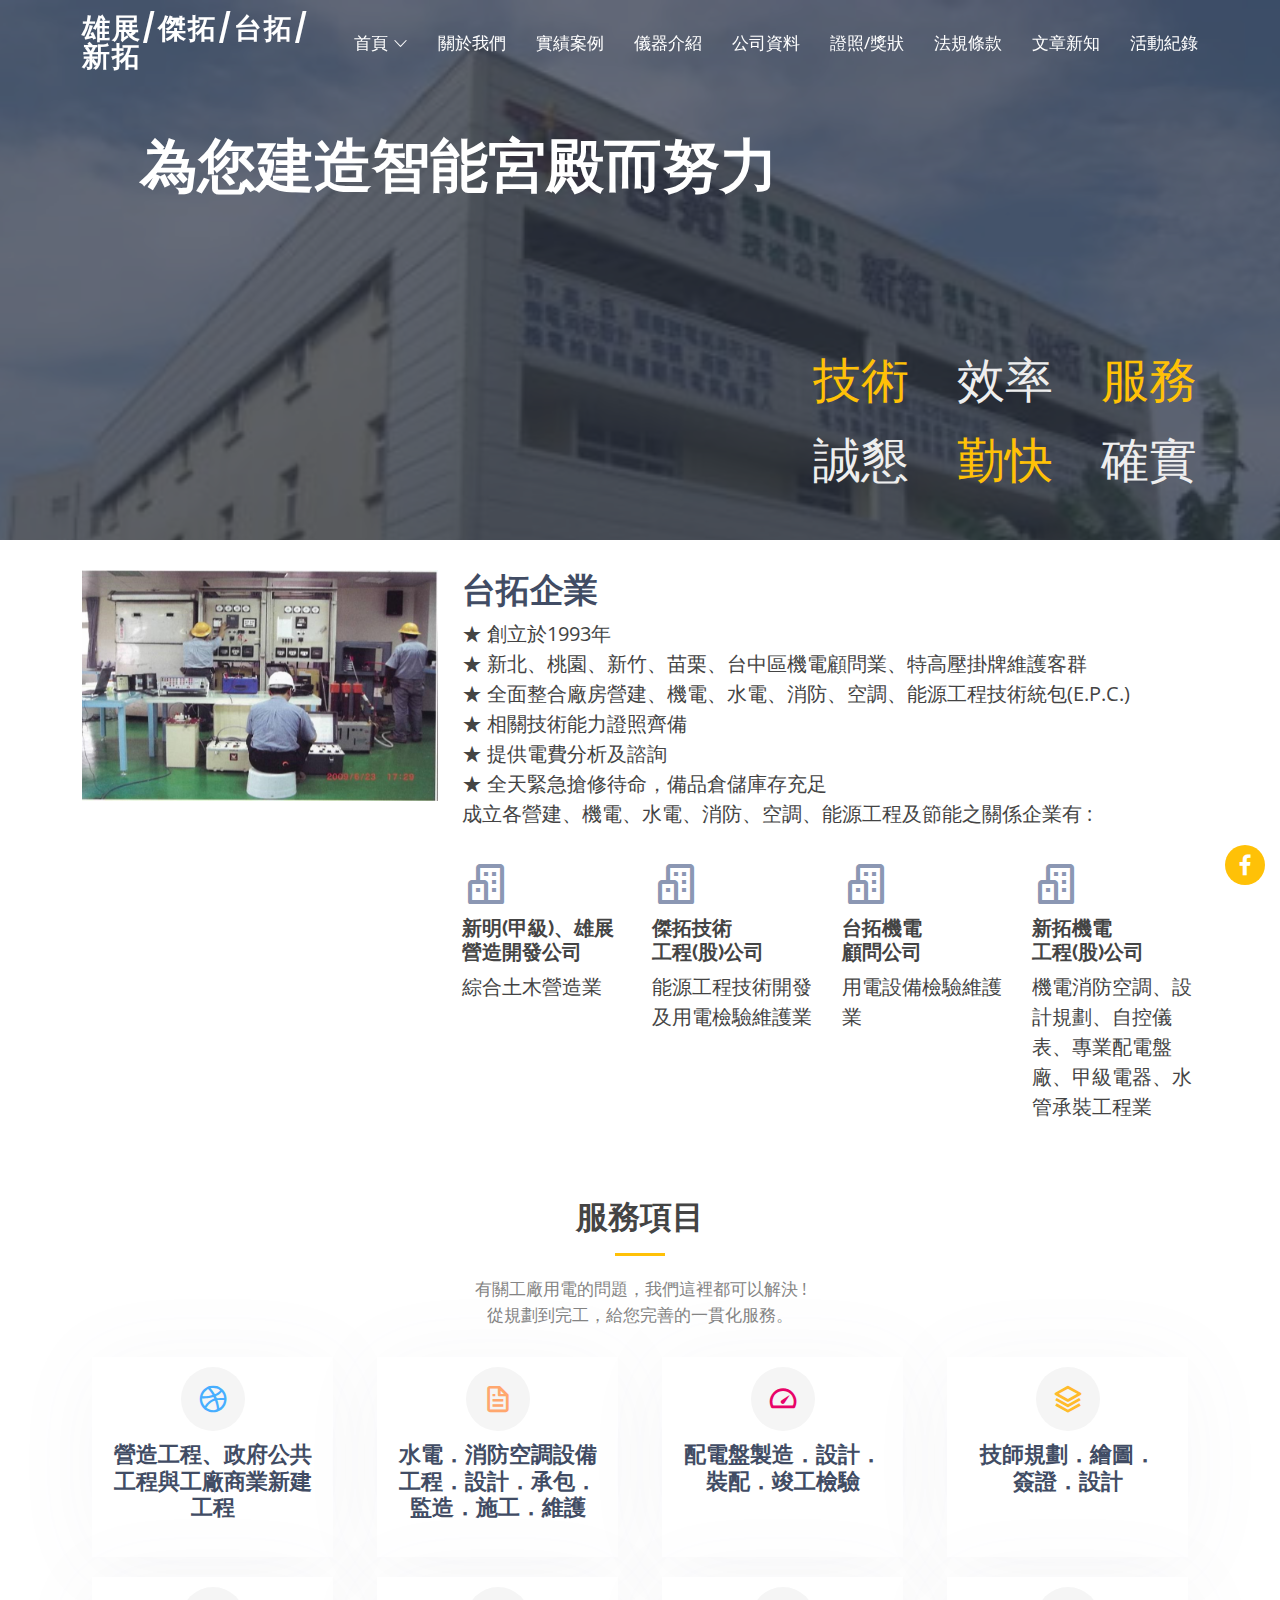
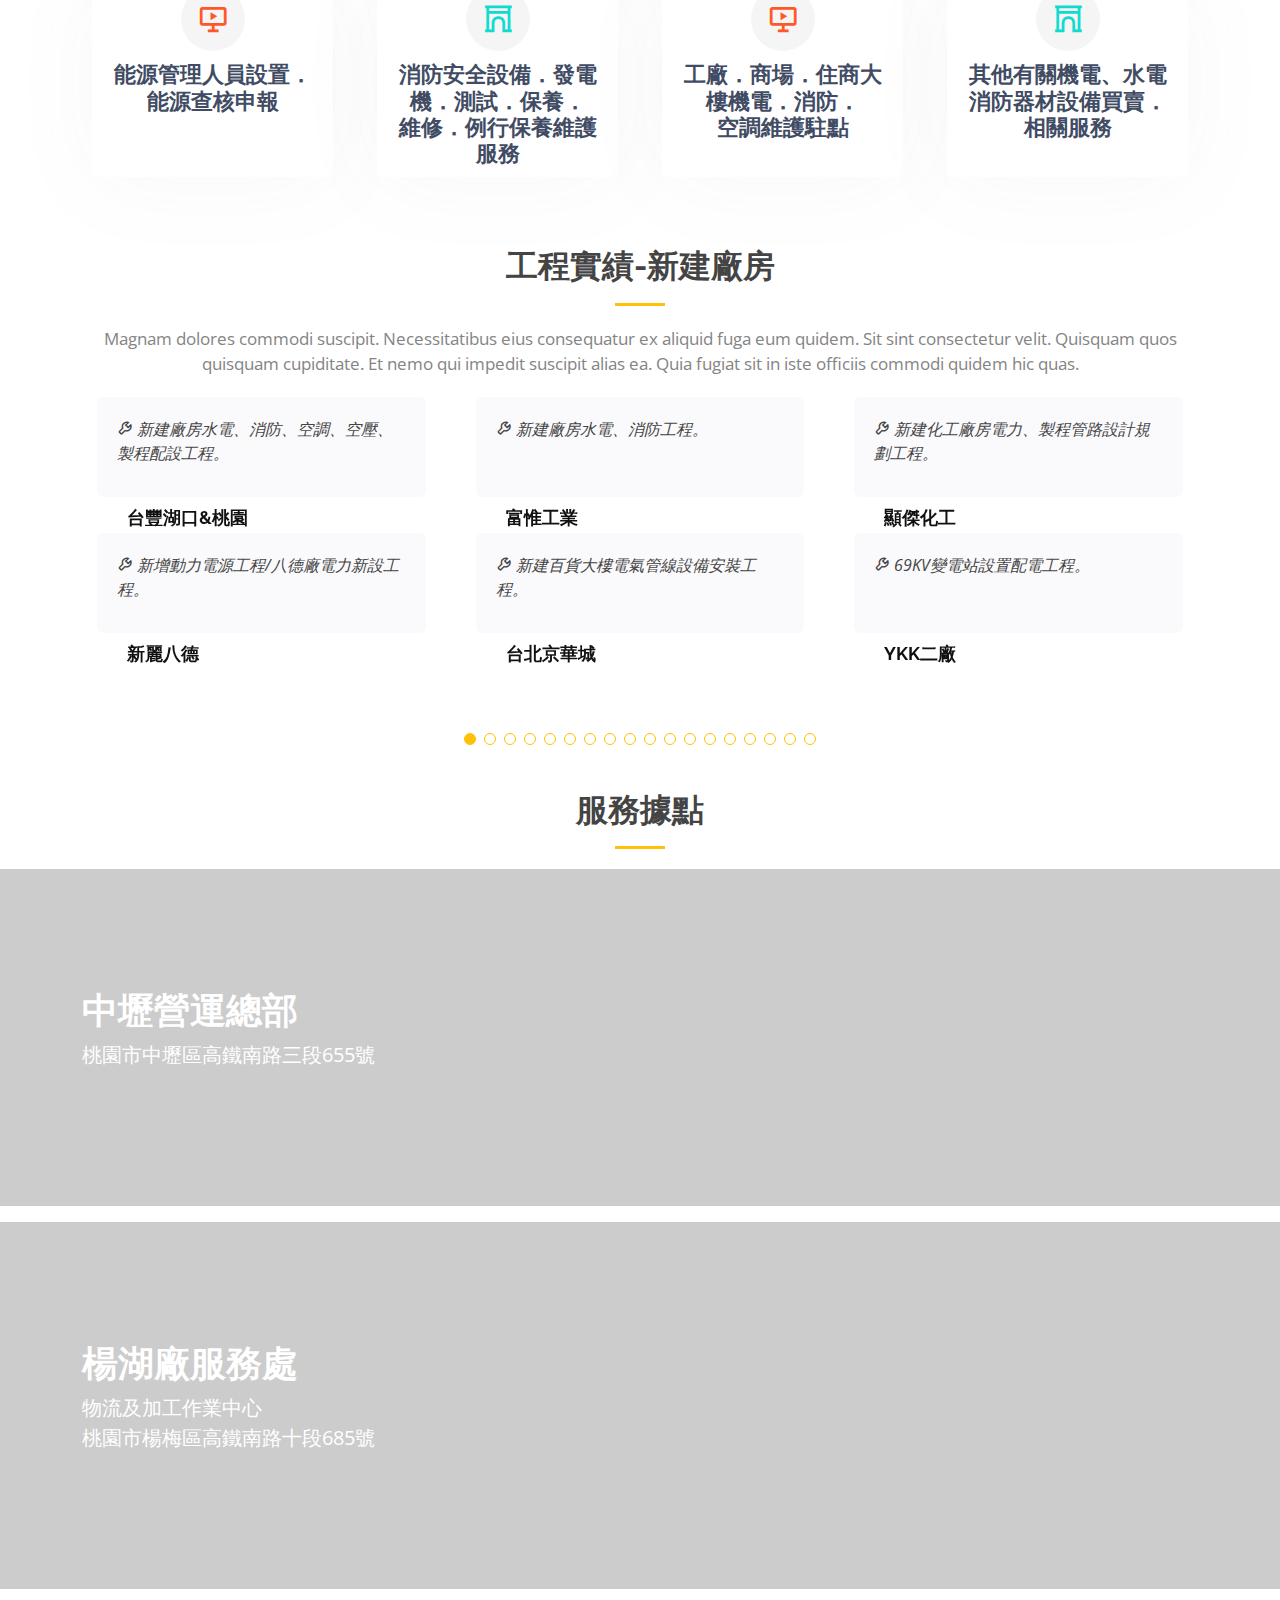
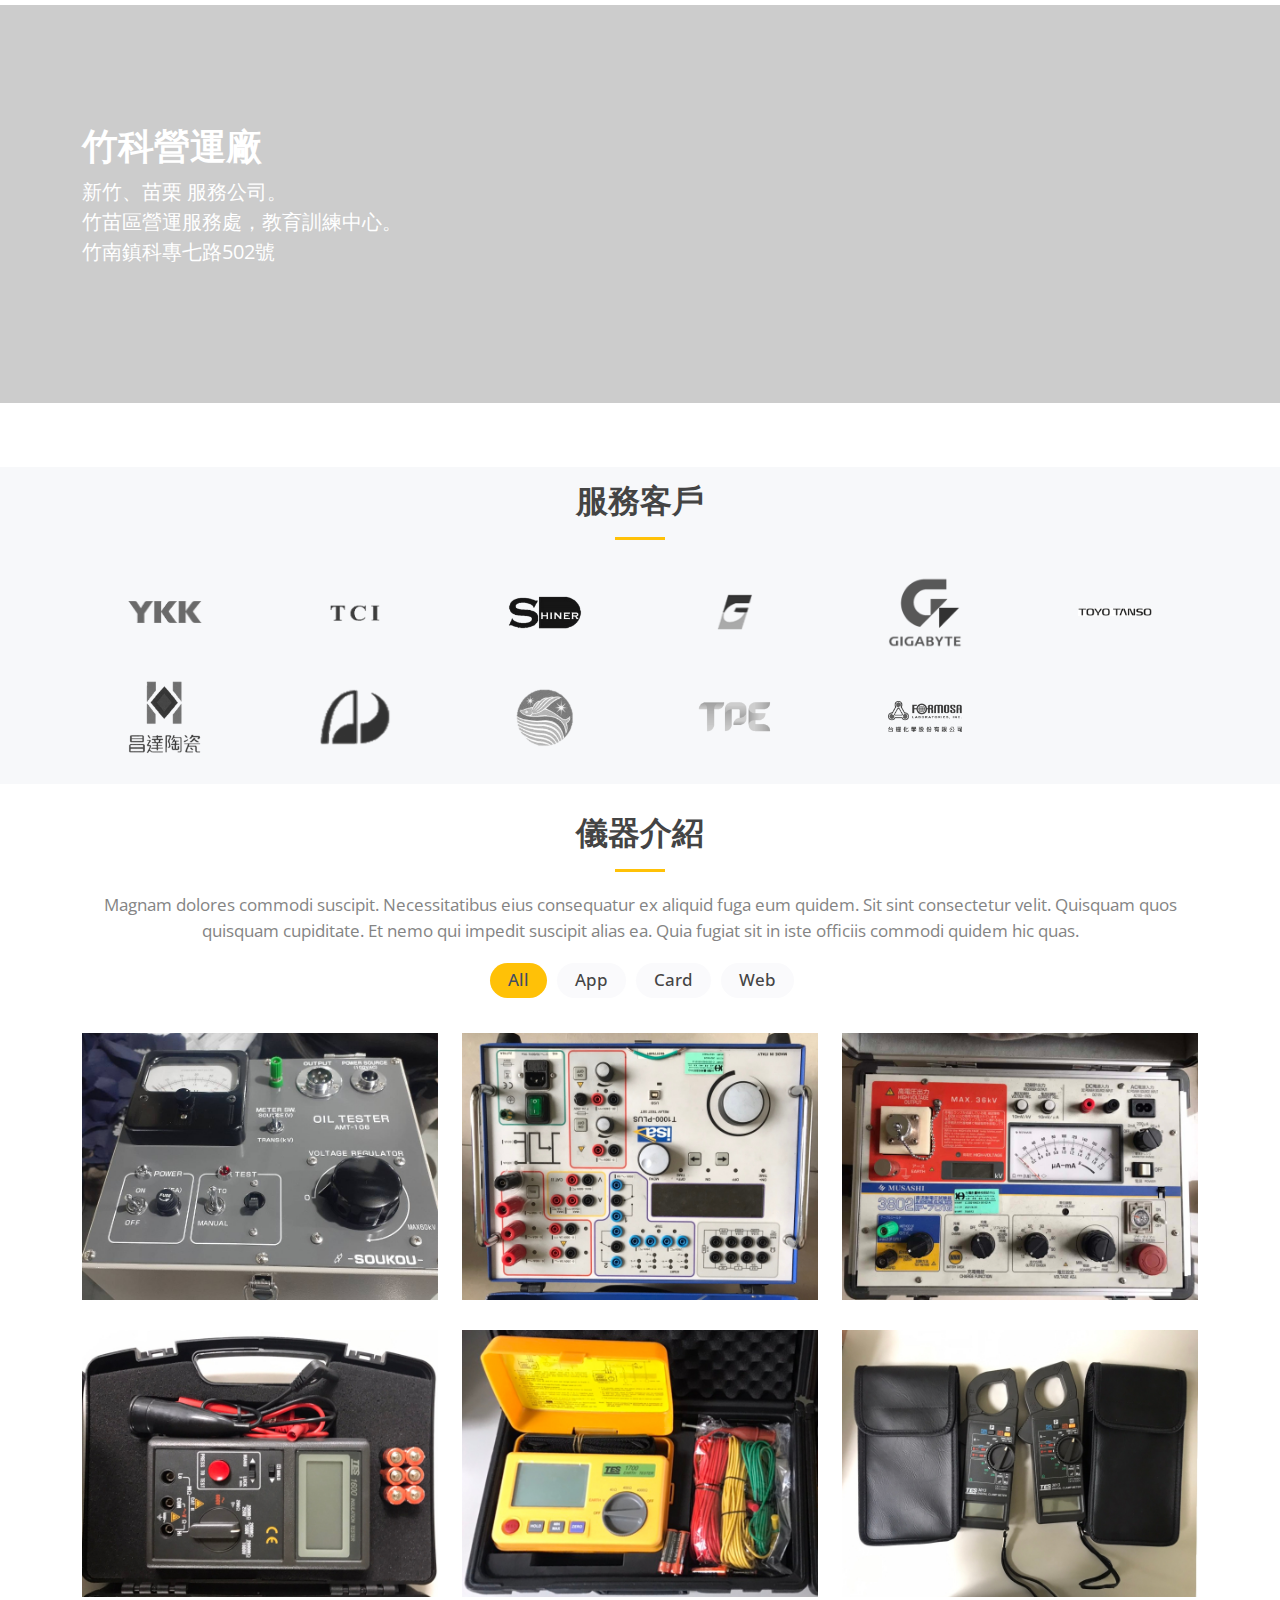
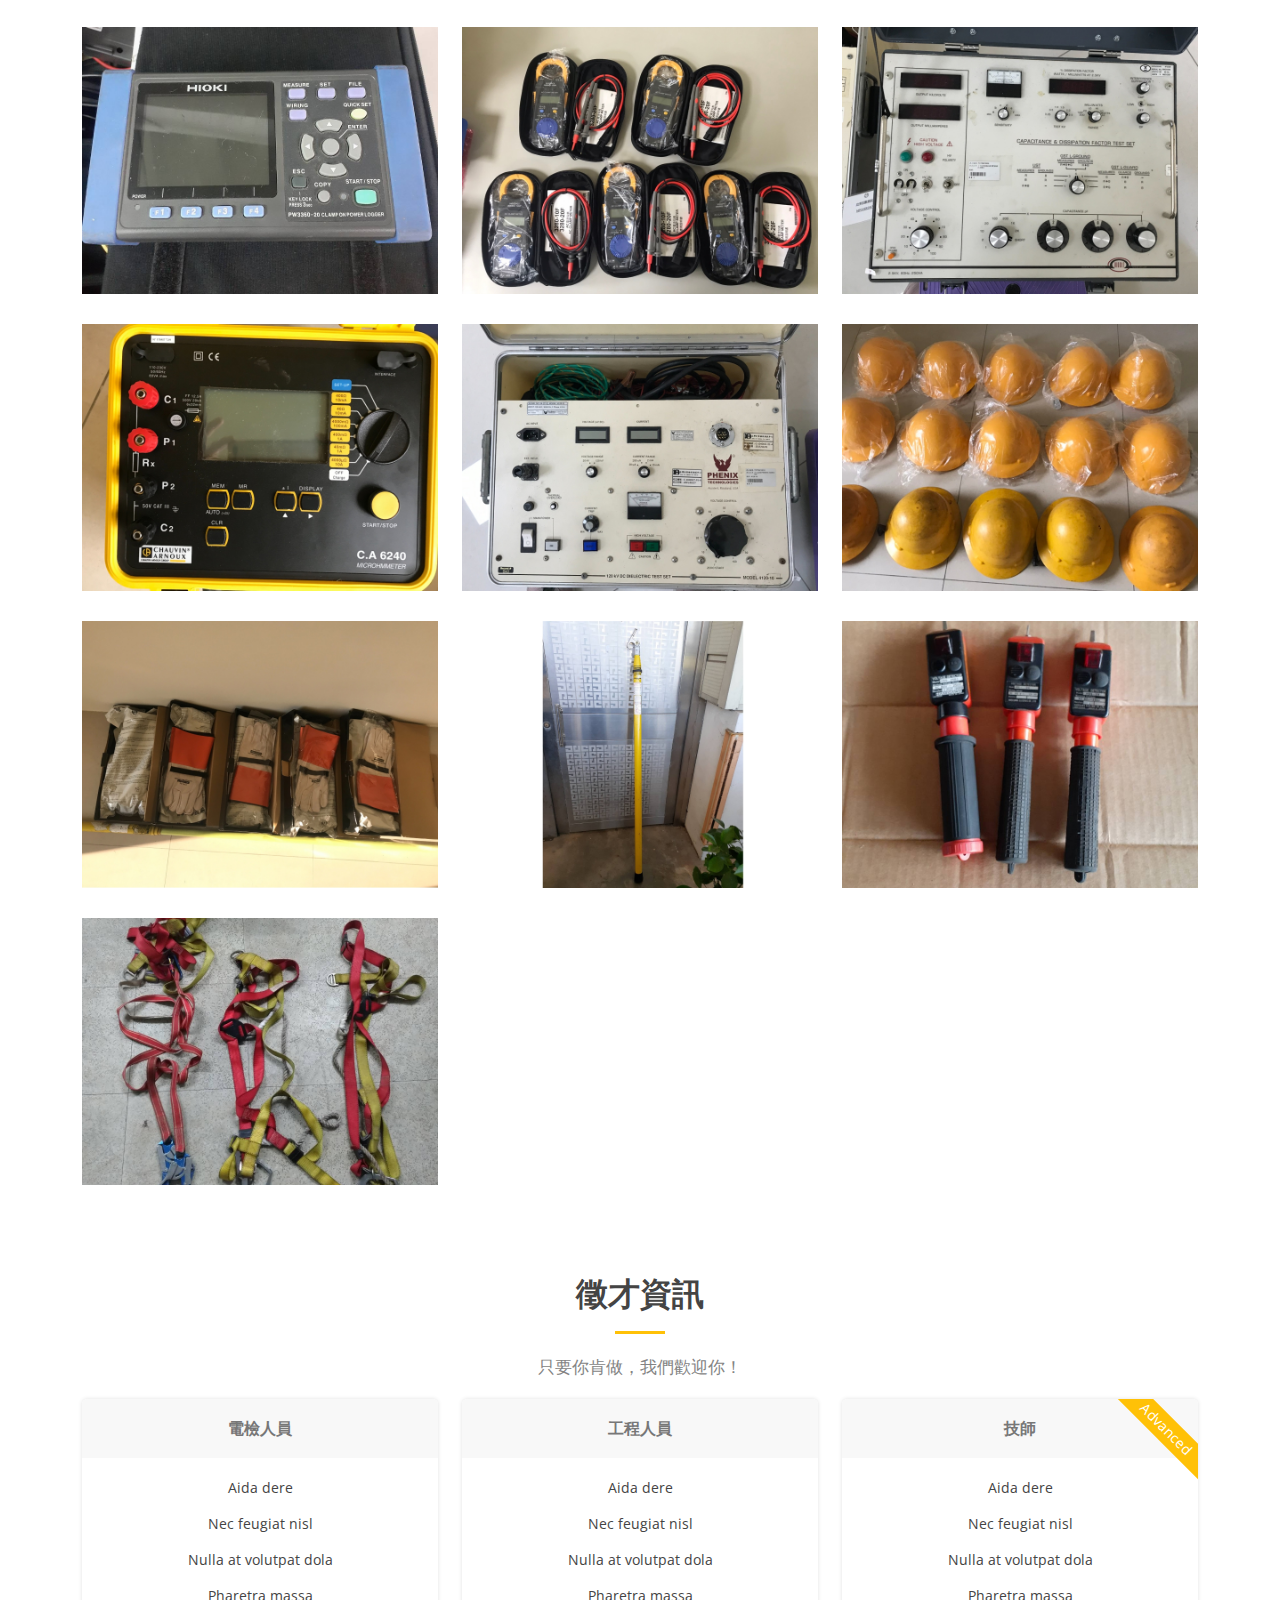
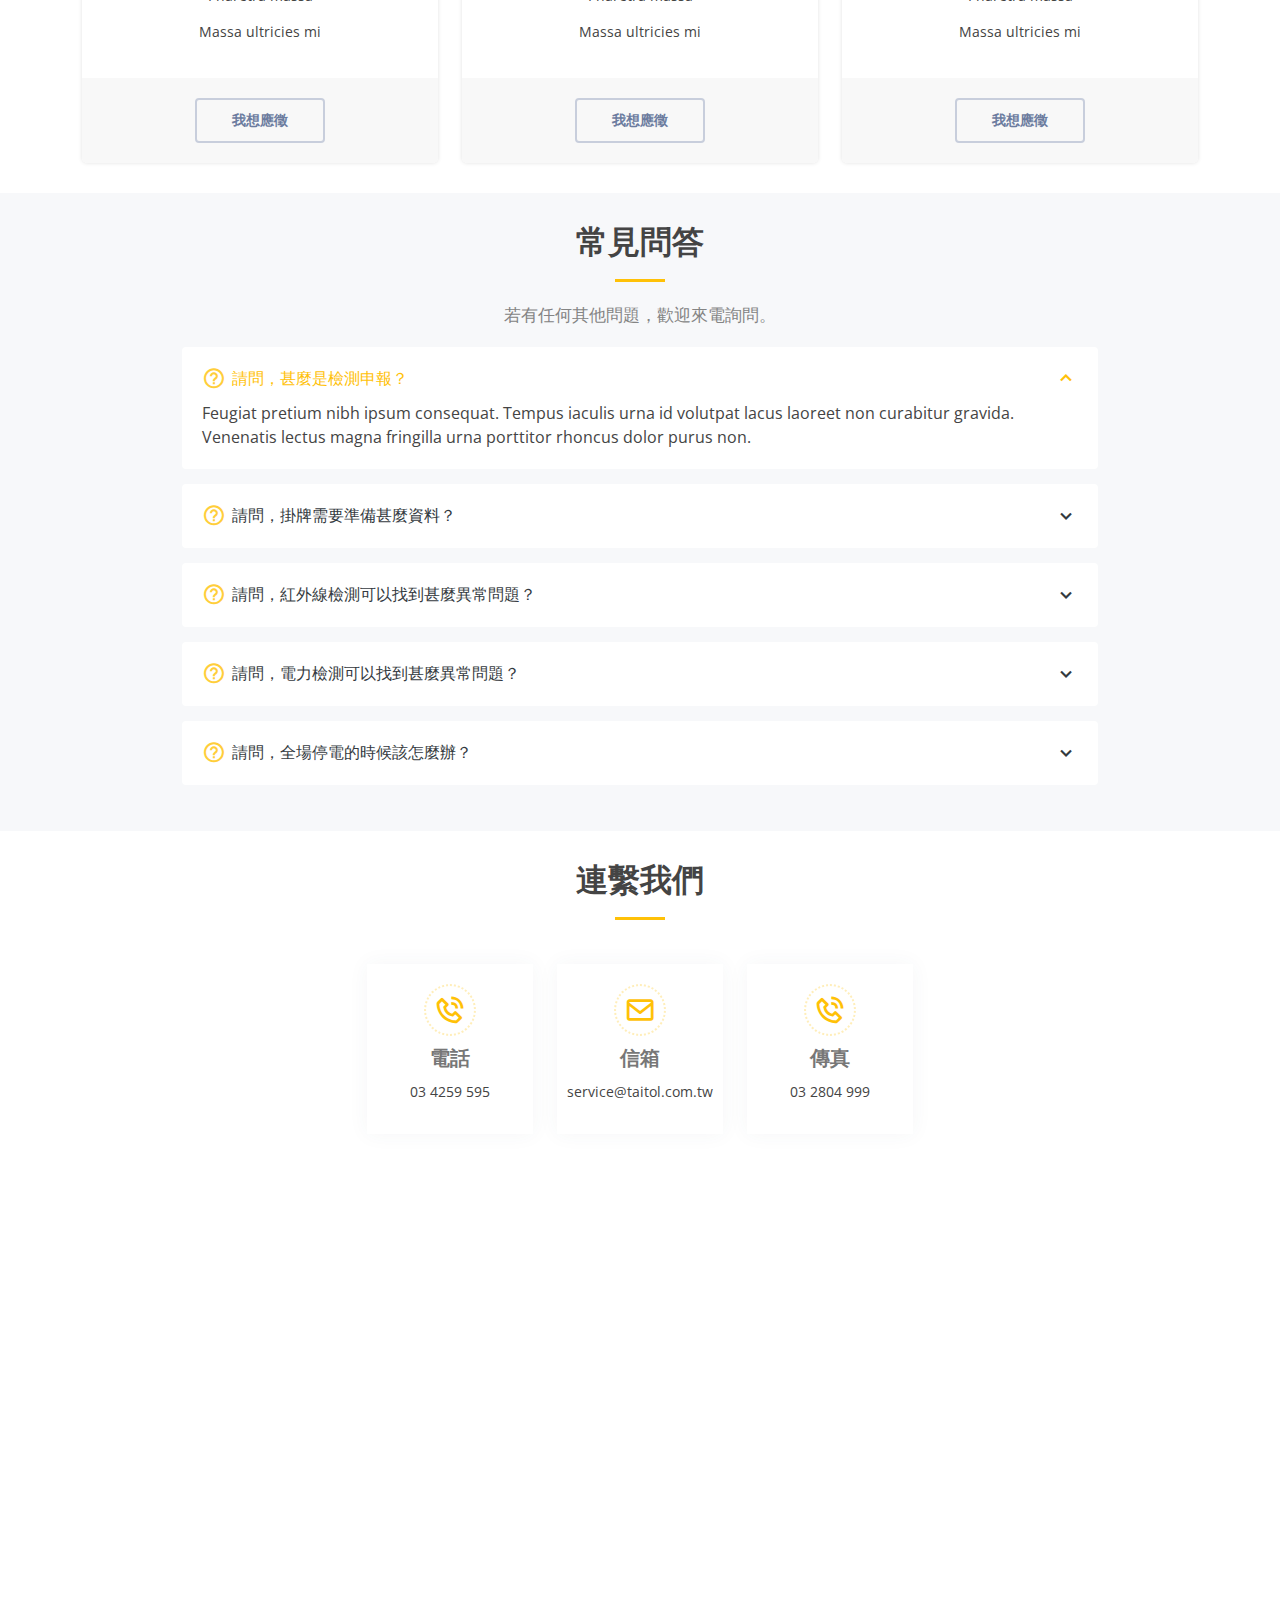
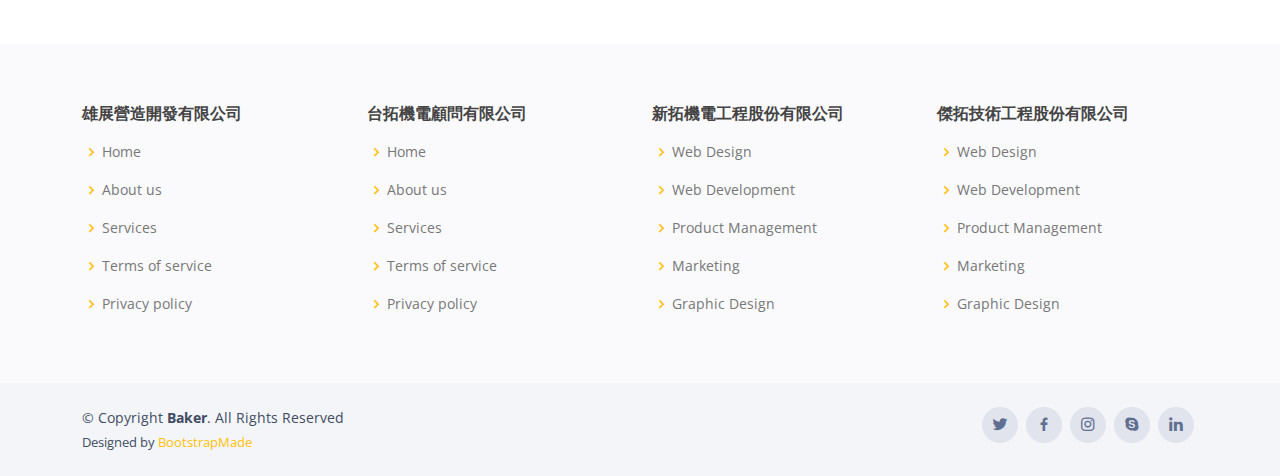
<file: index.html>
<!DOCTYPE html>
<html lang="en">

<head>
  <meta charset="utf-8">
  <meta content="width=device-width, initial-scale=1.0" name="viewport">

  <title>雄展/傑拓/台拓/新拓</title>
  <meta content="" name="description">
  <meta content="" name="keywords">

  <!-- Favicons -->
  <link href="assets/img/icon.png" rel="icon">
  <link href="assets/img/apple-touch-icon.png" rel="apple-touch-icon">

  <!-- Google Fonts -->
  <link
    href="https://fonts.googleapis.com/css?family=Open+Sans:300,300i,400,400i,600,600i,700,700i|Raleway:300,300i,400,400i,500,500i,600,600i,700,700i|Poppins:300,300i,400,400i,500,500i,600,600i,700,700i"
    rel="stylesheet">

  <!-- Vendor CSS Files -->
  <link href="assets/vendor/bootstrap/css/bootstrap.min.css" rel="stylesheet">
  <link href="assets/vendor/bootstrap-icons/bootstrap-icons.css" rel="stylesheet">
  <link href="assets/vendor/boxicons/css/boxicons.min.css" rel="stylesheet">
  <link href="assets/vendor/glightbox/css/glightbox.min.css" rel="stylesheet">
  <link href="assets/vendor/swiper/swiper-bundle.min.css" rel="stylesheet">

  <!-- Template Main CSS File -->
  <link href="assets/css/style.css" rel="stylesheet">

  <!-- =======================================================
  * Template Name: Baker - v4.3.0
  * Template URL: https://bootstrapmade.com/baker-free-onepage-bootstrap-theme/
  * Author: BootstrapMade.com
  * License: https://bootstrapmade.com/license/
  ======================================================== -->
</head>

<body>

  <!-- ======= Header ======= -->
  <header id="header" class="fixed-top header-transparent">
    <div class="container d-flex align-items-center justify-content-between">

      <h1 class="logo"><a href="index.html">雄展/傑拓/台拓/新拓</a></h1>
      <!-- Uncomment below if you prefer to use an image logo -->
      <!-- <a href="index.html" class="logo"><img src="assets/img/logo.png" alt="" class="img-fluid"></a>-->

      <nav id="navbar" class="navbar">
        <ul>
          <li class="dropdown"><a href="index.html"><span>首頁</span> <i class="bi bi-chevron-down"></i></a>
            <ul>
              <li><a href="#services">服務項目</a></li>
              <li><a href="#job">徵才資訊</a></li>
              <li><a href="#spot">服務據點</a></li>
              <li><a href="#QA">常見問答</a></li>
              <li><a href="#contact">連繫我們</a></li>
            </ul>
          </li>
          <li><a class="nav-link scrollto" href="about.html">關於我們</a></li>
          <li><a class="nav-link scrollto" href="#team">實績案例</a></li>
          <li><a class="nav-link scrollto" href="#portfolio">儀器介紹</a></li>
          <li><a class="nav-link scrollto" href="company.html">公司資料</a></li>
          <li><a class="nav-link scrollto" href="#">證照/獎狀</a></li>
          <li><a class="nav-link scrollto" href="#">法規條款</a></li>
          <li><a class="nav-link scrollto" href="#">文章新知</a></li>
          <li><a class="nav-link scrollto" href="event.html">活動紀錄</a></li>
          <!--<li class="dropdown"><a href="#"><span>語言</span> <i class="bi bi-chevron-down"></i></a>
            <ul>
                  <li><a href="#">繁體中文</a></li>
                  <li><a href="#">简体中文</a></li>
                  <li><a href="#">English</a></li>
                  <li><a href="#">日本語</a></li>
            </ul>
          </li>-->
        </ul>
        <i class="bi bi-list mobile-nav-toggle"></i>
      </nav><!-- .navbar -->

    </div>
  </header><!-- End Header -->

  <!-- ======= Hero Section ======= -->
  <section id="hero" class="d-flex  ">

    <!--<div class="container position-relative justify-content-center align-items-center">-->
    <div class="container position-relative">
      <div>
        <h1>為您建造智能宮殿而努力
          <!--<div class="par">
				<div class="show">為您建造智能宮殿而努力
					<div class="hover-show">為您建造智能<c style="color:#ffc107;">供電</c>而努力</div>
				</div>
			</div>-->
        </h1>
      </div>
      <table style="width:100%;height:80%;">
        <tr>
          <td style="text-align: right; vertical-text-align: bottom;">
            <h2>
              <c style="color:#ffc107;">技術</c>　效率　<c style="color:#ffc107;">服務</c><br>
              誠懇　<c style="color:#ffc107;">勤快</c>　確實
            </h2>
          </td>
        </tr>
      </table>
    </div>


  </section><!-- End Hero -->

  <main id="main">


    <!-- ======= About Section ======= -->
    <section id="about" class="about">
      <div class="container">

        <div class="row">
          <div class="col-lg-4">
            <img src="assets/img/about.jpg" class="img-fluid" alt="">
          </div>
          <div class="col-lg-8 pt-4 pt-lg-0">
            <h3>台拓企業</h3>
            <p>
              ★ 創立於1993年<br />
              ★ 新北、桃園、新竹、苗栗、台中區機電顧問業、特高壓掛牌維護客群<br />
              ★ 全面整合廠房營建、機電、水電、消防、空調、能源工程技術統包(E.P.C.)<br />
              ★ 相關技術能力證照齊備<br />
              ★ 提供電費分析及諮詢<br />
              ★ 全天緊急搶修待命，備品倉儲庫存充足<br />
              成立各營建、機電、水電、消防、空調、能源工程及節能之關係企業有 :
            </p>


            <div class="row">
              <div class="col-md-3">
                <i class="bx bx-buildings"></i>
                <h4>新明(甲級)、雄展營造開發公司</h4>
                <p>綜合土木營造業</p>
              </div>
              <div class="col-md-3">
                <i class="bx bx-buildings"></i>
                <h4>傑拓技術<br>工程(股)公司</h4>
                <p>能源工程技術開發及用電檢驗維護業</p>
              </div>
              <div class="col-md-3">
                <i class="bx bx-buildings"></i>
                <h4>台拓機電<br>顧問公司</h4>
                <p>用電設備檢驗維護業</p>
              </div>

              <div class="col-md-3">
                <i class="bx bx-buildings"></i>
                <h4>新拓機電<br>工程(股)公司</h4>
                <p>機電消防空調、設計規劃、自控儀表、專業配電盤廠、甲級電器、水管承裝工程業</p>
              </div>
            </div>
          </div>
        </div>

      </div>
    </section><!-- End About Section -->

    <section id="services" class="services">
      <div class="container">

        <div class="section-title">
          <h2>服務項目</h2>
          <p>有關工廠用電的問題，我們這裡都可以解決 !<br />從規劃到完工，給您完善的一貫化服務。</p>
        </div>

        <div class="row">

          <div class="col-12 col-sm-6 col-md-4 col-lg-3" data-aos="zoom-in" data-aos-delay="100">
            <div class="icon-box iconbox-blue">
              <div class="icon">
                <i class="bx bxl-dribbble"></i>
              </div>
              <h4><a href="">營造工程、政府公共工程與工廠商業新建工程</a></h4>
            </div>
          </div>

          <div class="col-12 col-sm-6 col-md-4 col-lg-3 " data-aos="zoom-in" data-aos-delay="200">
            <div class="icon-box iconbox-orange ">
              <div class="icon">
                <i class="bx bx-file"></i>
              </div>
              <h4><a href="">水電．消防空調設備工程．設計．承包．監造．施工．維護</a></h4>
            </div>
          </div>

          <div class="col-12 col-sm-6 col-md-4 col-lg-3 " data-aos="zoom-in" data-aos-delay="300">
            <div class="icon-box iconbox-pink">
              <div class="icon">
                <i class="bx bx-tachometer"></i>
              </div>
              <h4><a href="">配電盤製造．設計．裝配．竣工檢驗</a></h4>
            </div>
          </div>

          <div class="col-12 col-sm-6 col-md-4 col-lg-3 " data-aos="zoom-in" data-aos-delay="400">
            <div class="icon-box iconbox-yellow">
              <div class="icon">
                <i class="bx bx-layer"></i>
              </div>
              <h4><a href="">技師規劃．繪圖．<br>簽證．設計</a></h4>
            </div>
          </div>

          <div class="col-12 col-sm-6 col-md-4 col-lg-3 " data-aos="zoom-in" data-aos-delay="500">
            <div class="icon-box iconbox-red">
              <div class="icon">
                <i class="bx bx-slideshow"></i>
              </div>
              <h4><a href="">能源管理人員設置．能源查核申報</a></h4>
            </div>
          </div>

          <div class="col-12 col-sm-6 col-md-4 col-lg-3 " data-aos="zoom-in" data-aos-delay="600">
            <div class="icon-box iconbox-teal">
              <div class="icon">
                <i class="bx bx-arch"></i>
              </div>
              <h4><a href="">消防安全設備．發電機．測試．保養．<br>維修．例行保養維護服務</a></h4>
            </div>
          </div>

          <div class="col-12 col-sm-6 col-md-4 col-lg-3 " data-aos="zoom-in" data-aos-delay="700">
            <div class="icon-box iconbox-red">
              <div class="icon">
                <i class="bx bx-slideshow"></i>
              </div>
              <h4><a href="">工廠．商場．住商大樓機電．消防．<br>空調維護駐點</a></h4>
            </div>
          </div>

          <div class="col-12 col-sm-6 col-md-4 col-lg-3 " data-aos="zoom-in" data-aos-delay="800">
            <div class="icon-box iconbox-teal">
              <div class="icon">
                <i class="bx bx-arch"></i>
              </div>
              <h4><a href="">其他有關機電、水電消防器材設備買賣．相關服務</a></h4>
            </div>
          </div>

        </div>

      </div>
    </section><!-- End Services Section -->

    <!-- ======= Testimonials Section ======= -->
    <section id="testimonials" class="testimonials">
      <div class="container">

        <div class="section-title">
          <h2>工程實績-新建廠房</h2>
          <p>Magnam dolores commodi suscipit. Necessitatibus eius consequatur ex aliquid fuga eum quidem. Sit sint
            consectetur velit. Quisquam quos quisquam cupiditate. Et nemo qui impedit suscipit alias ea. Quia fugiat sit
            in iste officiis commodi quidem hic quas.</p>
        </div>

        <div class="testimonials-slider swiper-container" data-aos="fade-up" data-aos-delay="100">
          <div class="swiper-wrapper">
            <div class="swiper-slide">
              <div class="testimonial-item">
                <p>
                  <i class="bx bx-wrench"></i>
                  新建廠房水電、消防、空調、空壓、製程配設工程。
                </p>
                <h3>台豐湖口&桃園</h3>
                <p>
                  <i class="bx bx-wrench"></i>
                  新增動力電源工程/八德廠電力新設工程。
                </p>
                <h3>新麗八德</h3>
              </div>
            </div>
            <div class="swiper-slide">
              <div class="testimonial-item">
                <p>
                  <i class="bx bx-wrench"></i>
                  新建廠房水電、消防工程。
                </p>
                <h3>富惟工業</h3>
                <p>
                  <i class="bx bx-wrench"></i>
                  新建百貨大樓電氣管線設備安裝工程。
                </p>
                <h3>台北京華城</h3>
              </div>
            </div>
            <div class="swiper-slide">
              <div class="testimonial-item">
                <p>
                  <i class="bx bx-wrench"></i>
                  新建化工廠房電力、製程管路設計規劃工程。
                </p>
                <h3>顯傑化工</h3>
                <p>
                  <i class="bx bx-wrench"></i>
                  69KV變電站設置配電工程。
                </p>
                <h3>YKK二廠</h3>
              </div>
            </div>
            <div class="swiper-slide">
              <div class="testimonial-item">
                <p>
                  <i class="bx bx-wrench"></i>
                  第二工廠設備電力增設工程。
                </p>
                <h3>YKK一廠</h3>
                <p>
                  <i class="bx bx-wrench"></i>
                  廠房新建工程/新廠1F無塵室電源配設工程。
                </p>
                <h3>優陽材料</h3>
              </div>
            </div>
            <div class="swiper-slide">
              <div class="testimonial-item">
                <p>
                  <i class="bx bx-wrench"></i>
                  廠房新建(高低壓電力.照明插座.給排水)工程。
                </p>
                <h3>精工碳素 </h3>
                <p>
                  <i class="bx bx-wrench"></i>
                  觀音新廠動力製程機電配設新設工程。
                </p>
                <h3>美琪瑪 </h3>
              </div>
            </div>
            <div class="swiper-slide">
              <div class="testimonial-item">
                <p>
                  製藥廠房新建工程(湖口廠)、新建機電水電消防工程
                </p>
                <h3>濟生化學</h3>
                <p>
                  新廠高壓變電站及生產區設備配電工程
                </p>
                <h3>太業科技</h3>
              </div>
            </div>
            <div class="swiper-slide">
              <div class="testimonial-item">
                <p>
                  中壢新建化工廠房高壓變電站及防爆機電設備新設工程
                </p>
                <h3>亞洲工業</h3>
                <p>
                  老湖口廠-新設用電工程-1期及電力監控系統
                </p>
                <h3>中國石英</h3>
              </div>
            </div>
            <div class="swiper-slide">
              <div class="testimonial-item">
                <p>
                  新增高壓電力設備工程
                </p>
                <h3>功學社</h3>
                <p>
                  車用電子變電站增設工程
                </p>
                <h3>台達-平鎮廠</h3>
              </div>
            </div>
            <div class="swiper-slide">
              <div class="testimonial-item">
                <p>
                  廠房設備電力施工工程、T廠新建工程-配電盤MCC-T3工程
                </p>
                <h3>台耀化學</h3>
                <p>
                  廠房新建工程(機電水電消防工程
                </p>
                <h3>旭能醫藥</h3>
              </div>
            </div>
            <div class="swiper-slide">
              <div class="testimonial-item">
                <p>
                  優美彩藝廢氣處理設備安裝工程
                </p>
                <h3>卓越再生</h3>
                <p>
                  增建廠房管線配設工程
                </p>
                <h3>長鴻電子</h3>
              </div>
            </div>
            <div class="swiper-slide">
              <div class="testimonial-item">
                <p>
                  整廠產線設備改造工程
                </p>
                <h3>昌達製藥</h3>
                <p>
                  廠房新建工程
                </p>
                <h3>易家</h3>
              </div>
            </div>
            <div class="swiper-slide">
              <div class="testimonial-item">
                <p>
                  三廠新建廠房工程
                </p>
                <h3>伍享工業</h3>
                <p>
                  廠房新建工程
                </p>
                <h3>鑫憶工業</h3>
              </div>
            </div>
            <div class="swiper-slide">
              <div class="testimonial-item">
                <p>
                  廠房設備工程
                </p>
                <h3>圓點科技</h3>
                <p>
                  廠房整建工程
                </p>
                <h3>大登鈺工業</h3>
              </div>
            </div>
            <div class="swiper-slide">
              <div class="testimonial-item">
                <p>
                  廠房新建工程
                </p>
                <h3>長益友室內裝修</h3>
                <p>
                  廠房新建工程
                </p>
                <h3>凱健企業</h3>
              </div>
            </div>
            <div class="swiper-slide">
              <div class="testimonial-item">
                <p>
                  二期增建工程
                </p>
                <h3>耿鼎企業-四廠</h3>
                <p>
                  廠房新建工程
                </p>
                <h3>鑫志勝</h3>
              </div>
            </div>
            <div class="swiper-slide">
              <div class="testimonial-item">
                <p>
                  廠房整建工程
                </p>
                <h3>天弘化學</h3>
                <p>
                  竹南科專七路廠辦新建工程
                </p>
                <h3>台新傑企業</h3>
              </div>
            </div>
            <div class="swiper-slide">
              <div class="testimonial-item">
                <p>
                  增建廠房機電工程
                </p>
                <h3>長鴻電子</h3>
                <p>
                  AFC能源儲電新建工程
                </p>
                <h3>台普威能源</h3>
              </div>
            </div>
            <div class="swiper-slide">
              <div class="testimonial-item">
                <p>
                  廠房新建機電工程
                </p>
                <h3>晉倫科技</h3>
              </div>

            </div>
          </div>
          <div class="swiper-pagination"></div>

        </div>
    </section><!-- End Testimonials Section -->



    <!-- ======= Cta2 Section ======= -->
    <div id="spot" class="section-title">
      <h2>服務據點</h2>
    </div>

    <section id="cta2" class="cta2">
      <div class="container">

        <div class="row">
          <div class="col-lg-9 text-center text-lg-start">
            <h2>中壢營運總部</h2>
            <p> 桃園市中壢區高鐵南路三段655號</p>
          </div>
          <!--          <div class="col-lg-3 cta-btn-container text-center">
            <a class="cta2-btn align-middle" href="#contact">連繫專人</a>
          </div>
        </div>-->

        </div>
    </section>
    <!-- ======= Services Section ======= -->
    <P></p>
    <!--<section>  </section>-->
    <section id="cta3" class="cta3">
      <div class="container">

        <div class="row">
          <div class="col-lg-9 text-center text-lg-start">
            <h2>楊湖廠服務處</h2>
            <p>物流及加工作業中心<br>桃園市楊梅區高鐵南路十段685號</p>
          </div>
        </div>

      </div>
    </section>
    <P></p>
    <!--<section>  </section>-->
    <section id="cta4" class="cta4">
      <div class="container">

        <div class="row">
          <div class="col-lg-9 text-center text-lg-start">
            <h2>竹科營運廠</h2>
            <p>新竹、苗栗 服務公司。<br>竹苗區營運服務處，教育訓練中心。<br>竹南鎮科專七路502號</p>
          </div>
        </div>

      </div>
    </section>

    <!-- ======= Clients Section ======= -->
    <div>
      <p><br /><br /></p>
    </div>
    <section id="clients" class="clients section-bg">
      <div class="section-title">
        <h2>服務客戶</h2>
      </div>

      <div class="container">

        <div class="row">
          <div class="col-lg-2 col-md-4 col-6 d-flex align-items-center justify-content-center">
            <span title="台灣華可貴建材股份有限公司">
              <img src="assets/img/clients/client-1.png" class="img-fluid" alt="">
            </span>
          </div>

          <div class="col-lg-2 col-md-4 col-6 d-flex align-items-center justify-content-center">
            <span title="台豐印刷股份有限公司">
              <img src="assets/img/clients/client-2.png" class="img-fluid" alt="">
            </span>
          </div>

          <div class="col-lg-2 col-md-4 col-6 d-flex align-items-center justify-content-center">
            <span title="旭能醫藥生技股份有限公司">
              <img src="assets/img/clients/client-3.png" class="img-fluid" alt="">
            </span>
          </div>

          <div class="col-lg-2 col-md-4 col-6 d-flex align-items-center justify-content-center">
            <span title="Ginar Technology 晉倫科技">
              <img src="assets/img/clients/client-4.png" class="img-fluid" alt="">
            </span>
          </div>

          <div class="col-lg-2 col-md-4 col-6 d-flex align-items-center justify-content-center">
            <span title="GIGABYTE 技嘉科技">
              <img src="assets/img/clients/client-5.png" class="img-fluid" alt="">
            </span>
          </div>

          <div class="col-lg-2 col-md-4 col-6 d-flex align-items-center justify-content-center">
            <span title="精工碳素股份有限公司">
              <img src="assets/img/clients/client-6.png" class="img-fluid" alt="">
            </span>
          </div>

          <div class="col-lg-2 col-md-4 col-6 d-flex align-items-center justify-content-center">
            <span title="昌達陶瓷股份有限公司">
              <img src="assets/img/clients/client-7.png" class="img-fluid" alt="">
            </span>
          </div>

          <div class="col-lg-2 col-md-4 col-6 d-flex align-items-center justify-content-center">
            <span title="安捷企業股份有限公司">
              <img src="assets/img/clients/client-8.png" class="img-fluid" alt="">
            </span>
          </div>

          <div class="col-lg-2 col-md-4 col-6 d-flex align-items-center justify-content-center">
            <span title="大江國際股份有限公司">
              <img src="assets/img/clients/client-9.png" class="img-fluid" alt="">
            </span>
          </div>

          <div class="col-lg-2 col-md-4 col-6 d-flex align-items-center justify-content-center">
            <span title="台普威能源股份有限公司">
              <img src="assets/img/clients/client-10.png" class="img-fluid" alt="">
            </span>
          </div>

          <div class="col-lg-2 col-md-4 col-6 d-flex align-items-center justify-content-center">
            <span title="台耀化學股份有限公司">
              <img src="assets/img/clients/client-11.png" class="img-fluid" alt="">
            </span>
          </div>


        </div>

      </div>
    </section><!-- End Clients Section -->

    <!-- ======= Portfolio Section ======= -->
    <section id="portfolio" class="portfolio">
      <div class="container">

        <div class="section-title">
          <h2>儀器介紹</h2>
          <p>Magnam dolores commodi suscipit. Necessitatibus eius consequatur ex aliquid fuga eum quidem. Sit sint
            consectetur velit. Quisquam quos quisquam cupiditate. Et nemo qui impedit suscipit alias ea. Quia fugiat sit
            in iste officiis commodi quidem hic quas.</p>
        </div>

        <div class="row">
          <div class="col-lg-12 d-flex justify-content-center">
            <ul id="portfolio-flters">
              <li data-filter="*" class="filter-active">All</li>
              <li data-filter=".filter-app">App</li>
              <li data-filter=".filter-card">Card</li>
              <li data-filter=".filter-web">Web</li>
            </ul>
          </div>
        </div>

        <div class="row portfolio-container">

          <div class="col-lg-4 col-md-6 portfolio-item filter-app">
            <img src="assets/img/portfolio/絕緣油耐壓試驗器50KV.jpg" class="img-fluid" alt="">
            <div class="portfolio-info">
              <h4>絕緣油耐壓試驗器(50KV)</h4>
              <p>App</p>
              <a href="assets/img/portfolio/絕緣油耐壓試驗器50KV.jpg" data-gallery="portfolioGallery"
                class="portfolio-lightbox preview-link" title="App 1"><i class="bx bx-plus"></i></a>
              <a href="portfolio-details.html" data-gallery="portfolioDetailsGallery" data-glightbox="type: external"
                class="portfolio-details-lightbox details-link" title="Portfolio Details"><i class="bx bx-link"></i></a>
            </div>
          </div>

          <div class="col-lg-4 col-md-6 portfolio-item filter-web">
            <img src="assets/img/portfolio/電驛試驗器.jpg" class="img-fluid" alt="">
            <div class="portfolio-info">
              <h4>電驛試驗器</h4>
              <p>Web</p>
              <a href="assets/img/portfolio/電驛試驗器.jpg" data-gallery="portfolioGallery"
                class="portfolio-lightbox preview-link" title="Web 3"><i class="bx bx-plus"></i></a>
              <a href="portfolio-details.html" data-gallery="portfolioDetailsGallery" data-glightbox="type: external"
                class="portfolio-details-lightbox details-link" title="Portfolio Details"><i class="bx bx-link"></i></a>
            </div>
          </div>

          <div class="col-lg-4 col-md-6 portfolio-item filter-app">
            <img src="assets/img/portfolio/高阻絕緣試驗器DV2000以上.jpg" class="img-fluid" alt="">
            <div class="portfolio-info">
              <h4>高阻絕緣試驗器(DC2000V 以上)</h4>
              <p>App</p>
              <a href="assets/img/portfolio/高阻絕緣試驗器DV2000以上.jpg" data-gallery="portfolioGallery"
                class="portfolio-lightbox preview-link" title="App 2"><i class="bx bx-plus"></i></a>
              <a href="portfolio-details.html" data-gallery="portfolioDetailsGallery" data-glightbox="type: external"
                class="portfolio-details-lightbox details-link" title="Portfolio Details"><i class="bx bx-link"></i></a>
            </div>
          </div>

          <div class="col-lg-4 col-md-6 portfolio-item filter-card">
            <img src="assets/img/portfolio/高阻絕緣試驗器DC500V-1.jpg" class="img-fluid" alt="">
            <div class="portfolio-info">
              <h4>高阻絕緣試驗器(DC500V 以上)</h4>
              <p>Card</p>
              <a href="assets/img/portfolio/高阻絕緣試驗器DC500V-1.jpg" data-gallery="portfolioGallery"
                class="portfolio-lightbox preview-link" title="Card 2"><i class="bx bx-plus"></i></a>
              <a href="portfolio-details.html" data-gallery="portfolioDetailsGallery" data-glightbox="type: external"
                class="portfolio-details-lightbox details-link" title="Portfolio Details"><i class="bx bx-link"></i></a>
            </div>
          </div>

          <div class="col-lg-4 col-md-6 portfolio-item filter-web">
            <img src="assets/img/portfolio/接地電阻試驗器.jpg" class="img-fluid" alt="">
            <div class="portfolio-info">
              <h4>接地電阻試驗器(0~1000Ω)</h4>
              <p>Web</p>
              <a href="assets/img/portfolio/接地電阻試驗器.jpg" data-gallery="portfolioGallery"
                class="portfolio-lightbox preview-link" title="Web 2"><i class="bx bx-plus"></i></a>
              <a href="portfolio-details.html" data-gallery="portfolioDetailsGallery" data-glightbox="type: external"
                class="portfolio-details-lightbox details-link" title="Portfolio Details"><i class="bx bx-link"></i></a>
            </div>
          </div>

          <div class="col-lg-4 col-md-6 portfolio-item filter-app">
            <img src="assets/img/portfolio/勾式電壓電流計.jpg" class="img-fluid" alt="">
            <div class="portfolio-info">
              <h4>勾式電壓電流計(600V、600A)</h4>
              <p>App</p>
              <a href="assets/img/portfolio/勾式電壓電流計.jpg" data-gallery="portfolioGallery"
                class="portfolio-lightbox preview-link" title="App 3"><i class="bx bx-plus"></i></a>
              <a href="portfolio-details.html" data-gallery="portfolioDetailsGallery" data-glightbox="type: external"
                class="portfolio-details-lightbox details-link" title="Portfolio Details"><i class="bx bx-link"></i></a>
            </div>
          </div>

          <div class="col-lg-4 col-md-6 portfolio-item filter-card">
            <img src="assets/img/portfolio/電壓電流記錄計.jpg" class="img-fluid" alt="">
            <div class="portfolio-info">
              <h4>電壓電流記錄計</h4>
              <p>Card</p>
              <a href="assets/img/portfolio/電壓電流記錄計.jpg" data-gallery="portfolioGallery"
                class="portfolio-lightbox preview-link" title="Card 1"><i class="bx bx-plus"></i></a>
              <a href="portfolio-details.html" data-gallery="portfolioDetailsGallery" data-glightbox="type: external"
                class="portfolio-details-lightbox details-link" title="Portfolio Details"><i class="bx bx-link"></i></a>
            </div>
          </div>

          <div class="col-lg-4 col-md-6 portfolio-item filter-card">
            <img src="assets/img/portfolio/三用電表.jpg" class="img-fluid" alt="">
            <div class="portfolio-info">
              <h4>三用電錶</h4>
              <p>Card</p>
              <a href="assets/img/portfolio/三用電表.jpg" data-gallery="portfolioGallery"
                class="portfolio-lightbox preview-link" title="Card 3"><i class="bx bx-plus"></i></a>
              <a href="portfolio-details.html" data-gallery="portfolioDetailsGallery" data-glightbox="type: external"
                class="portfolio-details-lightbox details-link" title="Portfolio Details"><i class="bx bx-link"></i></a>
            </div>
          </div>

          <div class="col-lg-4 col-md-6 portfolio-item filter-web">
            <img src="assets/img/portfolio/電力因數絕緣試驗器.jpg" class="img-fluid" alt="">
            <div class="portfolio-info">
              <h4>電力因數絕緣試驗器(AC 2.5KV 以上)</h4>
              <p>Web</p>
              <a href="assets/img/portfolio/電力因數絕緣試驗器.jpg" data-gallery="portfolioGallery"
                class="portfolio-lightbox preview-link" title="Web 3"><i class="bx bx-plus"></i></a>
              <a href="portfolio-details.html" data-gallery="portfolioDetailsGallery" data-glightbox="type: external"
                class="portfolio-details-lightbox details-link" title="Portfolio Details"><i class="bx bx-link"></i></a>
            </div>
          </div>
          <div class="col-lg-4 col-md-6 portfolio-item filter-web">
            <img src="assets/img/portfolio/低電阻試驗器.jpg" class="img-fluid" alt="">
            <div class="portfolio-info">
              <h4>低電阻試驗器(0~60MΩ、10A 以上)</h4>
              <p>Web</p>
              <a href="assets/img/portfolio/低電阻試驗器.jpg" data-gallery="portfolioGallery"
                class="portfolio-lightbox preview-link" title="Web 3"><i class="bx bx-plus"></i></a>
              <a href="portfolio-details.html" data-gallery="portfolioDetailsGallery" data-glightbox="type: external"
                class="portfolio-details-lightbox details-link" title="Portfolio Details"><i class="bx bx-link"></i></a>
            </div>
          </div>
          <div class="col-lg-4 col-md-6 portfolio-item filter-web">
            <img src="assets/img/portfolio/直流高壓試驗器.jpg" class="img-fluid" alt="">
            <div class="portfolio-info">
              <h4>直流高壓試驗器(DC:0~80KV 以上)</h4>
              <p>Web</p>
              <a href="assets/img/portfolio/直流高壓試驗器.jpg" data-gallery="portfolioGallery"
                class="portfolio-lightbox preview-link" title="Web 3"><i class="bx bx-plus"></i></a>
              <a href="portfolio-details.html" data-gallery="portfolioDetailsGallery" data-glightbox="type: external"
                class="portfolio-details-lightbox details-link" title="Portfolio Details"><i class="bx bx-link"></i></a>
            </div>
          </div>
          <div class="col-lg-4 col-md-6 portfolio-item filter-web">
            <img src="assets/img/portfolio/工作用絕緣安全帽-1.jpg" class="img-fluid" alt="">
            <div class="portfolio-info">
              <h4>工作用絕緣安全帽(20KV)</h4>
              <p>Web</p>
              <a href="assets/img/portfolio/工作用絕緣安全帽-1.jpg" data-gallery="portfolioGallery"
                class="portfolio-lightbox preview-link" title="Web 3"><i class="bx bx-plus"></i></a>
              <a href="portfolio-details.html" data-gallery="portfolioDetailsGallery" data-glightbox="type: external"
                class="portfolio-details-lightbox details-link" title="Portfolio Details"><i class="bx bx-link"></i></a>
            </div>
          </div>
          <div class="col-lg-4 col-md-6 portfolio-item filter-web">
            <img src="assets/img/portfolio/工作用高壓絕緣手套-30KV.jpg" class="img-fluid" alt="">
            <div class="portfolio-info">
              <h4>工作用高壓絕緣手套(30KV)</h4>
              <p>Web</p>
              <a href="assets/img/portfolio/工作用高壓絕緣手套-30KV.jpg" data-gallery="portfolioGallery"
                class="portfolio-lightbox preview-link" title="Web 3"><i class="bx bx-plus"></i></a>
              <a href="portfolio-details.html" data-gallery="portfolioDetailsGallery" data-glightbox="type: external"
                class="portfolio-details-lightbox details-link" title="Portfolio Details"><i class="bx bx-link"></i></a>
            </div>
          </div>
          <div class="col-lg-4 col-md-6 portfolio-item filter-web">
            <img src="assets/img/portfolio/高壓操作棒(25~70KV).jpg" class="img-fluid" alt="">
            <div class="portfolio-info">
              <h4>高壓操作棒(25~70KV)</h4>
              <p>Web</p>
              <a href="assets/img/portfolio/高壓操作棒(25~70KV).jpg" data-gallery="portfolioGallery"
                class="portfolio-lightbox preview-link" title="Web 3"><i class="bx bx-plus"></i></a>
              <a href="portfolio-details.html" data-gallery="portfolioDetailsGallery" data-glightbox="type: external"
                class="portfolio-details-lightbox details-link" title="Portfolio Details"><i class="bx bx-link"></i></a>
            </div>
          </div>
          <div class="col-lg-4 col-md-6 portfolio-item filter-web">
            <img src="assets/img/portfolio/高壓驗電筆-1.jpg" class="img-fluid" alt="">
            <div class="portfolio-info">
              <h4>高壓驗電筆(AC3KV~25KV)</h4>
              <p>Web</p>
              <a href="assets/img/portfolio/高壓驗電筆-1.jpg" data-gallery="portfolioGallery"
                class="portfolio-lightbox preview-link" title="Web 3"><i class="bx bx-plus"></i></a>
              <a href="portfolio-details.html" data-gallery="portfolioDetailsGallery" data-glightbox="type: external"
                class="portfolio-details-lightbox details-link" title="Portfolio Details"><i class="bx bx-link"></i></a>
            </div>
          </div>
          <div class="col-lg-4 col-md-6 portfolio-item filter-web">
            <img src="assets/img/portfolio/安全腰帶-3.jpg" class="img-fluid" alt="">
            <div class="portfolio-info">
              <h4>安全腰帶</h4>
              <p>Web</p>
              <a href="assets/img/portfolio/安全腰帶-3.jpg" data-gallery="portfolioGallery"
                class="portfolio-lightbox preview-link" title="Web 3"><i class="bx bx-plus"></i></a>
              <a href="portfolio-details.html" data-gallery="portfolioDetailsGallery" data-glightbox="type: external"
                class="portfolio-details-lightbox details-link" title="Portfolio Details"><i class="bx bx-link"></i></a>
            </div>
          </div>

        </div>

      </div>
    </section><!-- End Portfolio Section -->

    <!-- ======= Team Section ======= 
    <section id="team" class="team section-bg">
      <div class="container">

        <div class="section-title">
          <h2>團隊介紹</h2>
          <p>Magnam dolores commodi suscipit. Necessitatibus eius consequatur ex aliquid fuga eum quidem. Sit sint consectetur velit. Quisquam quos quisquam cupiditate. Et nemo qui impedit suscipit alias ea. Quia fugiat sit in iste officiis commodi quidem hic quas.</p>
        </div>

        <div class="row">

          <div class="col-lg-3 col-md-6 d-flex align-items-stretch">
            <div class="member">
              <div class="member-img">
                <img src="assets/img/team/team-1.jpg" class="img-fluid" alt="">
                <div class="social">
                  <a href=""><i class="bi bi-twitter"></i></a>
                  <a href=""><i class="bi bi-facebook"></i></a>
                  <a href=""><i class="bi bi-instagram"></i></a>
                  <a href=""><i class="bi bi-linkedin"></i></a>
                </div>
              </div>
              <div class="member-info">
                <h4>Walter White</h4>
                <span>Chief Executive Officer</span>
              </div>
            </div>
          </div>

          <div class="col-lg-3 col-md-6 d-flex align-items-stretch">
            <div class="member">
              <div class="member-img">
                <img src="assets/img/team/team-2.jpg" class="img-fluid" alt="">
                <div class="social">
                  <a href=""><i class="bi bi-twitter"></i></a>
                  <a href=""><i class="bi bi-facebook"></i></a>
                  <a href=""><i class="bi bi-instagram"></i></a>
                  <a href=""><i class="bi bi-linkedin"></i></a>
                </div>
              </div>
              <div class="member-info">
                <h4>Sarah Jhonson</h4>
                <span>Product Manager</span>
              </div>
            </div>
          </div>

          <div class="col-lg-3 col-md-6 d-flex align-items-stretch">
            <div class="member">
              <div class="member-img">
                <img src="assets/img/team/team-3.jpg" class="img-fluid" alt="">
                <div class="social">
                  <a href=""><i class="bi bi-twitter"></i></a>
                  <a href=""><i class="bi bi-facebook"></i></a>
                  <a href=""><i class="bi bi-instagram"></i></a>
                  <a href=""><i class="bi bi-linkedin"></i></a>
                </div>
              </div>
              <div class="member-info">
                <h4>William Anderson</h4>
                <span>CTO</span>
              </div>
            </div>
          </div>

          <div class="col-lg-3 col-md-6 d-flex align-items-stretch">
            <div class="member">
              <div class="member-img">
                <img src="assets/img/team/team-4.jpg" class="img-fluid" alt="">
                <div class="social">
                  <a href=""><i class="bi bi-twitter"></i></a>
                  <a href=""><i class="bi bi-facebook"></i></a>
                  <a href=""><i class="bi bi-instagram"></i></a>
                  <a href=""><i class="bi bi-linkedin"></i></a>
                </div>
              </div>
              <div class="member-info">
                <h4>Amanda Jepson</h4>
                <span>Accountant</span>
              </div>
            </div>
          </div>

        </div>

      </div>
    </section><!-- End Team Section -->

    <!-- ======= Pricing Section ======= -->
    <section id="job" class="pricing">
      <div class="container">

        <div class="section-title">
          <h2>徵才資訊</h2>
          <p>只要你肯做，我們歡迎你！</p>
        </div>

        <div class="row">

          <div class="col-lg-4 col-md-6">
            <div class="box">
              <h3>電檢人員</h3>
              <ul>
                <li>Aida dere</li>
                <li>Nec feugiat nisl</li>
                <li>Nulla at volutpat dola</li>
                <li>Pharetra massa</li>
                <li>Massa ultricies mi</li>
                <!--<li class="na">Pharetra massa</li>-->
                <!--<li class="na">Massa ultricies mi</li>-->
              </ul>
              <div class="btn-wrap">
                <a href="#" class="btn-buy">我想應徵</a>
              </div>
            </div>
          </div>

          <div class="col-lg-4 col-md-6 mt-4 mt-lg-0">
            <div class="box">
              <h3>工程人員</h3>
              <ul>
                <li>Aida dere</li>
                <li>Nec feugiat nisl</li>
                <li>Nulla at volutpat dola</li>
                <li>Pharetra massa</li>
                <li>Massa ultricies mi</li>
              </ul>
              <div class="btn-wrap">
                <a href="#" class="btn-buy">我想應徵</a>
              </div>
            </div>
          </div>

          <div class="col-lg-4 col-md-6 mt-4 mt-lg-0">
            <div class="box">
              <span class="advanced">Advanced</span>
              <h3>技師</h3>
              <ul>
                <li>Aida dere</li>
                <li>Nec feugiat nisl</li>
                <li>Nulla at volutpat dola</li>
                <li>Pharetra massa</li>
                <li>Massa ultricies mi</li>
              </ul>
              <div class="btn-wrap">
                <a href="#" class="btn-buy">我想應徵</a>
              </div>
            </div>
          </div>

        </div>

      </div>
    </section><!-- End Pricing Section -->

    <!-- ======= Frequently Asked Questions Section ======= -->
    <section id="QA" class="faq section-bg">
      <div class="container">

        <div class="section-title">
          <h2>常見問答</h2>
          <p>若有任何其他問題，歡迎來電詢問。</p>
        </div>

        <div class="faq-list">
          <ul>
            <li data-aos="fade-up">
              <i class="bx bx-help-circle icon-help"></i> <a data-bs-toggle="collapse" class="collapse"
                data-bs-target="#faq-list-1">請問，甚麼是檢測申報？<i class="bx bx-chevron-down icon-show"></i><i
                  class="bx bx-chevron-up icon-close"></i></a>
              <div id="faq-list-1" class="collapse show" data-bs-parent=".faq-list">
                <p>
                  Feugiat pretium nibh ipsum consequat. Tempus iaculis urna id volutpat lacus laoreet non curabitur
                  gravida. Venenatis lectus magna fringilla urna porttitor rhoncus dolor purus non.
                </p>
              </div>
            </li>

            <li data-aos="fade-up" data-aos-delay="100">
              <i class="bx bx-help-circle icon-help"></i> <a data-bs-toggle="collapse" data-bs-target="#faq-list-2"
                class="collapsed">請問，掛牌需要準備甚麼資料？ <i class="bx bx-chevron-down icon-show"></i><i
                  class="bx bx-chevron-up icon-close"></i></a>
              <div id="faq-list-2" class="collapse" data-bs-parent=".faq-list">
                <p>
                  Dolor sit amet consectetur adipiscing elit pellentesque habitant morbi. Id interdum velit laoreet id
                  donec ultrices. Fringilla phasellus faucibus scelerisque eleifend donec pretium. Est pellentesque elit
                  ullamcorper dignissim. Mauris ultrices eros in cursus turpis massa tincidunt dui.
                </p>
              </div>
            </li>

            <li data-aos="fade-up" data-aos-delay="200">
              <i class="bx bx-help-circle icon-help"></i> <a data-bs-toggle="collapse" data-bs-target="#faq-list-3"
                class="collapsed">請問，紅外線檢測可以找到甚麼異常問題？<i class="bx bx-chevron-down icon-show"></i><i
                  class="bx bx-chevron-up icon-close"></i></a>
              <div id="faq-list-3" class="collapse" data-bs-parent=".faq-list">
                <p>
                  Eleifend mi in nulla posuere sollicitudin aliquam ultrices sagittis orci. Faucibus pulvinar elementum
                  integer enim. Sem nulla pharetra diam sit amet nisl suscipit. Rutrum tellus pellentesque eu tincidunt.
                  Lectus urna duis convallis convallis tellus. Urna molestie at elementum eu facilisis sed odio morbi
                  quis
                </p>
              </div>
            </li>

            <li data-aos="fade-up" data-aos-delay="300">
              <i class="bx bx-help-circle icon-help"></i> <a data-bs-toggle="collapse" data-bs-target="#faq-list-4"
                class="collapsed">請問，電力檢測可以找到甚麼異常問題？ <i class="bx bx-chevron-down icon-show"></i><i
                  class="bx bx-chevron-up icon-close"></i></a>
              <div id="faq-list-4" class="collapse" data-bs-parent=".faq-list">
                <p>
                  Molestie a iaculis at erat pellentesque adipiscing commodo. Dignissim suspendisse in est ante in. Nunc
                  vel risus commodo viverra maecenas accumsan. Sit amet nisl suscipit adipiscing bibendum est. Purus
                  gravida quis blandit turpis cursus in.
                </p>
              </div>
            </li>

            <li data-aos="fade-up" data-aos-delay="400">
              <i class="bx bx-help-circle icon-help"></i> <a data-bs-toggle="collapse" data-bs-target="#faq-list-5"
                class="collapsed">請問，全場停電的時候該怎麼辦？ <i class="bx bx-chevron-down icon-show"></i><i
                  class="bx bx-chevron-up icon-close"></i></a>
              <div id="faq-list-5" class="collapse" data-bs-parent=".faq-list">
                <p>
                  Laoreet sit amet cursus sit amet dictum sit amet justo. Mauris vitae ultricies leo integer malesuada
                  nunc vel. Tincidunt eget nullam non nisi est sit amet. Turpis nunc eget lorem dolor sed. Ut venenatis
                  tellus in metus vulputate eu scelerisque.
                </p>
              </div>
            </li>

          </ul>
        </div>

      </div>
    </section><!-- End Frequently Asked Questions Section -->

    <!-- ======= Contact Section ======= -->
    <section id="contact" class="contact">
      <div class="container">
        <div class="section-title">
          <h2>連繫我們</h2>
        </div>
        <div class="row justify-content-center ">
          <div class="col-md-2">
            <div class="info-box mt-4">
              <i class="bx bx-phone-call"></i>
              <h3>電話</h3>
              <p>03 4259 595</p>
            </div>
          </div>
          <div class="col-md-2">
            <div class="info-box mt-4">
              <i class="bx bx-envelope"></i>
              <h3>信箱</h3>
              <p>service@taitol.com.tw</p>
            </div>
          </div>
          <div class="col-md-2">
            <div class="info-box mt-4">
              <i class="bx bx-phone-call"></i>
              <h3>傳真</h3>
              <p>03 2804 999</p>
            </div>
          </div>
        </div><br>
        <div class="row">
          <div class="col-md-4">
            <iframe
              src="https://www.google.com/maps/embed?pb=!1m14!1m8!1m3!1d3616.312608723568!2d121.18825!3d24.9894915!3m2!1i1024!2i768!4f13.1!3m3!1m2!1s0x346823e2290aea1f%3A0x6f9c650706cb76d8!2z5Y-w5ouT5qmf6Zu76aGn5ZWP5pyJ6ZmQ5YWs5Y-4!5e0!3m2!1szh-TW!2stw!4v1629785830798!5m2!1szh-TW!2stw"
              width="100%" height="450" style="border:0;" allowfullscreen="" loading="lazy"></iframe>
          </div>
          <div class="col-md-4">
            <iframe
              src="https://www.google.com/maps/embed?pb=!1m18!1m12!1m3!1d3624.593680255864!2d120.89218411204727!3d24.70649065130755!2m3!1f0!2f0!3f0!3m2!1i1024!2i768!4f13.1!3m3!1m2!1s0x3469b36d3aef7edd%3A0x47150c5c79949ce2!2z6ZuE5bGV54ef6YCg6ZaL55m85pyJ6ZmQ5YWs5Y-4!5e0!3m2!1szh-TW!2stw!4v1675232004862!5m2!1szh-TW!2stw"
              width="100%" height="450" style="border:0;" allowfullscreen="" loading="lazy"
              referrerpolicy="no-referrer-when-downgrade"></iframe>
          </div>
          <div class="col-md-4">
            <iframe
              src="https://www.google.com/maps/embed?pb=!1m18!1m12!1m3!1d3618.9753716065943!2d121.07833711205093!3d24.89882169362726!2m3!1f0!2f0!3f0!3m2!1i1024!2i768!4f13.1!3m3!1m2!1s0x34683bbc1593ff63%3A0x70c87d5ffb8ab67e!2z5paw5ouT5qmf6Zu75bel56iL6IKh5Lu95pyJ6ZmQ5YWs5Y-4!5e0!3m2!1szh-TW!2stw!4v1675232709190!5m2!1szh-TW!2stw"
              width="100%" height="450" style="border:0;" allowfullscreen="" loading="lazy"></iframe>
          </div>
        </div>
      </div>
    </section><!-- End Contact Section -->




  </main><!-- End #main -->

  <!-- ======= Footer ======= -->
  <footer id="footer">

    <div class="footer-top">
      <div class="container">
        <div class="row">
          <div class="col-lg-3 col-md-6 footer-links">
            <h4>雄展營造開發有限公司</h4>
            <ul>
              <li><i class="bx bx-chevron-right"></i> <a href="#">Home</a></li>
              <li><i class="bx bx-chevron-right"></i> <a href="#">About us</a></li>
              <li><i class="bx bx-chevron-right"></i> <a href="#">Services</a></li>
              <li><i class="bx bx-chevron-right"></i> <a href="#">Terms of service</a></li>
              <li><i class="bx bx-chevron-right"></i> <a href="#">Privacy policy</a></li>
            </ul>
          </div>

          <div class="col-lg-3 col-md-6 footer-links">
            <h4>台拓機電顧問有限公司</h4>
            <ul>
              <li><i class="bx bx-chevron-right"></i> <a href="#">Home</a></li>
              <li><i class="bx bx-chevron-right"></i> <a href="#">About us</a></li>
              <li><i class="bx bx-chevron-right"></i> <a href="#">Services</a></li>
              <li><i class="bx bx-chevron-right"></i> <a href="#">Terms of service</a></li>
              <li><i class="bx bx-chevron-right"></i> <a href="#">Privacy policy</a></li>
            </ul>
          </div>

          <div class="col-lg-3 col-md-6 footer-links">
            <h4>新拓機電工程股份有限公司</h4>
            <ul>
              <li><i class="bx bx-chevron-right"></i> <a href="#">Web Design</a></li>
              <li><i class="bx bx-chevron-right"></i> <a href="#">Web Development</a></li>
              <li><i class="bx bx-chevron-right"></i> <a href="#">Product Management</a></li>
              <li><i class="bx bx-chevron-right"></i> <a href="#">Marketing</a></li>
              <li><i class="bx bx-chevron-right"></i> <a href="#">Graphic Design</a></li>
            </ul>
          </div>

          <div class="col-lg-3 col-md-6 footer-links">
            <h4>傑拓技術工程股份有限公司</h4>
            <ul>
              <li><i class="bx bx-chevron-right"></i> <a href="#">Web Design</a></li>
              <li><i class="bx bx-chevron-right"></i> <a href="#">Web Development</a></li>
              <li><i class="bx bx-chevron-right"></i> <a href="#">Product Management</a></li>
              <li><i class="bx bx-chevron-right"></i> <a href="#">Marketing</a></li>
              <li><i class="bx bx-chevron-right"></i> <a href="#">Graphic Design</a></li>
            </ul>
          </div>

          <!--
          <div class="col-lg-3 col-md-6 footer-newsletter">
            <h4>訂閱電子報</h4>
            <p>隨時掌握最新資訊!​​</p>
            <form action="" method="post">
              <input placeholder="電子郵件" type="email" name="email"><input type="submit" value="Subscribe">
            </form>
          </div>
-->
        </div>
      </div>
    </div>

    <div class="container d-md-flex py-4">

      <div class="me-md-auto text-center text-md-start">
        <div class="copyright">
          &copy; Copyright <strong><span>Baker</span></strong>. All Rights Reserved
        </div>
        <div class="credits">
          <!-- All the links in the footer should remain intact. -->
          <!-- You can delete the links only if you purchased the pro version. -->
          <!-- Licensing information: https://bootstrapmade.com/license/ -->
          <!-- Purchase the pro version with working PHP/AJAX contact form: https://bootstrapmade.com/baker-free-onepage-bootstrap-theme/ -->
          Designed by <a href="https://bootstrapmade.com/">BootstrapMade</a>
        </div>
      </div>
      <div class="social-links text-center text-md-right pt-3 pt-md-0">
        <a href="#" class="twitter"><i class="bx bxl-twitter"></i></a>
        <a href="#" class="facebook"><i class="bx bxl-facebook"></i></a>
        <a href="#" class="instagram"><i class="bx bxl-instagram"></i></a>
        <a href="#" class="google-plus"><i class="bx bxl-skype"></i></a>
        <a href="#" class="linkedin"><i class="bx bxl-linkedin"></i></a>
      </div>
    </div>
  </footer><!-- End Footer -->

  <a href="#" class="back-to-top d-flex align-items-center justify-content-center"><i
      class="bi bi-arrow-up-short"></i></a>
  <a href="#" class="fb d-flex align-items-center justify-content-center"><i class="bx bxl-facebook"></i></a>

  <!-- Vendor JS Files -->
  <script src="assets/vendor/bootstrap/js/bootstrap.bundle.min.js"></script>
  <script src="assets/vendor/glightbox/js/glightbox.min.js"></script>
  <script src="assets/vendor/isotope-layout/isotope.pkgd.min.js"></script>
  <script src="assets/vendor/php-email-form/validate.js"></script>
  <script src="assets/vendor/purecounter/purecounter.js"></script>
  <script src="assets/vendor/swiper/swiper-bundle.min.js"></script>

  <!-- Template Main JS File -->
  <script src="assets/js/main.js"></script>

  <!-- Google Maps -->
</body>

</html>
</file>
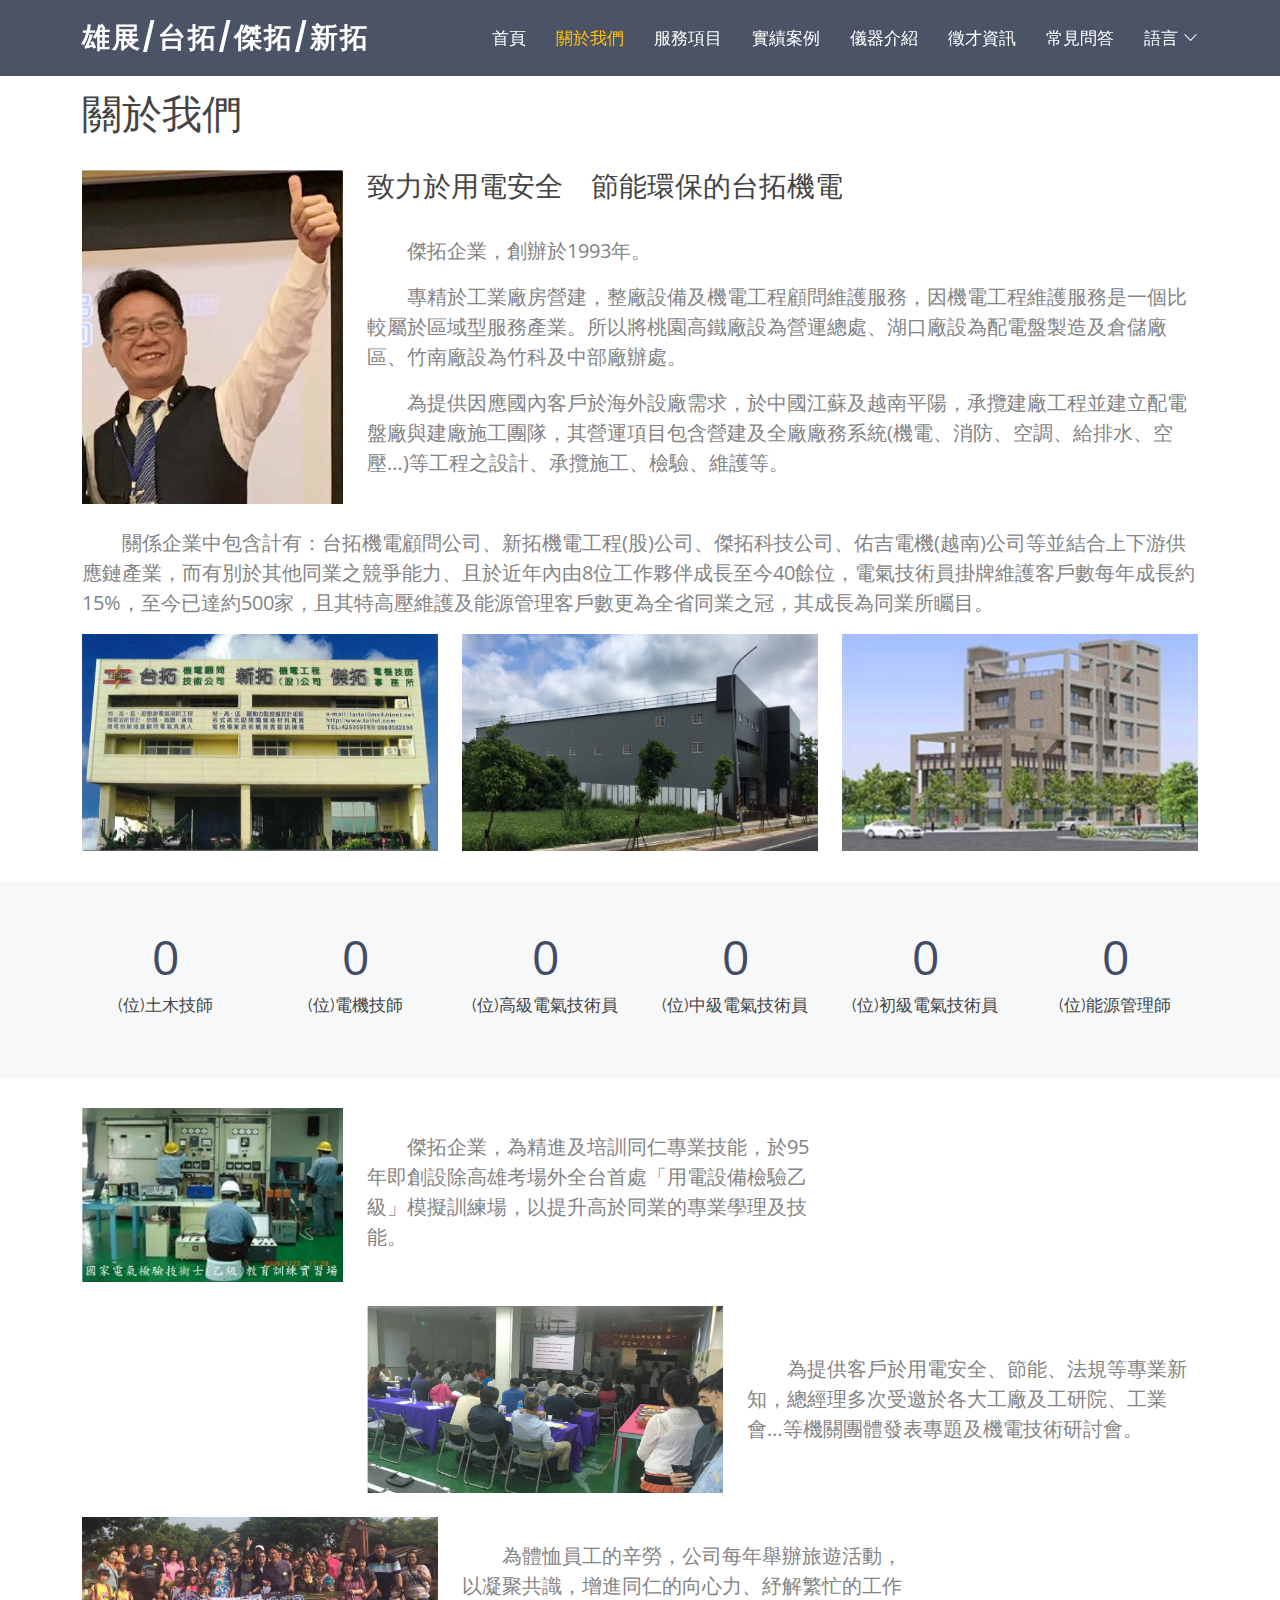
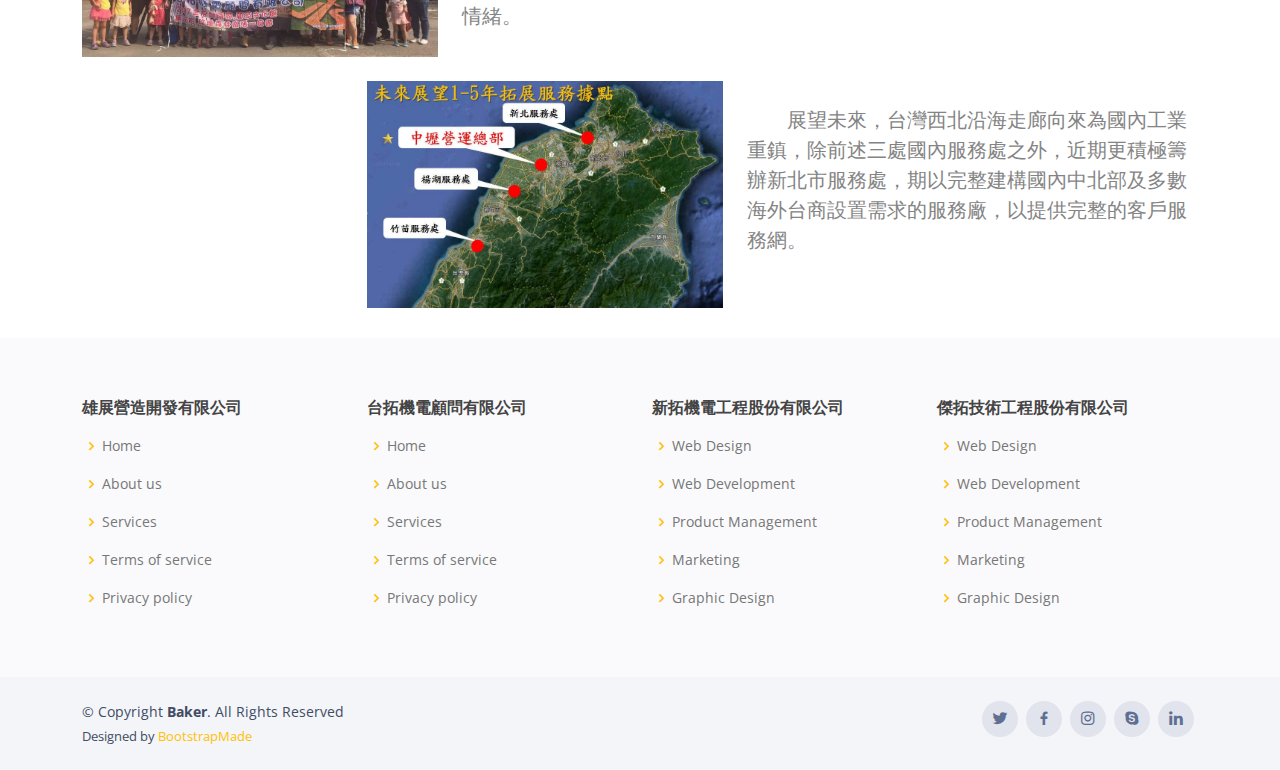
<file: about.html>
<!DOCTYPE html>
<html lang="en">

<head>
  <meta charset="utf-8">
  <meta content="width=device-width, initial-scale=1.0" name="viewport">

  <title>關於-雄展/台拓/傑拓/新拓</title>
  <meta content="" name="description">
  <meta content="" name="keywords">

  <!-- Favicons -->
  <link href="assets/img/icon.png" rel="icon">
  <link href="assets/img/apple-touch-icon.png" rel="apple-touch-icon">

  <!-- Google Fonts -->
  <link href="https://fonts.googleapis.com/css?family=Open+Sans:300,300i,400,400i,600,600i,700,700i|Raleway:300,300i,400,400i,500,500i,600,600i,700,700i|Poppins:300,300i,400,400i,500,500i,600,600i,700,700i" rel="stylesheet">

  <!-- Vendor CSS Files -->
  <link href="assets/vendor/bootstrap/css/bootstrap.min.css" rel="stylesheet">
  <link href="assets/vendor/bootstrap-icons/bootstrap-icons.css" rel="stylesheet">
  <link href="assets/vendor/boxicons/css/boxicons.min.css" rel="stylesheet">
  <link href="assets/vendor/glightbox/css/glightbox.min.css" rel="stylesheet">
  <link href="assets/vendor/swiper/swiper-bundle.min.css" rel="stylesheet">

  <!-- Template Main CSS File -->
  <link href="assets/css/style.css" rel="stylesheet">

</head>

<body>

  <!-- ======= Header ======= -->
  <header id="header" class="fixed-top ">
  
    <div class="container d-flex align-items-center justify-content-between">

      <h1 class="logo"><a href="index.html">雄展/台拓/傑拓/新拓</a></h1>

      <nav id="navbar" class="navbar">
        <ul>
          <li><a class="nav-link scrollto" href="index.html">首頁</a></li>
          <li><a class="nav-link scrollto active" href="about.html">關於我們</a></li>
          <li><a class="nav-link scrollto" href="#services">服務項目</a></li>
          <li><a class="nav-link scrollto" href="#team">實績案例</a></li>
          <li><a class="nav-link scrollto" href="#portfolio">儀器介紹</a></li>
          <li><a class="nav-link scrollto" href="#job">徵才資訊</a></li>
          <li><a class="nav-link scrollto" href="#QA">常見問答</a></li>
          <li class="dropdown"><a href="#"><span>語言</span> <i class="bi bi-chevron-down"></i></a>
            <ul>
                  <li><a href="#">繁體中文</a></li>
                  <li><a href="#">简体中文</a></li>
                  <li><a href="#">English</a></li>
                  <li><a href="#">日本語</a></li>
            </ul>
          </li>
        </ul>
        <i class="bi bi-list mobile-nav-toggle"></i>
      </nav><!-- .navbar -->

    </div>
  </header><!-- End Header -->
  


  <main id="main">
    <section>  </section>

    <!-- ======= About Section ======= -->
    <section id="about-page" class="about-page">
      <div class="container">
	  <h1>關於我們</h1><br>

        <div class="row">
          <div class="col-lg-3">
            <img src="assets/img/about/pic1.jpg" class="img-fluid" alt="">
          </div>
          <div class="col-lg-9 pt-4 pt-lg-0">
            <h3>致力於用電安全　節能環保的台拓機電</h3><br>
            <p>
				　　傑拓企業，創辦於1993年。
			</p>
			<p>　　專精於工業廠房營建，整廠設備及機電工程顧問維護服務，因機電工程維護服務是一個比較屬於區域型服務產業。所以將桃園高鐵廠設為營運總處、湖口廠設為配電盤製造及倉儲廠區、竹南廠設為竹科及中部廠辦處。
			</p>
			<p>			　　為提供因應國內客戶於海外設廠需求，於中國江蘇及越南平陽，承攬建廠工程並建立配電盤廠與建廠施工團隊，其營運項目包含營建及全廠廠務系統(機電、消防、空調、給排水、空壓…)等工程之設計、承攬施工、檢驗、維護等。　
            </p>
          </div>
        </div>
		
		<div class="row">
          <div class="pt-4 pt-lg-0">
            <br><p>　　關係企業中包含計有：台拓機電顧問公司、新拓機電工程(股)公司、傑拓科技公司、佑吉電機(越南)公司等並結合上下游供應鏈產業，而有別於其他同業之競爭能力、且於近年內由8位工作夥伴成長至今40餘位，電氣技術員掛牌維護客戶數每年成長約15%，至今已達約500家，且其特高壓維護及能源管理客戶數更為全省同業之冠，其成長為同業所矚目。
            </p>
          </div>
        </div>
		
		<div class="row">
		  <div class="col-lg-4">
            <img src="assets/img/about/pic2.jpg" class="img-fluid" alt="">
          </div>
		  <div class="col-lg-4">
            <img src="assets/img/about/pic3.jpg" class="img-fluid" alt="">
          </div>
		  <div class="col-lg-4">
            <img src="assets/img/about/pic4.jpg" class="img-fluid" alt="">
          </div>
        </div>
        </div>
	</section>

    <!-- ======= Counts Section ======= -->
    <section id="counts" class="counts section-bg">
      <div class="container">

        <div class="row counters">

          <div class="col-lg-2 col-2 text-center">
            <span data-purecounter-start="0" data-purecounter-end="1" data-purecounter-duration="1" class="purecounter"></span>
            <p>(位)土木技師</p>
          </div>

          <div class="col-lg-2 col-2 text-center">
            <span data-purecounter-start="0" data-purecounter-end="3" data-purecounter-duration="1" class="purecounter"></span>
            <p>(位)電機技師</p>
          </div>

          <div class="col-lg-2 col-2 text-center">
            <span data-purecounter-start="0" data-purecounter-end="5" data-purecounter-duration="1" class="purecounter"></span>
            <p>(位)高級電氣技術員</p>
          </div>

          <div class="col-lg-2 col-2 text-center">
            <span data-purecounter-start="0" data-purecounter-end="18" data-purecounter-duration="1" class="purecounter"></span>
            <p>(位)中級電氣技術員</p>
          </div>

          <div class="col-lg-2 col-2 text-center">
            <span data-purecounter-start="0" data-purecounter-end="8" data-purecounter-duration="1" class="purecounter"></span>
            <p>(位)初級電氣技術員</p>
          </div>

          <div class="col-lg-2 col-2 text-center">
            <span data-purecounter-start="0" data-purecounter-end="25" data-purecounter-duration="1" class="purecounter"></span>
            <p>(位)能源管理師</p>
          </div>

        </div>

      </div>
    </section><!-- End Counts Section -->
	<section id="about-page" class="about-page">
	  <div class="container">

        <div class="row">
		  <div class="col-lg-3">
            <img src="assets/img/about/pic5.jpg" class="img-fluid" alt="">
          </div>

          <div class="col-lg-5 pt-4 pt-lg-0">
            <br><p>
				　　傑拓企業，為精進及培訓同仁專業技能，於95年即創設除高雄考場外全台首處「用電設備檢驗乙級」模擬訓練場，以提升高於同業的專業學理及技能。
			</p>
          </div>
        </div><br>
        <div class="row">
		  <div class="col-lg-3"></div>
          <div class="col-lg-4">
            <img src="assets/img/about/pic6.jpg" class="img-fluid" alt="">
          </div>
          <div class="col-lg-5 pt-4 pt-lg-0">
            <br><br><p>　　為提供客戶於用電安全、節能、法規等專業新知，總經理多次受邀於各大工廠及工研院、工業會…等機關團體發表專題及機電技術研討會。
			</p>
          </div>
        </div><br>
        <div class="row">
          <div class="col-lg-4">
            <img src="assets/img/about/pic7.jpg" class="img-fluid" alt="">
          </div>
          <div class="col-lg-5 pt-4 pt-lg-0">
            <br><p>　　為體恤員工的辛勞，公司每年舉辦旅遊活動，以凝聚共識，增進同仁的向心力、紓解繁忙的工作情緒。
			</p>
          </div>
        </div><br>
        <div class="row">
		 <div class="col-lg-3"></div>
          <div class="col-lg-4">
            <img src="assets/img/about/pic8.jpg" class="img-fluid" alt="">
          </div>
          <div class="col-lg-5 pt-4 pt-lg-0">
            <br><p>	　　展望未來，台灣西北沿海走廊向來為國內工業重鎮，除前述三處國內服務處之外，近期更積極籌辦新北市服務處，期以完整建構國內中北部及多數海外台商設置需求的服務廠，以提供完整的客戶服務網。
			</p>
          </div>
        </div>



      </div>
    </section><!-- End About Section -->
	
	

  </main><!-- End #main -->

  <!-- ======= Footer ======= -->
  <footer id="footer">

    <div class="footer-top">
      <div class="container">
        <div class="row">
          <div class="col-lg-3 col-md-6 footer-links">
            <h4>雄展營造開發有限公司</h4>
            <ul>
              <li><i class="bx bx-chevron-right"></i> <a href="#">Home</a></li>
              <li><i class="bx bx-chevron-right"></i> <a href="#">About us</a></li>
              <li><i class="bx bx-chevron-right"></i> <a href="#">Services</a></li>
              <li><i class="bx bx-chevron-right"></i> <a href="#">Terms of service</a></li>
              <li><i class="bx bx-chevron-right"></i> <a href="#">Privacy policy</a></li>
            </ul>
          </div>
		  
          <div class="col-lg-3 col-md-6 footer-links">
            <h4>台拓機電顧問有限公司</h4>
            <ul>
              <li><i class="bx bx-chevron-right"></i> <a href="#">Home</a></li>
              <li><i class="bx bx-chevron-right"></i> <a href="#">About us</a></li>
              <li><i class="bx bx-chevron-right"></i> <a href="#">Services</a></li>
              <li><i class="bx bx-chevron-right"></i> <a href="#">Terms of service</a></li>
              <li><i class="bx bx-chevron-right"></i> <a href="#">Privacy policy</a></li>
            </ul>
          </div>

          <div class="col-lg-3 col-md-6 footer-links">
            <h4>新拓機電工程股份有限公司</h4>
            <ul>
              <li><i class="bx bx-chevron-right"></i> <a href="#">Web Design</a></li>
              <li><i class="bx bx-chevron-right"></i> <a href="#">Web Development</a></li>
              <li><i class="bx bx-chevron-right"></i> <a href="#">Product Management</a></li>
              <li><i class="bx bx-chevron-right"></i> <a href="#">Marketing</a></li>
              <li><i class="bx bx-chevron-right"></i> <a href="#">Graphic Design</a></li>
            </ul>
          </div>
		  
          <div class="col-lg-3 col-md-6 footer-links">
            <h4>傑拓技術工程股份有限公司</h4>
            <ul>
              <li><i class="bx bx-chevron-right"></i> <a href="#">Web Design</a></li>
              <li><i class="bx bx-chevron-right"></i> <a href="#">Web Development</a></li>
              <li><i class="bx bx-chevron-right"></i> <a href="#">Product Management</a></li>
              <li><i class="bx bx-chevron-right"></i> <a href="#">Marketing</a></li>
              <li><i class="bx bx-chevron-right"></i> <a href="#">Graphic Design</a></li>
            </ul>
          </div>

<!--
          <div class="col-lg-3 col-md-6 footer-newsletter">
            <h4>訂閱電子報</h4>
            <p>隨時掌握最新資訊!​​</p>
            <form action="" method="post">
              <input placeholder="電子郵件" type="email" name="email"><input type="submit" value="Subscribe">
            </form>
          </div>
-->
        </div>
      </div>
    </div>

    <div class="container d-md-flex py-4">

      <div class="me-md-auto text-center text-md-start">
        <div class="copyright">
          &copy; Copyright <strong><span>Baker</span></strong>. All Rights Reserved
        </div>
        <div class="credits">
          <!-- All the links in the footer should remain intact. -->
          <!-- You can delete the links only if you purchased the pro version. -->
          <!-- Licensing information: https://bootstrapmade.com/license/ -->
          <!-- Purchase the pro version with working PHP/AJAX contact form: https://bootstrapmade.com/baker-free-onepage-bootstrap-theme/ -->
          Designed by <a href="https://bootstrapmade.com/">BootstrapMade</a>
        </div>
      </div>
      <div class="social-links text-center text-md-right pt-3 pt-md-0">
        <a href="#" class="twitter"><i class="bx bxl-twitter"></i></a>
        <a href="#" class="facebook"><i class="bx bxl-facebook"></i></a>
        <a href="#" class="instagram"><i class="bx bxl-instagram"></i></a>
        <a href="#" class="google-plus"><i class="bx bxl-skype"></i></a>
        <a href="#" class="linkedin"><i class="bx bxl-linkedin"></i></a>
      </div>
    </div>
  </footer><!-- End Footer -->

  <a href="#" class="back-to-top d-flex align-items-center justify-content-center"><i class="bi bi-arrow-up-short"></i></a>

  <!-- Vendor JS Files -->
  <script src="assets/vendor/bootstrap/js/bootstrap.bundle.min.js"></script>
  <script src="assets/vendor/glightbox/js/glightbox.min.js"></script>
  <script src="assets/vendor/isotope-layout/isotope.pkgd.min.js"></script>
  <script src="assets/vendor/php-email-form/validate.js"></script>
  <script src="assets/vendor/purecounter/purecounter.js"></script>
  <script src="assets/vendor/swiper/swiper-bundle.min.js"></script>

  <!-- Template Main JS File -->
  <script src="assets/js/main.js"></script>

  <!-- Google Maps -->
  </body>

</html>
</file>
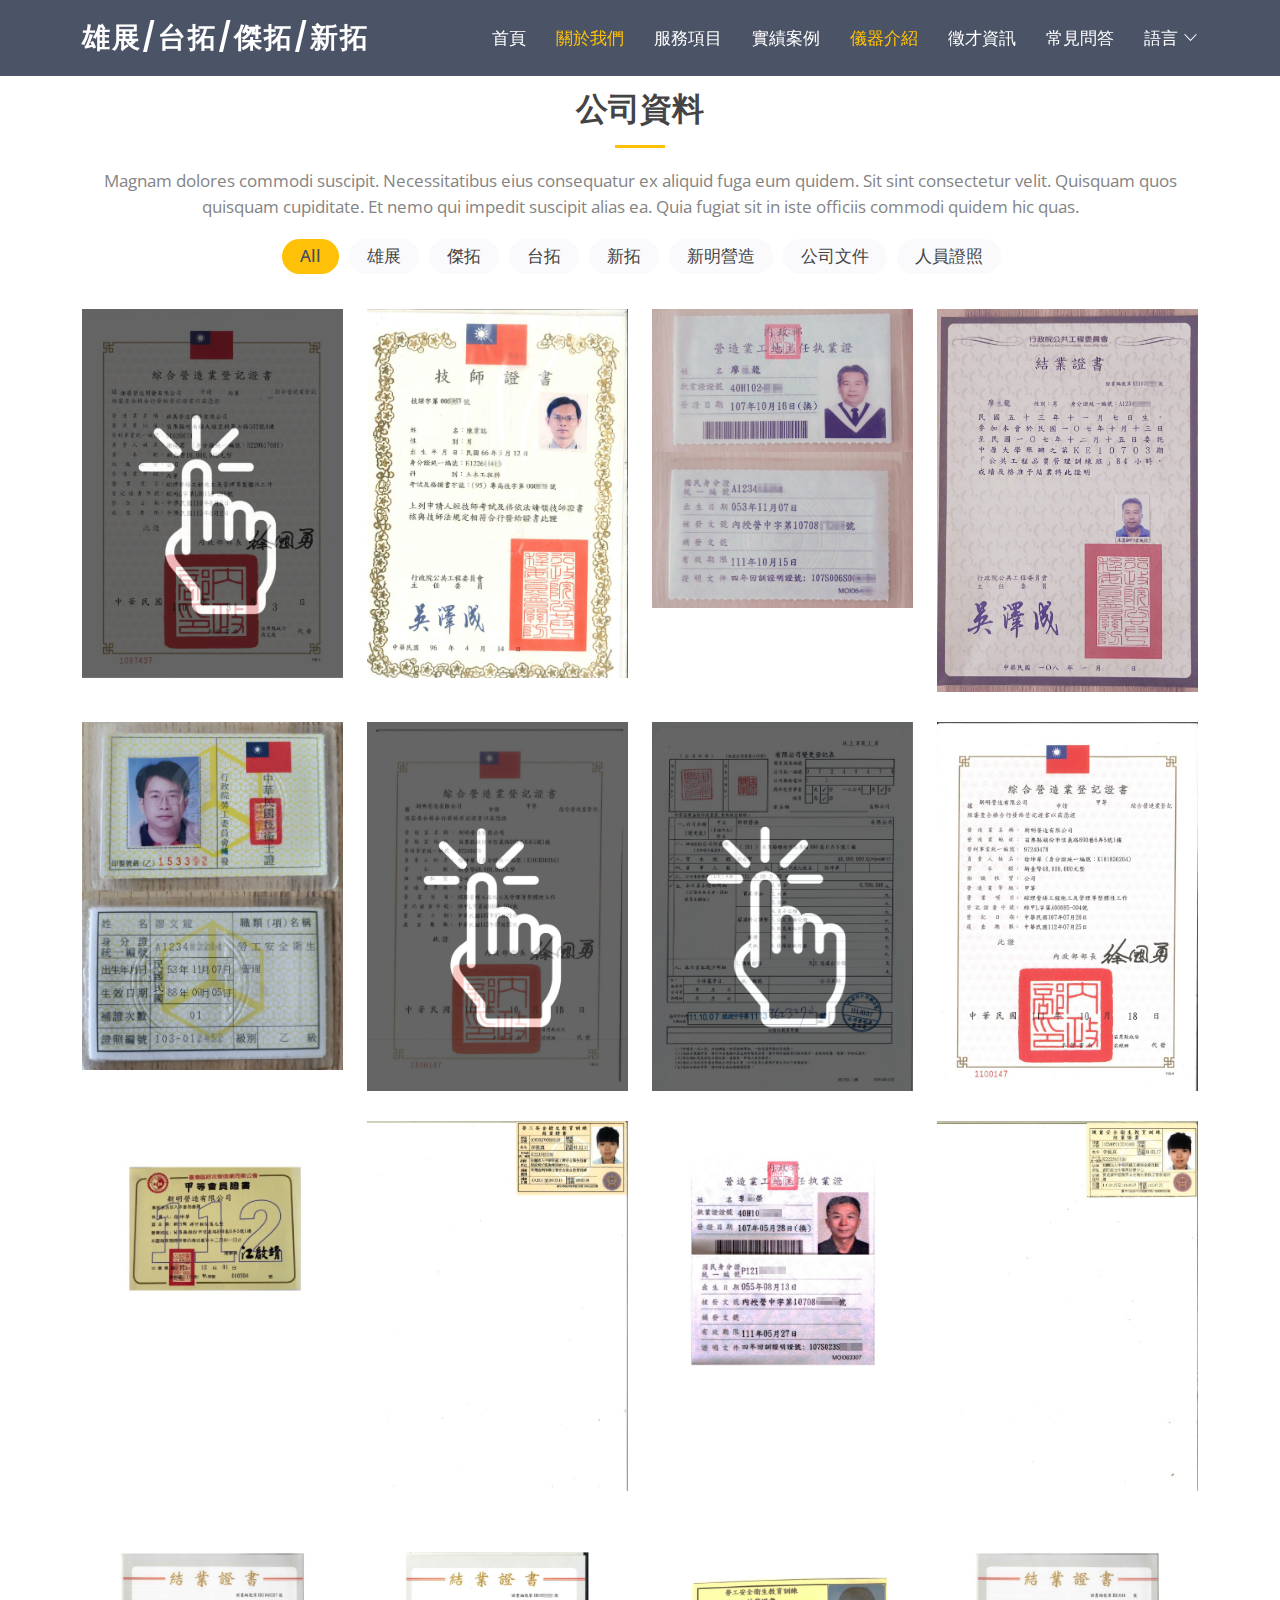
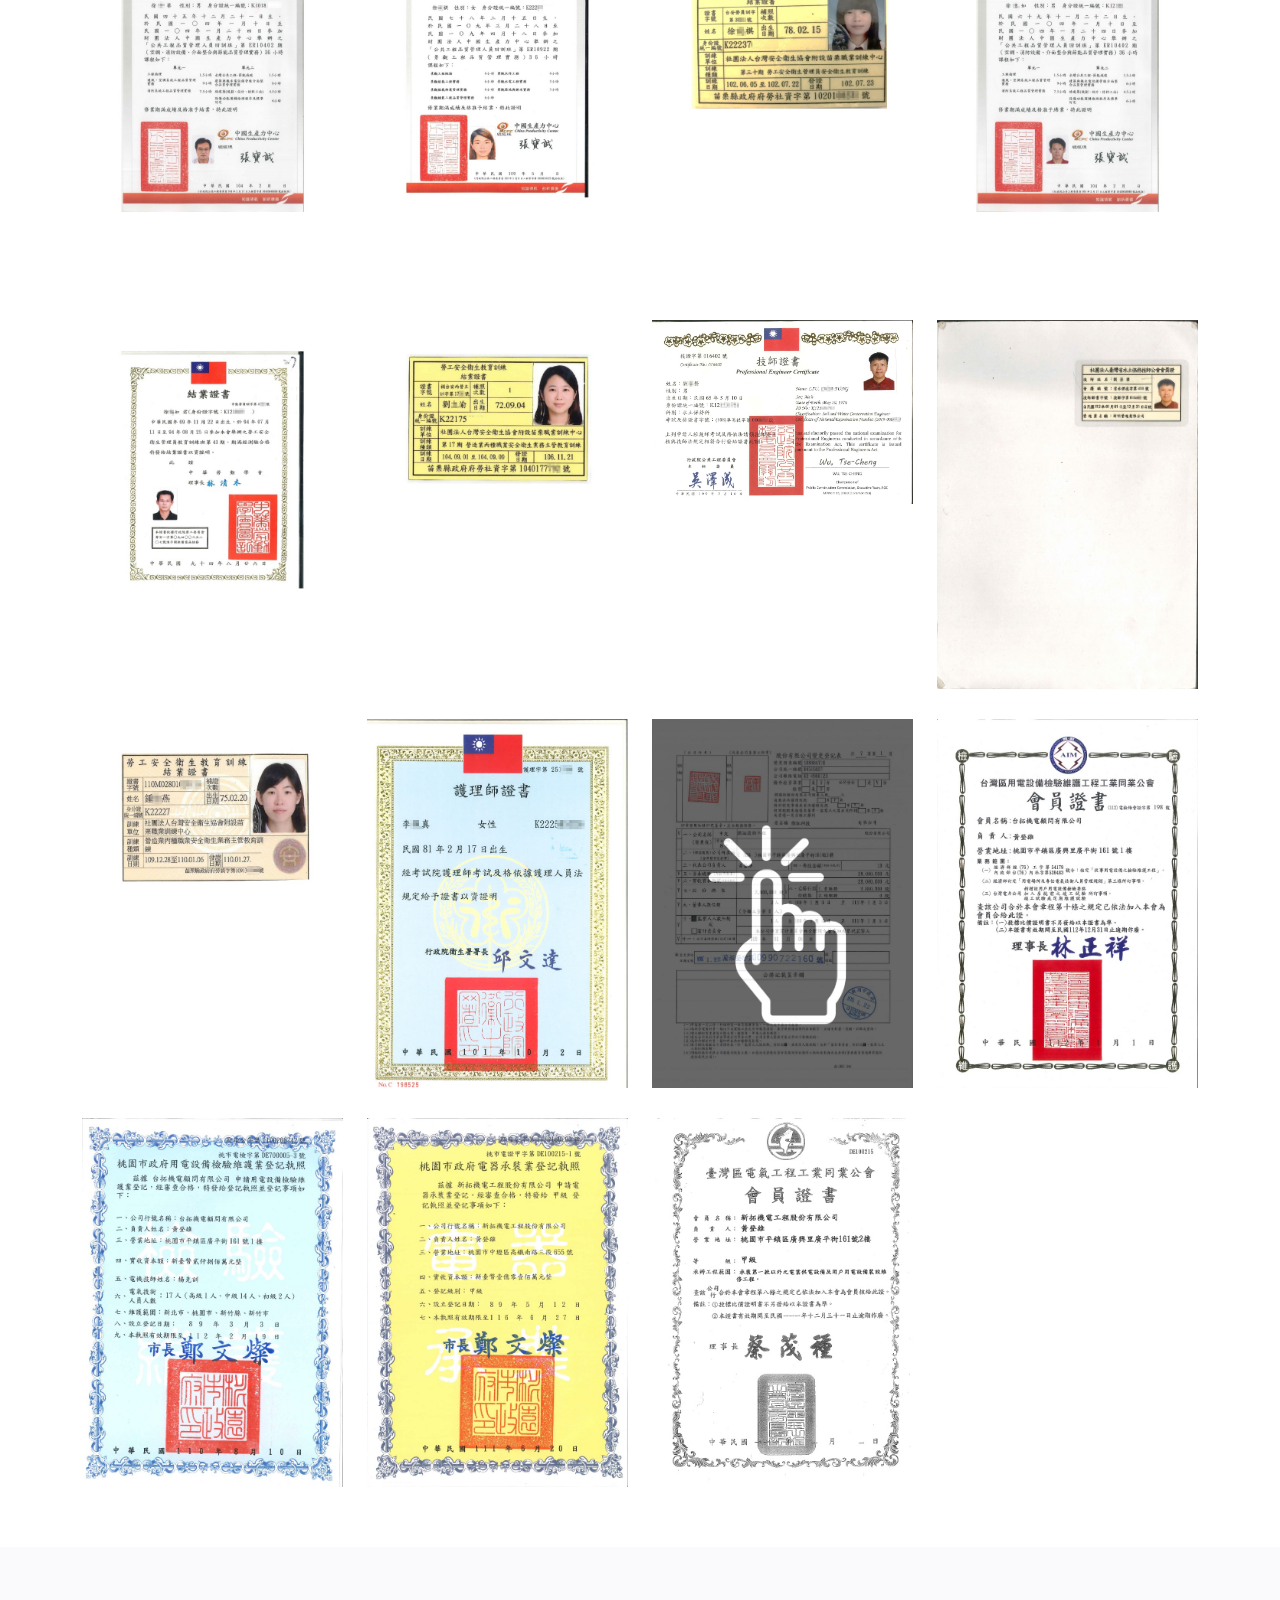
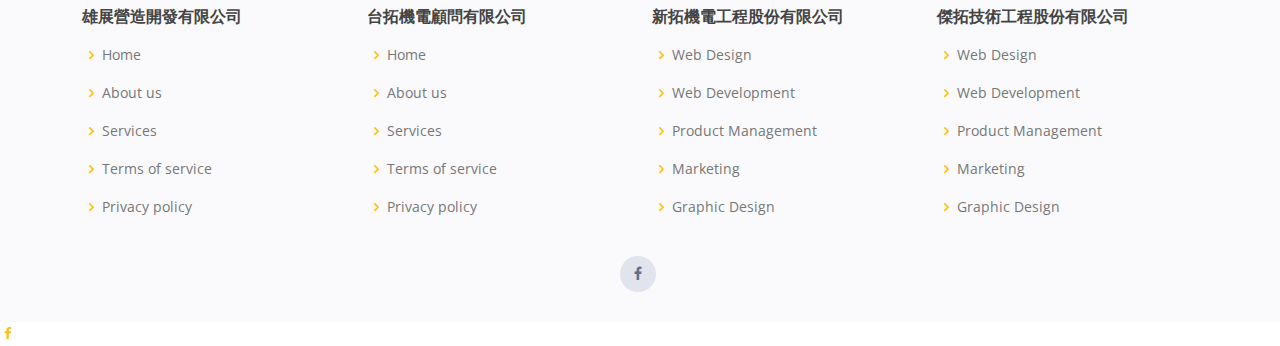
<file: company.html>
<!DOCTYPE html>
<html lang="en">

<head>
  <meta charset="utf-8">
  <meta content="width=device-width, initial-scale=1.0" name="viewport">

  <title>公司資料-雄展/台拓/傑拓/新拓</title>
  <meta content="" name="description">
  <meta content="" name="keywords">

  <!-- Favicons -->
  <link href="assets/img/icon.png" rel="icon">
  <link href="assets/img/apple-touch-icon.png" rel="apple-touch-icon">

  <!-- Google Fonts -->
  <link href="https://fonts.googleapis.com/css?family=Open+Sans:300,300i,400,400i,600,600i,700,700i|Raleway:300,300i,400,400i,500,500i,600,600i,700,700i|Poppins:300,300i,400,400i,500,500i,600,600i,700,700i" rel="stylesheet">

  <!-- Vendor CSS Files -->
  <link href="assets/vendor/bootstrap/css/bootstrap.min.css" rel="stylesheet">
  <link href="assets/vendor/bootstrap-icons/bootstrap-icons.css" rel="stylesheet">
  <link href="assets/vendor/boxicons/css/boxicons.min.css" rel="stylesheet">
  <link href="assets/vendor/glightbox/css/glightbox.min.css" rel="stylesheet">
  <link href="assets/vendor/swiper/swiper-bundle.min.css" rel="stylesheet">

  <!-- Template Main CSS File -->
  <link href="assets/css/style.css" rel="stylesheet">

</head>

<body>

  <!-- ======= Header ======= -->
  <header id="header" class="fixed-top ">
  
    <div class="container d-flex align-items-center justify-content-between">

      <h1 class="logo"><a href="index.html">雄展/台拓/傑拓/新拓</a></h1>

      <nav id="navbar" class="navbar">
        <ul>
          <li><a class="nav-link scrollto" href="index.html">首頁</a></li>
          <li><a class="nav-link scrollto active" href="about.html">關於我們</a></li>
          <li><a class="nav-link scrollto" href="#services">服務項目</a></li>
          <li><a class="nav-link scrollto" href="#team">實績案例</a></li>
          <li><a class="nav-link scrollto" href="#portfolio">儀器介紹</a></li>
          <li><a class="nav-link scrollto" href="#job">徵才資訊</a></li>
          <li><a class="nav-link scrollto" href="#QA">常見問答</a></li>
          <li class="dropdown"><a href="#"><span>語言</span> <i class="bi bi-chevron-down"></i></a>
            <ul>
                  <li><a href="#">繁體中文</a></li>
                  <li><a href="#">简体中文</a></li>
                  <li><a href="#">English</a></li>
                  <li><a href="#">日本語</a></li>
            </ul>
          </li>
        </ul>
        <i class="bi bi-list mobile-nav-toggle"></i>
      </nav><!-- .navbar -->

    </div>
  </header><!-- End Header -->
  


  <main id="main">
    <section>  </section>

    <!-- ======= Portfolio Section ======= -->
    <section id="portfolio" class="portfolio">
      <div class="container">

        <div class="section-title">
          <h2>公司資料</h2>
          <p>Magnam dolores commodi suscipit. Necessitatibus eius consequatur ex aliquid fuga eum quidem. Sit sint consectetur velit. Quisquam quos quisquam cupiditate. Et nemo qui impedit suscipit alias ea. Quia fugiat sit in iste officiis commodi quidem hic quas.</p>
        </div>

        <div class="row">
          <div class="col-lg-12 d-flex justify-content-center">
            <ul id="portfolio-flters">
              <li data-filter="*" class="filter-active">All</li>
              <li data-filter=".filter-xiong-zhan">雄展</li>
              <li data-filter=".filter-jeitol">傑拓</li>
              <li data-filter=".filter-taitol">台拓</li>
              <li data-filter=".filter-xintol">新拓</li>
              <li data-filter=".filter-xin-ming">新明營造</li>
              <li data-filter=".filter-document">公司文件</li>
              <li data-filter=".filter-certificate">人員證照</li>
            </ul>
          </div>
        </div>

        <div class="row portfolio-container">
          <div class="col-3 portfolio-item filter-jeitol filter-document">
		  <a href="portfolio-xiong-zhan-details.html" data-gallery="portfolioDetailsGallery" data-glightbox="type: external" class="portfolio-details-lightbox details-link" title="Portfolio Details">
            <img src="assets/img/company/xiong-zhan/document/雄展-營造業登記證/cover.jpg" class="img-fluid" alt="">
            <div class="portfolio-info">
			  <h4>雄展-營造業登記證</h4>
              <p>雄展/公司文件</p>
            </div></a>
          </div>
          <div class="col-3 portfolio-item filter-xiong-zhan filter-certificate">
            <img src="assets/img/company/xiong-zhan/certificate/土木技師-陳韋廷技師證照.jpg" class="img-fluid" alt="">
            <div class="portfolio-info">
			  <h4>土木技師-陳韋廷技師證照</h4>
              <p>雄展/人員證照</p>
            </div>
          </div>
          <div class="col-3 portfolio-item filter-xiong-zhan filter-certificate">
            <img src="assets/img/company/xiong-zhan/certificate/廖文龍-工地主任執業證.jpg" class="img-fluid" alt="">
            <div class="portfolio-info">
			  <h4>廖文龍-工地主任執業證</h4>
              <p>雄展/人員證照</p>
            </div>
          </div>
          <div class="col-3 portfolio-item filter-xiong-zhan filter-certificate">
            <img src="assets/img/company/xiong-zhan/certificate/廖文龍-公共工程品質管理訓練班.jpg" class="img-fluid" alt="">
            <div class="portfolio-info">
			  <h4>廖文龍-公共工程品質管理訓練班</h4>
              <p>雄展/人員證照</p>
            </div>
          </div>
          <div class="col-3 portfolio-item filter-xiong-zhan filter-certificate">
            <img src="assets/img/company/xiong-zhan/certificate/廖文龍-技術士證.jpg" class="img-fluid" alt="">
            <div class="portfolio-info">
			  <h4>廖文龍-技術士證</h4>
              <p>雄展/人員證照</p>
            </div>
          </div>
		  <!--//////////////////////////////////////////////////////////////////////////////////////////////////////////////////////////////////////////////////////////////////////-->
          <div class="col-3 portfolio-item filter-xin-ming filter-document">
		  <a href="portfolio-xin-ming-details1.html" data-gallery="portfolioDetailsGallery" data-glightbox="type: external" class="portfolio-details-lightbox details-link" title="Portfolio Details">
            <img src="assets/img/company/新明營造/document/全-新明營造-掃描檔/cover.jpg" class="img-fluid" alt="">
            <div class="portfolio-info">
			  <h4>全-新明營造</h4>
              <p>新明營造/公司文件</p>
            </div></a>
          </div>
          <div class="col-3 portfolio-item filter-xin-ming filter-document">
		  <a href="portfolio-xin-ming-details2.html" data-gallery="portfolioDetailsGallery" data-glightbox="type: external" class="portfolio-details-lightbox details-link" title="Portfolio Details">
            <img src="assets/img/company/新明營造/document/5-變更事項卡-最新/cover.jpg" class="img-fluid" alt="">
            <div class="portfolio-info">
			  <h4>變更事項卡</h4>
              <p>新明營造/公司文件</p>
            </div></a>
          </div>
          <div class="col-3 portfolio-item filter-xin-ming filter-document">
            <img src="assets/img/company/新明營造/document/2-綜合營造業登記證-最新.jpg" class="img-fluid" alt="">
            <div class="portfolio-info">
			  <h4>綜合營造業登記證</h4>
              <p>新明營造/公司文件</p>
            </div>
          </div>
          <div class="col-3 portfolio-item filter-xin-ming filter-document">
            <img src="assets/img/company/新明營造/document/3-公會會員證(彩色112年度).jpg" class="img-fluid" alt="">
            <div class="portfolio-info">
			  <h4>公會會員證(彩色112年度)</h4>
              <p>新明營造/公司文件</p>
            </div>
          </div>
		  <!--//////////////////////////////////////////////////////////////////////////////////////////////////////////////////////////////////////////////////////////////////////-->
          <div class="col-3 portfolio-item filter-xin-ming filter-certificate">
            <img src="assets/img/company/新明營造/certificate/有機溶劑證書.jpg" class="img-fluid" alt="">
            <div class="portfolio-info">
			  <h4>有機溶劑證書</h4>
              <p>新明營造/人員證照</p>
            </div>
          </div>
          <div class="col-3 portfolio-item filter-xin-ming filter-certificate">
            <img src="assets/img/company/新明營造/certificate/李日榮工地主任證.jpg" class="img-fluid" alt="">
            <div class="portfolio-info">
			  <h4>李日榮工地主任證</h4>
              <p>新明營造/人員證照</p>
            </div>
          </div>
          <div class="col-3 portfolio-item filter-xin-ming filter-certificate">
            <img src="assets/img/company/新明營造/certificate/李佩真營造業甲種主管.jpg" class="img-fluid" alt="">
            <div class="portfolio-info">
			  <h4>李佩真營造業甲種主管</h4>
              <p>新明營造/人員證照</p>
            </div>
          </div>
          <div class="col-3 portfolio-item filter-xin-ming filter-certificate">
            <img src="assets/img/company/新明營造/certificate/徐坤華品管人員證書.jpg" class="img-fluid" alt="">
            <div class="portfolio-info">
			  <h4>徐坤華品管人員證書</h4>
              <p>新明營造/人員證照</p>
            </div>
          </div>
          <div class="col-3 portfolio-item filter-xin-ming filter-certificate">
            <img src="assets/img/company/新明營造/certificate/徐宛祺品管人員證書.jpg" class="img-fluid" alt="">
            <div class="portfolio-info">
			  <h4>徐宛祺品管人員證書</h4>
              <p>新明營造/人員證照</p>
            </div>
          </div>
          <div class="col-3 portfolio-item filter-xin-ming filter-certificate">
            <img src="assets/img/company/新明營造/certificate/徐宛祺勞工安全衛生管理人員證.jpg" class="img-fluid" alt="">
            <div class="portfolio-info">
			  <h4>徐宛祺勞工安全衛生管理人員證</h4>
              <p>新明營造/人員證照</p>
            </div>
          </div>
          <div class="col-3 portfolio-item filter-xin-ming filter-certificate">
            <img src="assets/img/company/新明營造/certificate/徐逸如品管人員證書.jpg" class="img-fluid" alt="">
            <div class="portfolio-info">
			  <h4>徐逸如品管人員證書</h4>
              <p>新明營造/人員證照</p>
            </div>
          </div>
          <div class="col-3 portfolio-item filter-xin-ming filter-certificate">
            <img src="assets/img/company/新明營造/certificate/徐逸如勞工安全衛生管理人員證.jpg" class="img-fluid" alt="">
            <div class="portfolio-info">
			  <h4>徐逸如勞工安全衛生管理人員證</h4>
              <p>新明營造/人員證照</p>
            </div>
          </div>
          <div class="col-3 portfolio-item filter-xin-ming filter-certificate">
            <img src="assets/img/company/新明營造/certificate/劉立渝營造業丙種職業安全衛生業務主管.jpg" class="img-fluid" alt="">
            <div class="portfolio-info">
			  <h4>劉立渝營造業丙種職業安全衛生業務主管</h4>
              <p>新明營造/人員證照</p>
            </div>
          </div>
          <div class="col-3 portfolio-item filter-xin-ming filter-certificate">
            <img src="assets/img/company/新明營造/certificate/劉家榮 技師證書.jpg" class="img-fluid" alt="">
            <div class="portfolio-info">
			  <h4>劉家榮 技師證書</h4>
              <p>新明營造/人員證照</p>
            </div>
          </div>
          <div class="col-3 portfolio-item filter-xin-ming filter-certificate">
            <img src="assets/img/company/新明營造/certificate/劉家榮-112年技師會員證(小張).jpg" class="img-fluid" alt="">
            <div class="portfolio-info">
			  <h4>劉家榮-112年技師會員證(小張)</h4>
              <p>新明營造/人員證照</p>
            </div>
          </div>
          <div class="col-3 portfolio-item filter-xin-ming filter-certificate">
            <img src="assets/img/company/新明營造/certificate/鐘佳燕營造業丙種職業安全衛生業務主管.jpg" class="img-fluid" alt="">
            <div class="portfolio-info">
			  <h4>鐘佳燕營造業丙種職業安全衛生業務主管</h4>
              <p>新明營造/人員證照</p>
            </div>
          </div>
          <div class="col-3 portfolio-item filter-xin-ming filter-certificate">
            <img src="assets/img/company/新明營造/certificate/護理師證書.jpg" class="img-fluid" alt="">
            <div class="portfolio-info">
			  <h4>護理師證書</h4>
              <p>新明營造/人員證照</p>
            </div>
          </div>
		  <!--//////////////////////////////////////////////////////////////////////////////////////////////////////////////////////////////////////////////////////////////////////-->
		  <!--//////////////////////////////////////////////////////////////////////////////////////////////////////////////////////////////////////////////////////////////////////-->
		  <div class="col-3 portfolio-item filter-jeitol filter-document">
		  <a href="portfolio-jeitol-details.html" data-gallery="portfolioDetailsGallery" data-glightbox="type: external" class="portfolio-details-lightbox details-link" title="Portfolio Details">
            <img src="assets/img/company/jeitol/document/傑拓109變更/cover.jpg" class="img-fluid" alt="">
            <div class="portfolio-info">
			  <h4>傑拓109變更文件</h4>
              <p>傑拓/公司文件</p>
            </div></a>
          </div>
		  <div class="col-3 portfolio-item filter-taitol filter-document">
            <img src="assets/img/company/taitol/document/台拓機電-用電檢驗維護公會會員證112年.jpg" class="img-fluid" alt="">
            <div class="portfolio-info">
			  <h4>台拓機電-用電檢驗維護公會會員證112年</h4>
              <p>台拓/公司文件</p>
            </div>
          </div>
		  <div class="col-3 portfolio-item filter-taitol filter-document">
            <img src="assets/img/company/taitol/document/台拓機電-檢驗維護業登記執照1100810.jpg" class="img-fluid" alt="">
            <div class="portfolio-info">
			  <h4>台拓機電-檢驗維護業登記執照1100810</h4>
              <p>台拓/公司文件</p>
            </div>
          </div>
		  <div class="col-3 portfolio-item filter-xintol filter-document">
            <img src="assets/img/company/xintol/document/新拓機電-承裝業執照(111.6月).jpg" class="img-fluid" alt="">
            <div class="portfolio-info">
			  <h4>新拓機電-承裝業執照(111.6月)</h4>
              <p>新拓/公司文件</p>
            </div>
          </div>
		  <div class="col-3 portfolio-item filter-xintol filter-document">
            <img src="assets/img/company/xintol/document/新拓機電-會員證書111年.jpg" class="img-fluid" alt="">
            <div class="portfolio-info">
			  <h4>新拓機電-會員證書111年</h4>
              <p>新拓/公司文件</p>
            </div>
          </div>

        </div>
      </div>
    </section><!-- End Portfolio Section -->
	
	

  </main><!-- End #main -->

  <!-- ======= Footer ======= -->
  <footer id="footer">

    <div class="footer-top">
      <div class="container">
        <div class="row">
          <div class="col-lg-3 col-md-6 footer-links">
            <h4>雄展營造開發有限公司</h4>
            <ul>
              <li><i class="bx bx-chevron-right"></i> <a href="#">Home</a></li>
              <li><i class="bx bx-chevron-right"></i> <a href="#">About us</a></li>
              <li><i class="bx bx-chevron-right"></i> <a href="#">Services</a></li>
              <li><i class="bx bx-chevron-right"></i> <a href="#">Terms of service</a></li>
              <li><i class="bx bx-chevron-right"></i> <a href="#">Privacy policy</a></li>
            </ul>
          </div>
		  
          <div class="col-lg-3 col-md-6 footer-links">
            <h4>台拓機電顧問有限公司</h4>
            <ul>
              <li><i class="bx bx-chevron-right"></i> <a href="#">Home</a></li>
              <li><i class="bx bx-chevron-right"></i> <a href="#">About us</a></li>
              <li><i class="bx bx-chevron-right"></i> <a href="#">Services</a></li>
              <li><i class="bx bx-chevron-right"></i> <a href="#">Terms of service</a></li>
              <li><i class="bx bx-chevron-right"></i> <a href="#">Privacy policy</a></li>
            </ul>
          </div>

          <div class="col-lg-3 col-md-6 footer-links">
            <h4>新拓機電工程股份有限公司</h4>
            <ul>
              <li><i class="bx bx-chevron-right"></i> <a href="#">Web Design</a></li>
              <li><i class="bx bx-chevron-right"></i> <a href="#">Web Development</a></li>
              <li><i class="bx bx-chevron-right"></i> <a href="#">Product Management</a></li>
              <li><i class="bx bx-chevron-right"></i> <a href="#">Marketing</a></li>
              <li><i class="bx bx-chevron-right"></i> <a href="#">Graphic Design</a></li>
            </ul>
          </div>
		  
          <div class="col-lg-3 col-md-6 footer-links">
            <h4>傑拓技術工程股份有限公司</h4>
            <ul>
              <li><i class="bx bx-chevron-right"></i> <a href="#">Web Design</a></li>
              <li><i class="bx bx-chevron-right"></i> <a href="#">Web Development</a></li>
              <li><i class="bx bx-chevron-right"></i> <a href="#">Product Management</a></li>
              <li><i class="bx bx-chevron-right"></i> <a href="#">Marketing</a></li>
              <li><i class="bx bx-chevron-right"></i> <a href="#">Graphic Design</a></li>
            </ul>
          </div>

      <div class="social-links text-center text-md-right pt-3 pt-md-0">
        <a href="#" class="facebook"><i class="bx bxl-facebook"></i></a>
      </div>


        </div>
      </div>
    </div>

  </footer><!-- End Footer -->

  <a href="#" class="back-to-top d-flex align-items-center justify-content-center"><i class="bi bi-arrow-up-short"></i></a>
  <a href="#" class=" d-flex align-items-center justify-content-center"><a href="#" class="facebook"><i class="bx bxl-facebook"></i></a></a>

  <!-- Vendor JS Files -->
  <script src="assets/vendor/bootstrap/js/bootstrap.bundle.min.js"></script>
  <script src="assets/vendor/glightbox/js/glightbox.min.js"></script>
  <script src="assets/vendor/isotope-layout/isotope.pkgd.min.js"></script>
  <script src="assets/vendor/php-email-form/validate.js"></script>
  <script src="assets/vendor/purecounter/purecounter.js"></script>
  <script src="assets/vendor/swiper/swiper-bundle.min.js"></script>

  <!-- Template Main JS File -->
  <script src="assets/js/main.js"></script>

  <!-- Google Maps -->
  </body>

</html>
</file>
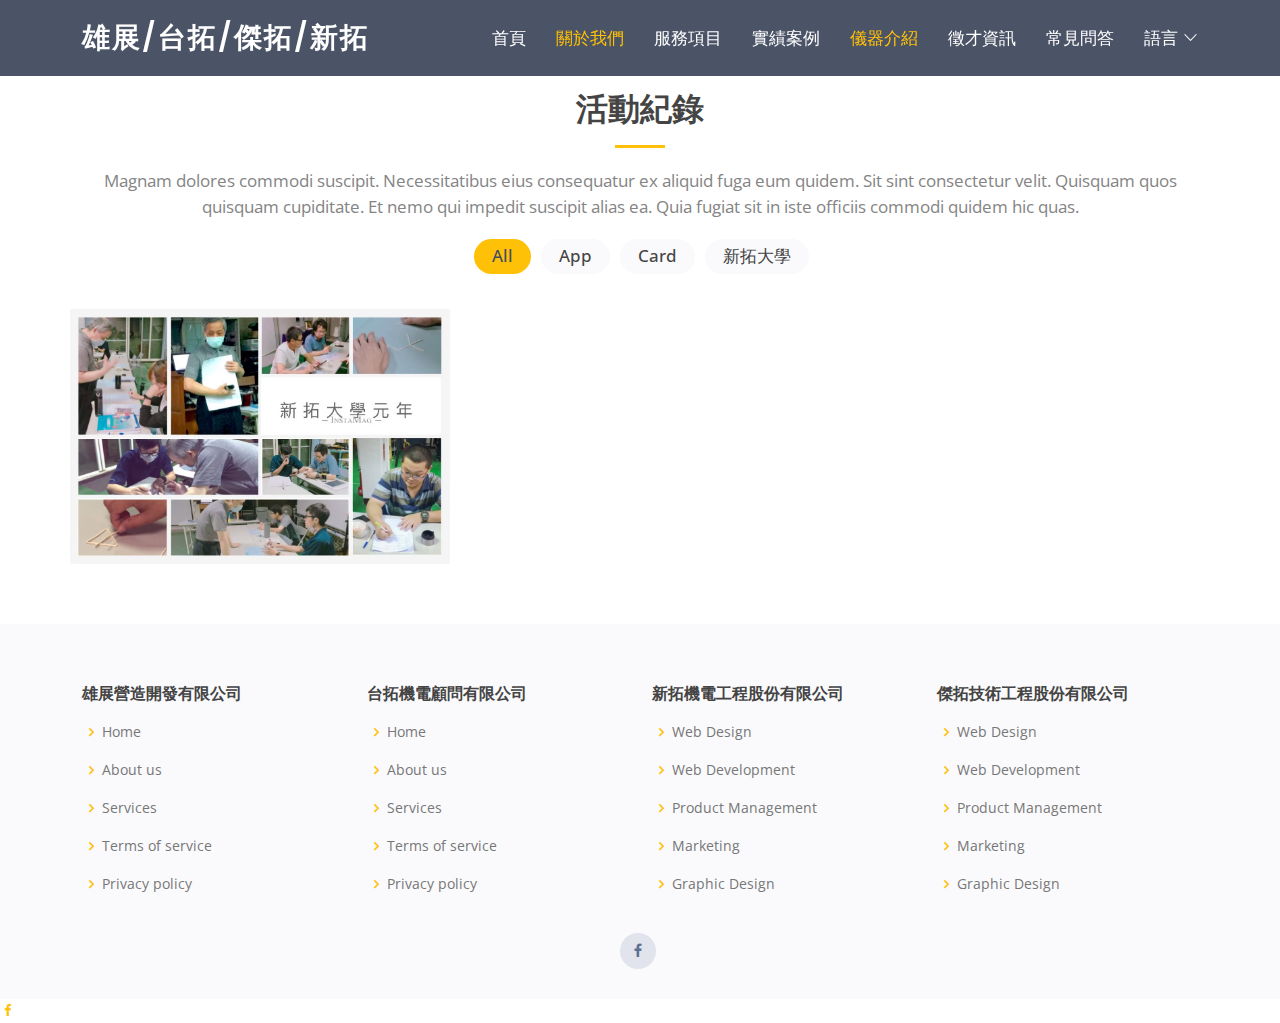
<file: event.html>
<!DOCTYPE html>
<html lang="en">

<head>
  <meta charset="utf-8">
  <meta content="width=device-width, initial-scale=1.0" name="viewport">

  <title>活動紀錄-雄展/台拓/傑拓/新拓</title>
  <meta content="" name="description">
  <meta content="" name="keywords">

  <!-- Favicons -->
  <link href="assets/img/icon.png" rel="icon">
  <link href="assets/img/apple-touch-icon.png" rel="apple-touch-icon">

  <!-- Google Fonts -->
  <link href="https://fonts.googleapis.com/css?family=Open+Sans:300,300i,400,400i,600,600i,700,700i|Raleway:300,300i,400,400i,500,500i,600,600i,700,700i|Poppins:300,300i,400,400i,500,500i,600,600i,700,700i" rel="stylesheet">

  <!-- Vendor CSS Files -->
  <link href="assets/vendor/bootstrap/css/bootstrap.min.css" rel="stylesheet">
  <link href="assets/vendor/bootstrap-icons/bootstrap-icons.css" rel="stylesheet">
  <link href="assets/vendor/boxicons/css/boxicons.min.css" rel="stylesheet">
  <link href="assets/vendor/glightbox/css/glightbox.min.css" rel="stylesheet">
  <link href="assets/vendor/swiper/swiper-bundle.min.css" rel="stylesheet">

  <!-- Template Main CSS File -->
  <link href="assets/css/style.css" rel="stylesheet">

</head>

<body>

  <!-- ======= Header ======= -->
  <header id="header" class="fixed-top ">
  
    <div class="container d-flex align-items-center justify-content-between">

      <h1 class="logo"><a href="index.html">雄展/台拓/傑拓/新拓</a></h1>

      <nav id="navbar" class="navbar">
        <ul>
          <li><a class="nav-link scrollto" href="index.html">首頁</a></li>
          <li><a class="nav-link scrollto active" href="about.html">關於我們</a></li>
          <li><a class="nav-link scrollto" href="#services">服務項目</a></li>
          <li><a class="nav-link scrollto" href="#team">實績案例</a></li>
          <li><a class="nav-link scrollto" href="#portfolio">儀器介紹</a></li>
          <li><a class="nav-link scrollto" href="#job">徵才資訊</a></li>
          <li><a class="nav-link scrollto" href="#QA">常見問答</a></li>
          <li class="dropdown"><a href="#"><span>語言</span> <i class="bi bi-chevron-down"></i></a>
            <ul>
                  <li><a href="#">繁體中文</a></li>
                  <li><a href="#">简体中文</a></li>
                  <li><a href="#">English</a></li>
                  <li><a href="#">日本語</a></li>
            </ul>
          </li>
        </ul>
        <i class="bi bi-list mobile-nav-toggle"></i>
      </nav><!-- .navbar -->

    </div>
  </header><!-- End Header -->
  


  <main id="main">
    <section>  </section>

    <!-- ======= Portfolio Section ======= -->
    <section id="portfolio" class="portfolio">
      <div class="container">

        <div class="section-title">
          <h2>活動紀錄</h2>
          <p>Magnam dolores commodi suscipit. Necessitatibus eius consequatur ex aliquid fuga eum quidem. Sit sint consectetur velit. Quisquam quos quisquam cupiditate. Et nemo qui impedit suscipit alias ea. Quia fugiat sit in iste officiis commodi quidem hic quas.</p>
        </div>

        <div class="row">
          <div class="col-lg-12 d-flex justify-content-center">
            <ul id="portfolio-flters">
              <li data-filter="*" class="filter-active">All</li>
              <li data-filter=".filter-app">App</li>
              <li data-filter=".filter-card">Card</li>
              <li data-filter=".filter-college">新拓大學</li>
            </ul>
          </div>
        </div>

        <div class="row portfolio-container">
		<a href="portfolio-college-details.html" data-gallery="portfolioDetailsGallery" data-glightbox="type: external" class="portfolio-details-lightbox details-link" title="Portfolio Details">
          <div class="col-lg-4 col-md-6 portfolio-item filter-college">
            <img src="assets/img/event/College_pic1.jpg" class="img-fluid" alt="">
            <div class="portfolio-info">
				  <h4>新拓大學-教育訓練</h4>
              <p>新拓大學</p>
			

            </div>
          </div></a>

         
        </div>

      </div>
    </section><!-- End Portfolio Section -->
	
	

  </main><!-- End #main -->

  <!-- ======= Footer ======= -->
  <footer id="footer">

    <div class="footer-top">
      <div class="container">
        <div class="row">
          <div class="col-lg-3 col-md-6 footer-links">
            <h4>雄展營造開發有限公司</h4>
            <ul>
              <li><i class="bx bx-chevron-right"></i> <a href="#">Home</a></li>
              <li><i class="bx bx-chevron-right"></i> <a href="#">About us</a></li>
              <li><i class="bx bx-chevron-right"></i> <a href="#">Services</a></li>
              <li><i class="bx bx-chevron-right"></i> <a href="#">Terms of service</a></li>
              <li><i class="bx bx-chevron-right"></i> <a href="#">Privacy policy</a></li>
            </ul>
          </div>
		  
          <div class="col-lg-3 col-md-6 footer-links">
            <h4>台拓機電顧問有限公司</h4>
            <ul>
              <li><i class="bx bx-chevron-right"></i> <a href="#">Home</a></li>
              <li><i class="bx bx-chevron-right"></i> <a href="#">About us</a></li>
              <li><i class="bx bx-chevron-right"></i> <a href="#">Services</a></li>
              <li><i class="bx bx-chevron-right"></i> <a href="#">Terms of service</a></li>
              <li><i class="bx bx-chevron-right"></i> <a href="#">Privacy policy</a></li>
            </ul>
          </div>

          <div class="col-lg-3 col-md-6 footer-links">
            <h4>新拓機電工程股份有限公司</h4>
            <ul>
              <li><i class="bx bx-chevron-right"></i> <a href="#">Web Design</a></li>
              <li><i class="bx bx-chevron-right"></i> <a href="#">Web Development</a></li>
              <li><i class="bx bx-chevron-right"></i> <a href="#">Product Management</a></li>
              <li><i class="bx bx-chevron-right"></i> <a href="#">Marketing</a></li>
              <li><i class="bx bx-chevron-right"></i> <a href="#">Graphic Design</a></li>
            </ul>
          </div>
		  
          <div class="col-lg-3 col-md-6 footer-links">
            <h4>傑拓技術工程股份有限公司</h4>
            <ul>
              <li><i class="bx bx-chevron-right"></i> <a href="#">Web Design</a></li>
              <li><i class="bx bx-chevron-right"></i> <a href="#">Web Development</a></li>
              <li><i class="bx bx-chevron-right"></i> <a href="#">Product Management</a></li>
              <li><i class="bx bx-chevron-right"></i> <a href="#">Marketing</a></li>
              <li><i class="bx bx-chevron-right"></i> <a href="#">Graphic Design</a></li>
            </ul>
          </div>

      <div class="social-links text-center text-md-right pt-3 pt-md-0">
        <a href="#" class="facebook"><i class="bx bxl-facebook"></i></a>
      </div>


        </div>
      </div>
    </div>

  </footer><!-- End Footer -->

  <a href="#" class="back-to-top d-flex align-items-center justify-content-center"><i class="bi bi-arrow-up-short"></i></a>
  <a href="#" class=" d-flex align-items-center justify-content-center"><a href="#" class="facebook"><i class="bx bxl-facebook"></i></a></a>

  <!-- Vendor JS Files -->
  <script src="assets/vendor/bootstrap/js/bootstrap.bundle.min.js"></script>
  <script src="assets/vendor/glightbox/js/glightbox.min.js"></script>
  <script src="assets/vendor/isotope-layout/isotope.pkgd.min.js"></script>
  <script src="assets/vendor/php-email-form/validate.js"></script>
  <script src="assets/vendor/purecounter/purecounter.js"></script>
  <script src="assets/vendor/swiper/swiper-bundle.min.js"></script>

  <!-- Template Main JS File -->
  <script src="assets/js/main.js"></script>

  <!-- Google Maps -->
  </body>

</html>
</file>
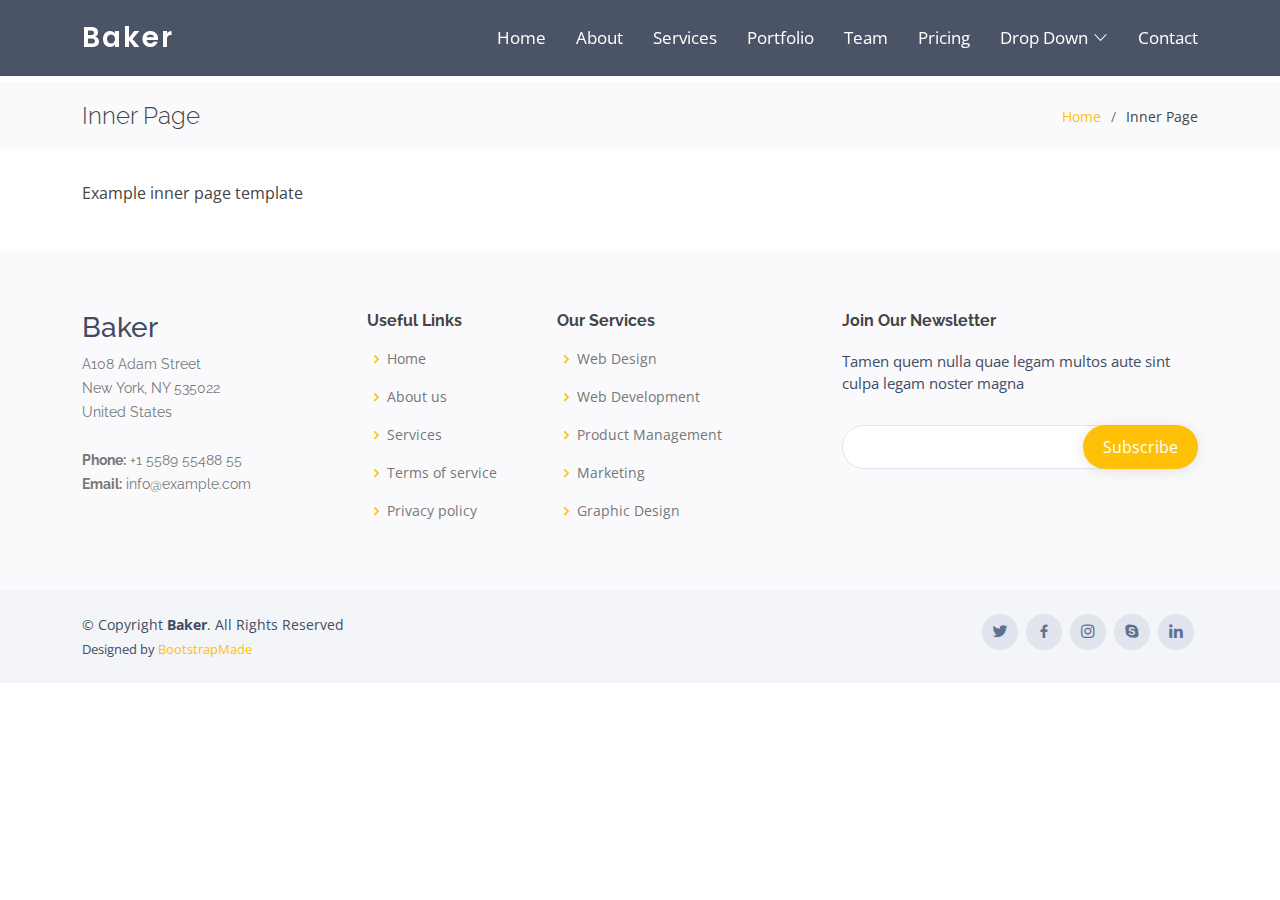
<file: inner-page.html>
<!DOCTYPE html>
<html lang="en">

<head>
  <meta charset="utf-8">
  <meta content="width=device-width, initial-scale=1.0" name="viewport">

  <title>Inner Page - Baker Bootstrap Template</title>
  <meta content="" name="description">
  <meta content="" name="keywords">

  <!-- Favicons -->
  <link href="assets/img/favicon.png" rel="icon">
  <link href="assets/img/apple-touch-icon.png" rel="apple-touch-icon">

  <!-- Google Fonts -->
  <link href="https://fonts.googleapis.com/css?family=Open+Sans:300,300i,400,400i,600,600i,700,700i|Raleway:300,300i,400,400i,500,500i,600,600i,700,700i|Poppins:300,300i,400,400i,500,500i,600,600i,700,700i" rel="stylesheet">

  <!-- Vendor CSS Files -->
  <link href="assets/vendor/bootstrap/css/bootstrap.min.css" rel="stylesheet">
  <link href="assets/vendor/bootstrap-icons/bootstrap-icons.css" rel="stylesheet">
  <link href="assets/vendor/boxicons/css/boxicons.min.css" rel="stylesheet">
  <link href="assets/vendor/glightbox/css/glightbox.min.css" rel="stylesheet">
  <link href="assets/vendor/swiper/swiper-bundle.min.css" rel="stylesheet">

  <!-- Template Main CSS File -->
  <link href="assets/css/style.css" rel="stylesheet">

  <!-- =======================================================
  * Template Name: Baker - v4.3.0
  * Template URL: https://bootstrapmade.com/baker-free-onepage-bootstrap-theme/
  * Author: BootstrapMade.com
  * License: https://bootstrapmade.com/license/
  ======================================================== -->
</head>

<body>

  <!-- ======= Header ======= -->
  <header id="header" class="fixed-top ">
    <div class="container d-flex align-items-center justify-content-between">

      <h1 class="logo"><a href="index.html">Baker</a></h1>
      <!-- Uncomment below if you prefer to use an image logo -->
      <!-- <a href="index.html" class="logo"><img src="assets/img/logo.png" alt="" class="img-fluid"></a>-->

      <nav id="navbar" class="navbar">
        <ul>
          <li><a class="nav-link scrollto " href="#hero">Home</a></li>
          <li><a class="nav-link scrollto" href="#about">About</a></li>
          <li><a class="nav-link scrollto" href="#services">Services</a></li>
          <li><a class="nav-link scrollto " href="#portfolio">Portfolio</a></li>
          <li><a class="nav-link scrollto" href="#team">Team</a></li>
          <li><a class="nav-link scrollto" href="#pricing">Pricing</a></li>
          <li class="dropdown"><a href="#"><span>Drop Down</span> <i class="bi bi-chevron-down"></i></a>
            <ul>
              <li><a href="#">Drop Down 1</a></li>
              <li class="dropdown"><a href="#"><span>Deep Drop Down</span> <i class="bi bi-chevron-right"></i></a>
                <ul>
                  <li><a href="#">Deep Drop Down 1</a></li>
                  <li><a href="#">Deep Drop Down 2</a></li>
                  <li><a href="#">Deep Drop Down 3</a></li>
                  <li><a href="#">Deep Drop Down 4</a></li>
                  <li><a href="#">Deep Drop Down 5</a></li>
                </ul>
              </li>
              <li><a href="#">Drop Down 2</a></li>
              <li><a href="#">Drop Down 3</a></li>
              <li><a href="#">Drop Down 4</a></li>
            </ul>
          </li>
          <li><a class="nav-link scrollto" href="#contact">Contact</a></li>
        </ul>
        <i class="bi bi-list mobile-nav-toggle"></i>
      </nav><!-- .navbar -->

    </div>
  </header><!-- End Header -->

  <main id="main">

    <!-- ======= Breadcrumbs ======= -->
    <section class="breadcrumbs">
      <div class="container">

        <div class="d-flex justify-content-between align-items-center">
          <h2>Inner Page</h2>
          <ol>
            <li><a href="index.html">Home</a></li>
            <li>Inner Page</li>
          </ol>
        </div>

      </div>
    </section><!-- End Breadcrumbs -->

    <section class="inner-page">
      <div class="container">
        <p>
          Example inner page template
        </p>
      </div>
    </section>

  </main><!-- End #main -->

  <!-- ======= Footer ======= -->
  <footer id="footer">

    <div class="footer-top">
      <div class="container">
        <div class="row">

          <div class="col-lg-3 col-md-6 footer-contact">
            <h3>Baker</h3>
            <p>
              A108 Adam Street <br>
              New York, NY 535022<br>
              United States <br><br>
              <strong>Phone:</strong> +1 5589 55488 55<br>
              <strong>Email:</strong> info@example.com<br>
            </p>
          </div>

          <div class="col-lg-2 col-md-6 footer-links">
            <h4>Useful Links</h4>
            <ul>
              <li><i class="bx bx-chevron-right"></i> <a href="#">Home</a></li>
              <li><i class="bx bx-chevron-right"></i> <a href="#">About us</a></li>
              <li><i class="bx bx-chevron-right"></i> <a href="#">Services</a></li>
              <li><i class="bx bx-chevron-right"></i> <a href="#">Terms of service</a></li>
              <li><i class="bx bx-chevron-right"></i> <a href="#">Privacy policy</a></li>
            </ul>
          </div>

          <div class="col-lg-3 col-md-6 footer-links">
            <h4>Our Services</h4>
            <ul>
              <li><i class="bx bx-chevron-right"></i> <a href="#">Web Design</a></li>
              <li><i class="bx bx-chevron-right"></i> <a href="#">Web Development</a></li>
              <li><i class="bx bx-chevron-right"></i> <a href="#">Product Management</a></li>
              <li><i class="bx bx-chevron-right"></i> <a href="#">Marketing</a></li>
              <li><i class="bx bx-chevron-right"></i> <a href="#">Graphic Design</a></li>
            </ul>
          </div>

          <div class="col-lg-4 col-md-6 footer-newsletter">
            <h4>Join Our Newsletter</h4>
            <p>Tamen quem nulla quae legam multos aute sint culpa legam noster magna</p>
            <form action="" method="post">
              <input type="email" name="email"><input type="submit" value="Subscribe">
            </form>
          </div>

        </div>
      </div>
    </div>

    <div class="container d-md-flex py-4">

      <div class="me-md-auto text-center text-md-start">
        <div class="copyright">
          &copy; Copyright <strong><span>Baker</span></strong>. All Rights Reserved
        </div>
        <div class="credits">
          <!-- All the links in the footer should remain intact. -->
          <!-- You can delete the links only if you purchased the pro version. -->
          <!-- Licensing information: https://bootstrapmade.com/license/ -->
          <!-- Purchase the pro version with working PHP/AJAX contact form: https://bootstrapmade.com/baker-free-onepage-bootstrap-theme/ -->
          Designed by <a href="https://bootstrapmade.com/">BootstrapMade</a>
        </div>
      </div>
      <div class="social-links text-center text-md-right pt-3 pt-md-0">
        <a href="#" class="twitter"><i class="bx bxl-twitter"></i></a>
        <a href="#" class="facebook"><i class="bx bxl-facebook"></i></a>
        <a href="#" class="instagram"><i class="bx bxl-instagram"></i></a>
        <a href="#" class="google-plus"><i class="bx bxl-skype"></i></a>
        <a href="#" class="linkedin"><i class="bx bxl-linkedin"></i></a>
      </div>
    </div>
  </footer><!-- End Footer -->

  <a href="#" class="back-to-top d-flex align-items-center justify-content-center"><i class="bi bi-arrow-up-short"></i></a>

  <!-- Vendor JS Files -->
  <script src="assets/vendor/bootstrap/js/bootstrap.bundle.min.js"></script>
  <script src="assets/vendor/glightbox/js/glightbox.min.js"></script>
  <script src="assets/vendor/isotope-layout/isotope.pkgd.min.js"></script>
  <script src="assets/vendor/php-email-form/validate.js"></script>
  <script src="assets/vendor/purecounter/purecounter.js"></script>
  <script src="assets/vendor/swiper/swiper-bundle.min.js"></script>

  <!-- Template Main JS File -->
  <script src="assets/js/main.js"></script>

</body>

</html>
</file>
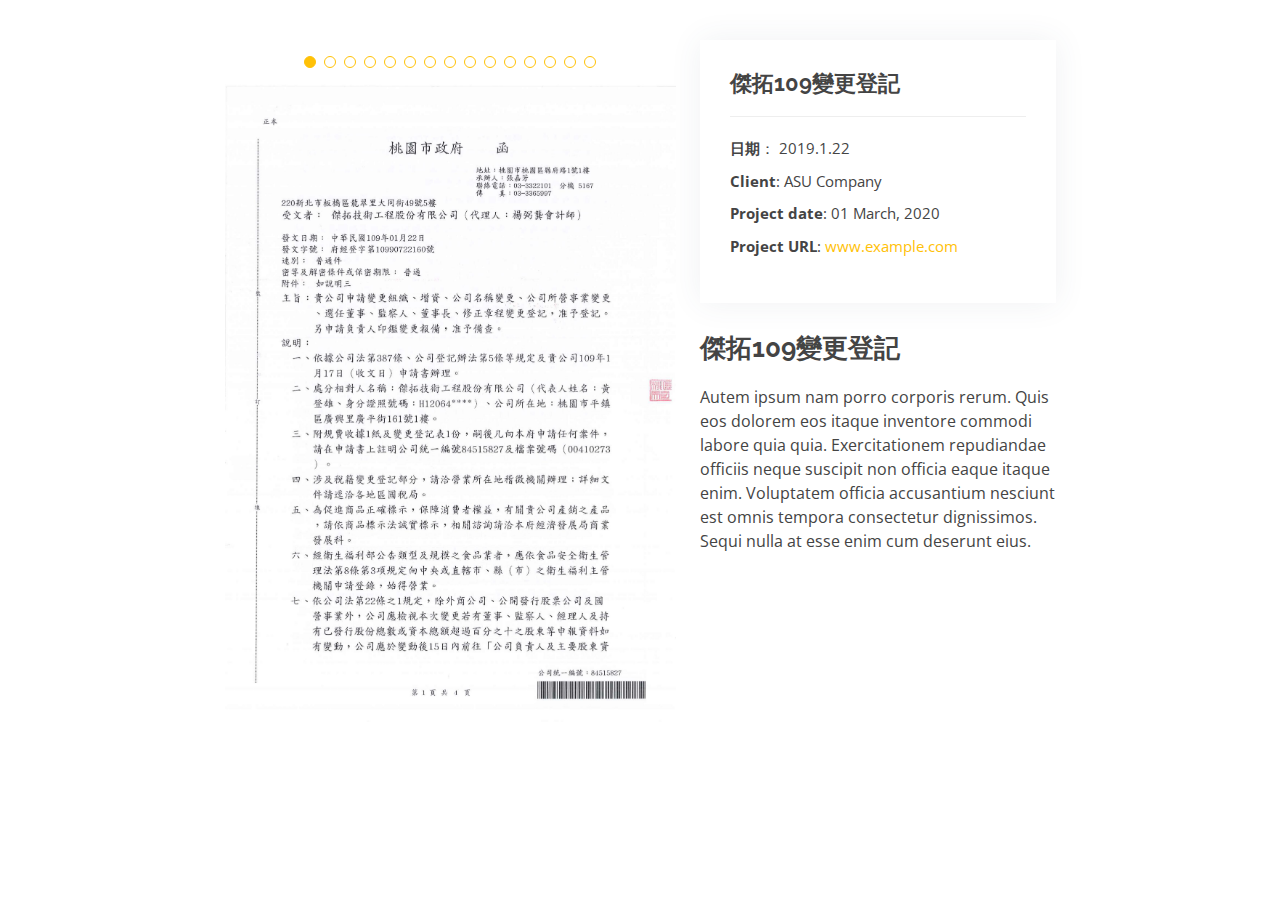
<file: portfolio-jeitol-details.html>
<!DOCTYPE html>
<html lang="en">

<head>
  <meta charset="utf-8">
  <meta content="width=device-width, initial-scale=1.0" name="viewport">

  <title>Portfolio Details - Baker Bootstrap Template</title>
  <meta content="" name="description">
  <meta content="" name="keywords">

  <!-- Favicons -->
  <link href="assets/img/favicon.png" rel="icon">
  <link href="assets/img/apple-touch-icon.png" rel="apple-touch-icon">

  <!-- Google Fonts -->
  <link href="https://fonts.googleapis.com/css?family=Open+Sans:300,300i,400,400i,600,600i,700,700i|Raleway:300,300i,400,400i,500,500i,600,600i,700,700i|Poppins:300,300i,400,400i,500,500i,600,600i,700,700i" rel="stylesheet">

  <!-- Vendor CSS Files -->
  <link href="assets/vendor/bootstrap/css/bootstrap.min.css" rel="stylesheet">
  <link href="assets/vendor/bootstrap-icons/bootstrap-icons.css" rel="stylesheet">
  <link href="assets/vendor/boxicons/css/boxicons.min.css" rel="stylesheet">
  <link href="assets/vendor/glightbox/css/glightbox.min.css" rel="stylesheet">
  <link href="assets/vendor/swiper/swiper-bundle.min.css" rel="stylesheet">

  <!-- Template Main CSS File -->
  <link href="assets/css/style.css" rel="stylesheet">

  <!-- =======================================================
  * Template Name: Baker - v4.3.0
  * Template URL: https://bootstrapmade.com/baker-free-onepage-bootstrap-theme/
  * Author: BootstrapMade.com
  * License: https://bootstrapmade.com/license/
  ======================================================== -->
</head>

<body>

  <main id="main">

    <!-- ======= Portfolio Details Section ======= -->
    <section id="portfolio-details" class="portfolio-details">
      <div class="container">

        <div class="row gy-3 justify-content-md-center">

          <div class="col-lg-5">
            <div class="portfolio-details-slider swiper-container">
			  <div class="swiper-pagination"></div>
			  <div class="swiper-wrapper align-items-center">
                <div class="swiper-slide">
                  <img src="assets/img/company/jeitol/document/傑拓109變更/1-1.jpg" alt="">
                </div>
                <div class="swiper-slide">
                  <img src="assets/img/company/jeitol/document/傑拓109變更/1-2.jpg" alt="">
                </div>
                <div class="swiper-slide">
                  <img src="assets/img/company/jeitol/document/傑拓109變更/2-1.jpg" alt="">
                </div>
                <div class="swiper-slide">
                  <img src="assets/img/company/jeitol/document/傑拓109變更/2-2.jpg" alt="">
                </div>
                <div class="swiper-slide">
                  <img src="assets/img/company/jeitol/document/傑拓109變更/3-1.jpg" alt="">
                </div>
                <div class="swiper-slide">
                  <img src="assets/img/company/jeitol/document/傑拓109變更/3-2.jpg" alt="">
                </div>
                <div class="swiper-slide">
                  <img src="assets/img/company/jeitol/document/傑拓109變更/3-3.jpg" alt="">
                </div>
                <div class="swiper-slide">
                  <img src="assets/img/company/jeitol/document/傑拓109變更/3-4.jpg" alt="">
                </div>
                <div class="swiper-slide">
                  <img src="assets/img/company/jeitol/document/傑拓109變更/3-5.jpg" alt="">
                </div>
                <div class="swiper-slide">
                  <img src="assets/img/company/jeitol/document/傑拓109變更/3-6.jpg" alt="">
                </div>
                <div class="swiper-slide">
                  <img src="assets/img/company/jeitol/document/傑拓109變更/3-7.jpg" alt="">
                </div>
                <div class="swiper-slide">
                  <img src="assets/img/company/jeitol/document/傑拓109變更/3-8.jpg" alt="">
                </div>
                <div class="swiper-slide">
                  <img src="assets/img/company/jeitol/document/傑拓109變更/3-9.jpg" alt="">
                </div>
                <div class="swiper-slide">
                  <img src="assets/img/company/jeitol/document/傑拓109變更/3-10.jpg" alt="">
                </div>
                <div class="swiper-slide">
                  <img src="assets/img/company/jeitol/document/傑拓109變更/3-11.jpg" alt="">
                </div>
              </div>
            </div>
          </div>

          <div class="col-lg-4">
            <div class="portfolio-info">
              <h3>傑拓109變更登記</h3>
              <ul>
                <li><strong>日期</strong>： 2019.1.22</li>
                <li><strong>Client</strong>: ASU Company</li>
                <li><strong>Project date</strong>: 01 March, 2020</li>
                <li><strong>Project URL</strong>: <a href="#">www.example.com</a></li>
              </ul>
            </div>
            <div class="portfolio-description">
              <h2>傑拓109變更登記</h2>
              <p>
                Autem ipsum nam porro corporis rerum. Quis eos dolorem eos itaque inventore commodi labore quia quia. Exercitationem repudiandae officiis neque suscipit non officia eaque itaque enim. Voluptatem officia accusantium nesciunt est omnis tempora consectetur dignissimos. Sequi nulla at esse enim cum deserunt eius.
              </p>
            </div>
          </div>

        </div>

      </div>
    </section><!-- End Portfolio Details Section -->

  </main><!-- End #main -->

  <a href="#" class="back-to-top d-flex align-items-center justify-content-center"><i class="bi bi-arrow-up-short"></i></a>

  <!-- Vendor JS Files -->
  <script src="assets/vendor/bootstrap/js/bootstrap.bundle.min.js"></script>
  <script src="assets/vendor/glightbox/js/glightbox.min.js"></script>
  <script src="assets/vendor/isotope-layout/isotope.pkgd.min.js"></script>
  <script src="assets/vendor/php-email-form/validate.js"></script>
  <script src="assets/vendor/purecounter/purecounter.js"></script>
  <script src="assets/vendor/swiper/swiper-bundle.min.js"></script>

  <!-- Template Main JS File -->
  <script src="assets/js/main.js"></script>

</body>

</html>
</file>
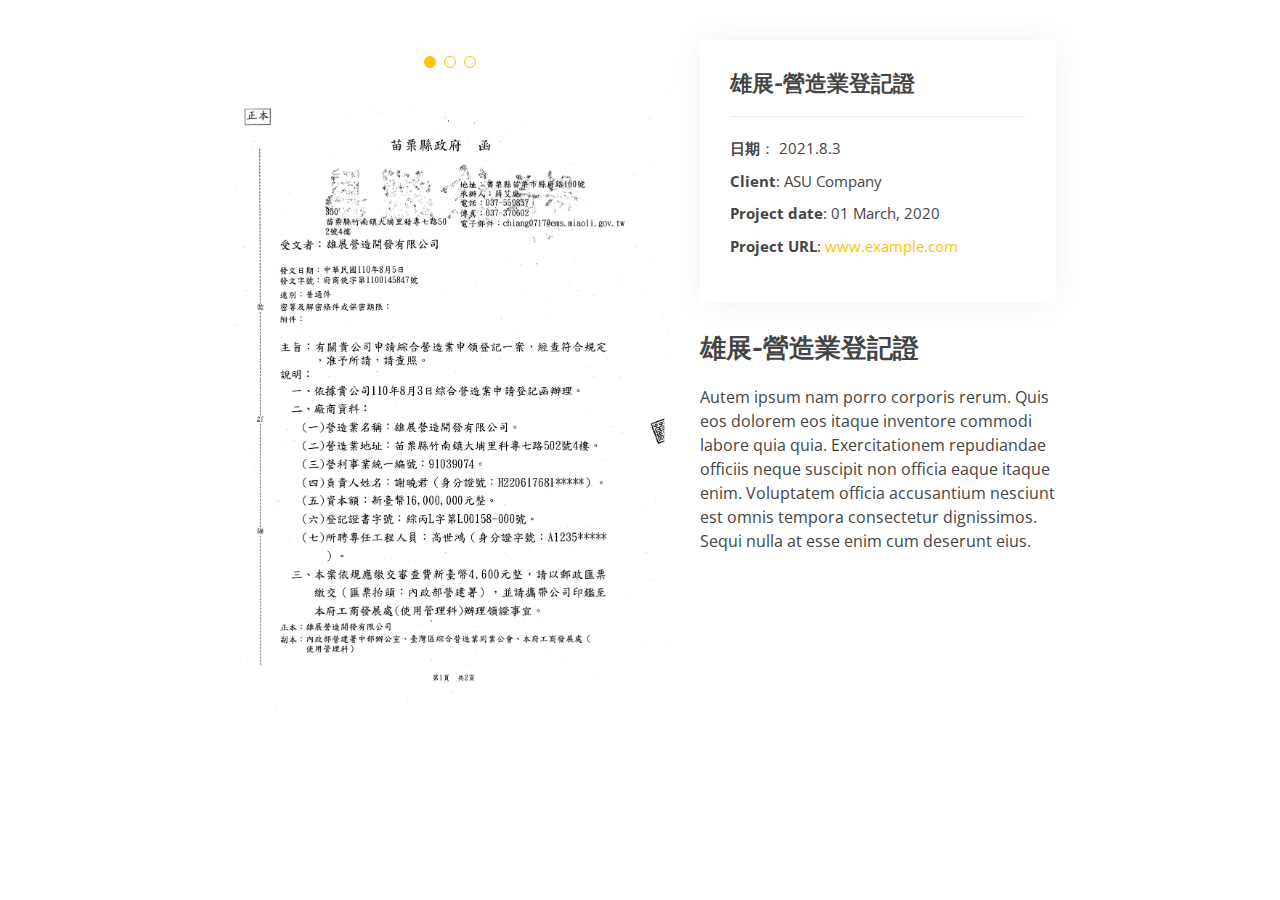
<file: portfolio-xiong-zhan-details.html>
<!DOCTYPE html>
<html lang="en">

<head>
  <meta charset="utf-8">
  <meta content="width=device-width, initial-scale=1.0" name="viewport">

  <title>Portfolio Details - Baker Bootstrap Template</title>
  <meta content="" name="description">
  <meta content="" name="keywords">

  <!-- Favicons -->
  <link href="assets/img/favicon.png" rel="icon">
  <link href="assets/img/apple-touch-icon.png" rel="apple-touch-icon">

  <!-- Google Fonts -->
  <link href="https://fonts.googleapis.com/css?family=Open+Sans:300,300i,400,400i,600,600i,700,700i|Raleway:300,300i,400,400i,500,500i,600,600i,700,700i|Poppins:300,300i,400,400i,500,500i,600,600i,700,700i" rel="stylesheet">

  <!-- Vendor CSS Files -->
  <link href="assets/vendor/bootstrap/css/bootstrap.min.css" rel="stylesheet">
  <link href="assets/vendor/bootstrap-icons/bootstrap-icons.css" rel="stylesheet">
  <link href="assets/vendor/boxicons/css/boxicons.min.css" rel="stylesheet">
  <link href="assets/vendor/glightbox/css/glightbox.min.css" rel="stylesheet">
  <link href="assets/vendor/swiper/swiper-bundle.min.css" rel="stylesheet">

  <!-- Template Main CSS File -->
  <link href="assets/css/style.css" rel="stylesheet">

  <!-- =======================================================
  * Template Name: Baker - v4.3.0
  * Template URL: https://bootstrapmade.com/baker-free-onepage-bootstrap-theme/
  * Author: BootstrapMade.com
  * License: https://bootstrapmade.com/license/
  ======================================================== -->
</head>

<body>

  <main id="main">

    <!-- ======= Portfolio Details Section ======= -->
    <section id="portfolio-details" class="portfolio-details">
      <div class="container">

        <div class="row gy-3 justify-content-md-center">

          <div class="col-lg-5">
            <div class="portfolio-details-slider swiper-container">
			  <div class="swiper-pagination"></div>
			  <div class="swiper-wrapper align-items-center">
                <div class="swiper-slide">
                  <img src="assets/img/company/xiong-zhan/document/雄展-營造業登記證/0001.jpg" alt="">
                </div>
                <div class="swiper-slide">
                  <img src="assets/img/company/xiong-zhan/document/雄展-營造業登記證/0002.jpg" alt="">
                </div>
                <div class="swiper-slide">
                  <img src="assets/img/company/xiong-zhan/document/雄展-營造業登記證/0003.jpg" alt="">
                </div>
              </div>
            </div>
          </div>

          <div class="col-lg-4">
            <div class="portfolio-info">
              <h3>雄展-營造業登記證</h3>
              <ul>
                <li><strong>日期</strong>： 2021.8.3</li>
                <li><strong>Client</strong>: ASU Company</li>
                <li><strong>Project date</strong>: 01 March, 2020</li>
                <li><strong>Project URL</strong>: <a href="#">www.example.com</a></li>
              </ul>
            </div>
            <div class="portfolio-description">
              <h2>雄展-營造業登記證</h2>
              <p>
                Autem ipsum nam porro corporis rerum. Quis eos dolorem eos itaque inventore commodi labore quia quia. Exercitationem repudiandae officiis neque suscipit non officia eaque itaque enim. Voluptatem officia accusantium nesciunt est omnis tempora consectetur dignissimos. Sequi nulla at esse enim cum deserunt eius.
              </p>
            </div>
          </div>

        </div>

      </div>
    </section><!-- End Portfolio Details Section -->

  </main><!-- End #main -->

  <a href="#" class="back-to-top d-flex align-items-center justify-content-center"><i class="bi bi-arrow-up-short"></i></a>

  <!-- Vendor JS Files -->
  <script src="assets/vendor/bootstrap/js/bootstrap.bundle.min.js"></script>
  <script src="assets/vendor/glightbox/js/glightbox.min.js"></script>
  <script src="assets/vendor/isotope-layout/isotope.pkgd.min.js"></script>
  <script src="assets/vendor/php-email-form/validate.js"></script>
  <script src="assets/vendor/purecounter/purecounter.js"></script>
  <script src="assets/vendor/swiper/swiper-bundle.min.js"></script>

  <!-- Template Main JS File -->
  <script src="assets/js/main.js"></script>

</body>

</html>
</file>
<file: assets/css/style.css>
/**
* Template Name: Baker - v4.3.0
* Template URL: https://bootstrapmade.com/baker-free-onepage-bootstrap-theme/
* Author: BootstrapMade.com
* License: https://bootstrapmade.com/license/
*/

/*--------------------------------------------------------------
# General
--------------------------------------------------------------*/
body {
  font-family: "Open Sans", sans-serif;
  color: #444444;
}

a {
  color: #ffc107;
  text-decoration: none;
}

a:hover {
  color: #ffce3a;
  text-decoration: none;
}

h1, h2, h3, h4, h5, h6 {
  font-family: "Raleway", sans-serif;
}

/*--------------------------------------------------------------
# Back to top button
--------------------------------------------------------------*/
.back-to-top {
  position: fixed;
  visibility: hidden;
  opacity: 0;
  right: 15px;
  bottom: 65px;
  z-index: 996;
  background: #ffc107;
  width: 40px;
  height: 40px;
  border-radius: 50px;
  transition: all 0.4s;
}
.back-to-top i {
  font-size: 28px;
  color: #fff;
  line-height: 0;
}

.back-to-top:hover {
  background: #ffa20b;
  color: #fff;
}

.back-to-top.active {
  visibility: visible;
  opacity: 1;
}

.fb {
  position: fixed;
  right: 15px;
  bottom: 15px;
  z-index: 996;
  background: #ffc107;
  width: 40px;
  height: 40px;
  border-radius: 50px;
  transition: all 0.4s;
}

.fb i {
  font-size: 28px;
  color: #fff;
  line-height: 0;
}

.fb:hover {
  background: #ffa20b;
  color: #fff;
}


/*--------------------------------------------------------------
# Header
--------------------------------------------------------------*/
#header {
  transition: all 0.5s;
  z-index: 997;
  padding: 15px 0;
  background: rgba(55, 64, 85, 0.9);
}

#header.header-transparent {
  background: transparent;
}

#header.header-scrolled {
  background: rgba(55, 64, 85, 0.9);
  padding: 15px 0;
}

#header .logo {
  font-size: 28px;
  margin: 0;
  padding: 0;
  line-height: 1;
  font-weight: 600;
  letter-spacing: 2px;
  font-family: "Poppins", sans-serif;
}

#header .logo a {
  color: #fff;
}

#header .logo img {
  max-height: 40px;
}

/*--------------------------------------------------------------
# Navigation Menu
--------------------------------------------------------------*/
/**
* Desktop Navigation 
*/
.navbar {
  padding: 0;
}

.navbar ul {
  margin: 0;
  padding: 0;
  display: flex;
  list-style: none;
  align-items: center;
}

.navbar li {
  position: relative;
}

.navbar a, .navbar a:focus {
  display: flex;
  align-items: center;
  justify-content: space-between;
  padding: 10px 0 10px 30px;
  color: #fff;
  font-size: 17px;
  white-space: nowrap;
  transition: 0.3s;
}

.navbar a i, .navbar a:focus i {
  font-size: 15px;
  line-height: 0;
  margin-left: 5px;
}

.navbar a:hover, .navbar .active, .navbar .active:focus, .navbar li:hover > a {
  color: #ffc107;
}

.navbar .dropdown ul {
  display: block;
  position: absolute;
  left: 14px;
  top: calc(100% + 30px);
  margin: 0;
  padding: 10px 0;
  z-index: 99;
  opacity: 0;
  visibility: hidden;
  background: #fff;
  box-shadow: 0px 0px 30px rgba(127, 137, 161, 0.25);
  transition: 0.3s;
}

.navbar .dropdown ul li {
  min-width: 200px;
}

.navbar .dropdown ul a {
  padding: 10px 20px;
  font-size: 17px;
  text-transform: none;
  color: #414c64;
}

.navbar .dropdown ul a i {
  font-size: 15px;
}

.navbar .dropdown ul a:hover, .navbar .dropdown ul .active:hover, .navbar .dropdown ul li:hover > a {
  color: #ffc107;
}

.navbar .dropdown:hover > ul {
  opacity: 1;
  top: 100%;
  visibility: visible;
}

.navbar .dropdown .dropdown ul {
  top: 0;
  left: calc(100% - 30px);
  visibility: hidden;
}

.navbar .dropdown .dropdown:hover > ul {
  opacity: 1;
  top: 0;
  left: 100%;
  visibility: visible;
}

@media (max-width: 1366px) {
  .navbar .dropdown .dropdown ul {
    left: -90%;
  }
  .navbar .dropdown .dropdown:hover > ul {
    left: -100%;
  }
}

/**
* Mobile Navigation 
*/
.mobile-nav-toggle {
  color: #fff;
  font-size: 28px;
  cursor: pointer;
  display: none;
  line-height: 0;
  transition: 0.5s;
}

@media (max-width: 991px) {
  .mobile-nav-toggle {
    display: block;
  }
  .navbar ul {
    display: none;
  }
}

.navbar-mobile {
  position: fixed;
  overflow: hidden;
  top: 0;
  right: 0;
  left: 0;
  bottom: 0;
  background: rgba(45, 53, 69, 0.9);
  transition: 0.3s;
  z-index: 999;
}

.navbar-mobile .mobile-nav-toggle {
  position: absolute;
  top: 15px;
  right: 15px;
}

.navbar-mobile ul {
  display: block;
  position: absolute;
  top: 55px;
  right: 15px;
  bottom: 15px;
  left: 15px;
  padding: 10px 0;
  background-color: #fff;
  overflow-y: auto;
  transition: 0.3s;
}

.navbar-mobile a {
  padding: 10px 20px;
  font-size: 15px;
  color: #414c64;
}

.navbar-mobile a:hover, .navbar-mobile .active, .navbar-mobile li:hover > a {
  color: #ffc107;
}

.navbar-mobile .dropdown ul {
  position: static;
  display: none;
  margin: 10px 20px;
  padding: 10px 0;
  z-index: 99;
  opacity: 1;
  visibility: visible;
  background: #fff;
  box-shadow: 0px 0px 30px rgba(127, 137, 161, 0.25);
}

.navbar-mobile .dropdown ul li {
  min-width: 200px;
}

.navbar-mobile .dropdown ul a {
  padding: 10px 20px;
}

.navbar-mobile .dropdown ul a i {
  font-size: 15px;
}

.navbar-mobile .dropdown ul a:hover, .navbar-mobile .dropdown ul .active:hover, .navbar-mobile .dropdown ul li:hover > a {
  color: #ffc107;
}

.navbar-mobile .dropdown > .dropdown-active {
  display: block;
}

/*--------------------------------------------------------------
# Hero Section
--------------------------------------------------------------*/
#hero {
  width: 100%;
  height: 60vh;
  background: url("../img/hero-bg.jpg") top center;
  background-size: cover;
  position: relative;
}

#hero:before {
  content: "";
  background: rgba(45, 53, 69, 0.7);
  position: absolute;
  bottom: 0;
  top: 0;
  left: 0;
  right: 0;
}

#hero .container {
  /*text-align: center;*/
  padding-top: 50px;
}

@media (max-width: 992px) {
  #hero .container {
    padding-top: 0;
  }
}

#hero h1 {
  margin: 58px;
  font-size: 58px;
  font-weight: 700;
  line-height: 56px;
  color: #fff;
}

#hero h2 {
  color: #eee;
  /*margin: 48px;*/
  font-size: 48px;
  /*font-weight: bold;*/
  line-height: 80px;
  /*height:400px;*/

}


#hero .par {
  width:600px;
  height:48px;
  /*margin:48px auto;*/
  font-size:48px;
  line-height:48px;
  overflow:hidden;
}

#hero .par .show:hover{
	padding-top:48px;
}

#hero .par .hover-show{
	margin-top:-96px;
}

#hero .btn-get-started {
  font-family: "Raleway", sans-serif;
  font-weight: 500;
  font-size: 15px;
  letter-spacing: 1px;
  display: inline-block;
  padding: 9px 35px;
  border-radius: 50px;
  transition: 0.5s;
  margin-top: 40px;
  border: 2px solid #ffc107;
  color: #fff;
}

#hero .btn-get-started:hover {
  background: #ffc107;
}

@media (min-width: 1024px) {
  #hero {
    background-attachment: fixed;
  }
}

@media (max-width: 384px) {
  #hero {
    height: 500vh;
  }
  #hero h1 {
    font-size: 28px;
    line-height: 36px;
  }
  #hero h2 {
    font-size: 18px;
    line-height: 24px;
  }
}

/*--------------------------------------------------------------
# Sections General
--------------------------------------------------------------*/
section {
  padding: 30px 0;
}

.section-bg {
  background-color: #f7f8fa;
}

.section-title {
  text-align: center;
  padding-bottom: 0px;
}

.section-title h2 {
  font-size: 32px;
  font-weight: bold;
  text-transform: uppercase;
  margin-bottom: 20px;
  padding-bottom: 20px;
  position: relative;
}

.section-title h2::after {
  content: '';
  position: absolute;
  display: block;
  width: 50px;
  height: 3px;
  background: #ffc107;
  bottom: 0;
  left: calc(50% - 25px);
}

.section-title p {
  margin-bottom: 20px;
  font-size: 17px;
  color: #848484;
}

/*--------------------------------------------------------------
# Breadcrumbs
--------------------------------------------------------------*/
.breadcrumbs {
  padding: 20px 0;
  background-color: #fafafc;
  min-height: 40px;
  margin-top: 82px;
}

@media (max-width: 992px) {
  .breadcrumbs {
    margin-top: 68px;
  }
}

.breadcrumbs h2 {
  font-size: 24px;
  font-weight: 300;
  margin: 0;
}

@media (max-width: 992px) {
  .breadcrumbs h2 {
    margin: 0 0 10px 0;
  }
}

.breadcrumbs ol {
  display: flex;
  flex-wrap: wrap;
  list-style: none;
  padding: 0;
  margin: 0;
  font-size: 14px;
}

.breadcrumbs ol li + li {
  padding-left: 10px;
}

.breadcrumbs ol li + li::before {
  display: inline-block;
  padding-right: 10px;
  color: #6c757d;
  content: "/";
}

@media (max-width: 768px) {
  .breadcrumbs .d-flex {
    display: block !important;
  }
  .breadcrumbs ol {
    display: block;
  }
  .breadcrumbs ol li {
    display: inline-block;
  }
}

/*--------------------------------------------------------------
# Clients
--------------------------------------------------------------*/
.clients {
  padding: 15px 0;
  text-align: center;
}

.clients img {
  max-width: 45%;
  transition: all 0.4s ease-in-out;
  display: inline-block;
  padding: 15px 0;
  filter: grayscale(100);
}

.clients img:hover {
  filter: none;
  transform: scale(1.15);
}

@media (max-width: 768px) {
  .clients img {
    max-width: 40%;
  }
}

/*--------------------------------------------------------------
# About
--------------------------------------------------------------*/
.about h3 {
  font-weight: 700;
  font-size: 34px;
  color: #414c64;
}

.about h4 {
  font-size: 20px;
  font-weight: 700;
  margin-top: 5px;
}

.about i {
  font-size: 48px;
  margin-top: 15px;
  color: #8b97b3;
}

.about p {
  font-size: 20px;
  /*color: #848484;*/
  color:#444444;
}

.about-page p {
  font-size: 20px;
  color: #848484;
}

/*--------------------------------------------------------------
# Counts
--------------------------------------------------------------*/
.counts {
  padding: 40px 0;
}

.counts .counters span {
  font-size: 48px;
  display: block;
  color: #414c64;
}

.counts .counters p {
  padding: 0;
  margin: 0 0 20px 0;
  font-family: "Raleway", sans-serif;
  font-size: 17px;
}

/*--------------------------------------------------------------
# Services
--------------------------------------------------------------*/
.services .icon-box {
  height: 200px;
  text-align: center;
  padding: 10px 20px 10px 20px;
  margin: 10px;
  transition: all ease-in-out 0.3s;
  background: #fff;
  box-shadow: 0px 5px 90px 0px rgba(110, 123, 131, 0.05);
}

.services .icon-box .icon {
  margin: 0 auto;
  width: 64px;
  height: 64px;
  display: flex;
  align-items: center;
  justify-content: center;
  transition: ease-in-out 0.3s;
  position: relative;
  background: #f5f5f5;
  border-radius: 50px;
}

.services .icon-box .icon i {
  font-size: 32px;
  transition: 0.5s;
  line-height: 1;
  position: relative;
}

.services .icon-box h4 {
  font-weight: 600;
  margin: 10px 0 15px 0;
  font-size: 22px;
}

.services .icon-box h4 a {
  color: #414c64;
  transition: ease-in-out 0.3s;
}

.services .icon-box p {
  line-height: 24px;
  font-size: 14px;
  margin-bottom: 0;
}

.services .icon-box:hover {
  border-color: #fff;
  box-shadow: 0px 0 35px 0 rgba(0, 0, 0, 0.08);
}

.services .iconbox-blue i {
  color: #47aeff;
}

.services .iconbox-blue:hover .icon {
  background: #47aeff;
}

.services .iconbox-blue:hover .icon i {
  color: #fff;
}

.services .iconbox-orange i {
  color: #ffa76e;
}

.services .iconbox-orange:hover .icon {
  background: #ffa76e;
}

.services .iconbox-orange:hover .icon i {
  color: #fff;
}

.services .iconbox-pink i {
  color: #e80368;
}

.services .iconbox-pink:hover .icon {
  background: #e80368;
}

.services .iconbox-pink:hover .icon i {
  color: #fff;
}

.services .iconbox-yellow i {
  color: #ffbb2c;
}

.services .iconbox-yellow:hover .icon {
  background: #ffbb2c;
}

.services .iconbox-yellow:hover .icon i {
  color: #fff;
}

.services .iconbox-red i {
  color: #ff5828;
}

.services .iconbox-red:hover .icon {
  background: #ff5828;
}

.services .iconbox-red:hover .icon i {
  color: #fff;
}

.services .iconbox-teal i {
  color: #11dbcf;
}

.services .iconbox-teal:hover .icon {
  background: #11dbcf;
}

.services .iconbox-teal:hover .icon i {
  color: #fff;
}
/*--------------------------------------------------------------
# Cta4
--------------------------------------------------------------*/
.cta4 {
  background: linear-gradient(rgba(0, 0, 0, 0.2), rgba(0, 0, 0, 0.2)), url("../img/cta-bg4.jpg") fixed center center;
  background-size: cover;
  padding: 120px 0;
}

.cta4 h2 {
  font-family: "Poppins", sans-serif;
  color: #fff;
  font-size: 36px;
  font-weight: 700;
}

.cta4 p {
  color: #fff;
  font-size: 20px;
}

.cta4 .cta4-btn {
  font-family: "Raleway", sans-serif;
  font-weight: 500;
  font-size: 15px;
  letter-spacing: 1px;
  display: inline-block;
  padding: 12px 30px;
  border-radius: 2px;
  transition: 0.5s;
  margin: 10px;
  border: 2px solid #ffc107;
  /*background: #009961;*/
  /*background: #ffc107;*/
  font-weight: bold;
  color: #fff;
  border-radius: 50px;
}

.cta4 .cta4-btn:hover {
  background: #ffc107;
}

@media (max-width: 1024px) {
  .cta4 {
    background-attachment: scroll;
  }
}

@media (min-width: 769px) {
  .cta4 .cta4-btn-container {
    display: flex;
    align-items: center;
    justify-content: flex-end;
  }
}
/*--------------------------------------------------------------
# Cta3
--------------------------------------------------------------*/
.cta3 {
  background: linear-gradient(rgba(0, 0, 0, 0.2), rgba(0, 0, 0, 0.2)), url("../img/cta-bg3.jpg") fixed center center;
  background-size: cover;
  padding: 120px 0;
}

.cta3 h2 {
  font-family: "Poppins", sans-serif;
  color: #fff;
  font-size: 36px;
  font-weight: 700;
}

.cta3 p {
  color: #fff;
  font-size: 20px;
}

.cta3 .cta3-btn {
  font-family: "Raleway", sans-serif;
  font-weight: 500;
  font-size: 15px;
  letter-spacing: 1px;
  display: inline-block;
  padding: 12px 30px;
  border-radius: 2px;
  transition: 0.5s;
  margin: 10px;
  border: 2px solid #ffc107;
  /*background: #009961;*/
  /*background: #ffc107;*/
  font-weight: bold;
  color: #fff;
  border-radius: 50px;
}

.cta3 .cta3-btn:hover {
  background: #ffc107;
}

@media (max-width: 1024px) {
  .cta3 {
    background-attachment: scroll;
  }
}

@media (min-width: 769px) {
  .cta3 .cta3-btn-container {
    display: flex;
    align-items: center;
    justify-content: flex-end;
  }
}
/*--------------------------------------------------------------
# Cta2
--------------------------------------------------------------*/
.cta2 {
  background: linear-gradient(rgba(0, 0, 0, 0.2), rgba(0, 0, 0, 0.2)), url("../img/cta-bg2.jpg") fixed center center;
  background-size: cover;
  padding: 120px 0;
}

.cta2 h2 {
  font-family: "Poppins", sans-serif;
  color: #fff;
  font-size: 36px;
  font-weight: 700;
}

.cta2 p {
  color: #fff;
  font-size: 20px;
}

.cta2 .cta2-btn {
  font-family: "Raleway", sans-serif;
  font-weight: 500;
  font-size: 15px;
  letter-spacing: 1px;
  display: inline-block;
  padding: 12px 30px;
  border-radius: 2px;
  transition: 0.5s;
  margin: 10px;
  border: 2px solid #ffc107;
  /*background: #009961;*/
  /*background: #ffc107;*/
  font-weight: bold;
  color: #fff;
  border-radius: 50px;
}

.cta2 .cta2-btn:hover {
  background: #ffc107;
}

@media (max-width: 1024px) {
  .cta2 {
    background-attachment: scroll;
  }
}

@media (min-width: 769px) {
  .cta2 .cta2-btn-container {
    display: flex;
    align-items: center;
    justify-content: flex-end;
  }
}

/*--------------------------------------------------------------
# Cta
--------------------------------------------------------------*/
.cta {
  background: #414c64;
  background-size: cover;
  padding: 60px 0;
}

.cta p {
  color: #fff;
  font-size: 20px;
}

.cta .cta-btn {
  font-family: "Raleway", sans-serif;
  font-weight: 500;
  font-size: 16px;
  letter-spacing: 1px;
  display: inline-block;
  padding: 10px 35px;
  border-radius: 25px;
  transition: 0.5s;
  margin-top: 10px;
  border: 2px solid #ffc107;
  color: #fff;
}

.cta .cta-btn:hover {
  background: #ffc107;
}

/*--------------------------------------------------------------
# Testimonials
--------------------------------------------------------------*/
.testimonials .testimonial-item {
  box-sizing: content-box;
  min-height: 320px;
}

.testimonials .testimonial-item .testimonial-img {
  width: 90px;
  border-radius: 50%;
  margin: -40px 0 0 40px;
  position: relative;
  z-index: 2;
  border: 6px solid #fff;
}

.testimonials .testimonial-item h3 {
  font-size: 18px;
  font-weight: bold;
  margin: 10px 0 5px 45px;
  color: #111;
}

.testimonials .testimonial-item h4 {
  font-size: 14px;
  color: #999;
  margin: 0 0 0 45px;
}

.testimonials .testimonial-item .quote-icon-left, .testimonials .testimonial-item .quote-icon-right {
  color: #ffe7a0;
  font-size: 26px;
}

.testimonials .testimonial-item .quote-icon-left {
  display: inline-block;
  left: -5px;
  position: relative;
}

.testimonials .testimonial-item .quote-icon-right {
  display: inline-block;
  right: -5px;
  position: relative;
  top: 10px;
}

.testimonials .testimonial-item costom-height {
  height: 500px;
}

.testimonials .testimonial-item p {
  height: 100px;
  font-style: italic;
  margin: 0 15px 0 15px;
  padding: 20px 20px 40px 20px;
  background: #fafafc;
  position: relative;
  border-radius: 6px;
  position: relative;
  z-index: 1;
}

.testimonials .swiper-pagination {
  margin-top: 20px;
  position: relative;
}

.testimonials .swiper-pagination .swiper-pagination-bullet {
  width: 12px;
  height: 12px;
  background-color: #fff;
  opacity: 1;
  border: 1px solid #ffc107;
}

.testimonials .swiper-pagination .swiper-pagination-bullet-active {
  background-color: #ffc107;
}

/*--------------------------------------------------------------
# Portfolio
--------------------------------------------------------------*/
.portfolio #portfolio-flters {
  padding: 0;
  margin: 0 auto 25px auto;
  list-style: none;
  text-align: center;
  border-radius: 50px;
}

.portfolio #portfolio-flters li {
  cursor: pointer;
  display: inline-block;
  padding: 8px 18px 10px 18px;
  font-size: 17px;
  font-weight: 500;
  line-height: 1;
  color: #444444;
  margin: 0 3px 10px 3px;
  transition: all ease-in-out 0.3s;
  background: #fafafc;
  border-radius: 50px;
}

.portfolio #portfolio-flters li:hover, .portfolio #portfolio-flters li.filter-active {
  color: #414c64;
  background: #ffc107;
}

.portfolio #portfolio-flters li:last-child {
  margin-right: 0;
}

.portfolio .portfolio-item {
  margin-bottom: 30px;
  overflow: hidden;
}

.portfolio .portfolio-item img {
  position: relative;
  top: 0;
  transition: all 0.6s cubic-bezier(0.645, 0.045, 0.355, 1);
}

.portfolio .portfolio-item .portfolio-info {
  opacity: 0;
  position: absolute;
  left: 15px;
  right: 15px;
  bottom: -50px;
  z-index: 3;
  transition: all ease-in-out 0.3s;
  background: #ffc107;
  padding: 15px 20px;
}

.portfolio .portfolio-item .portfolio-info h4 {
  font-size: 18px;
  color: #fff;
  font-weight: 600;
}

.portfolio .portfolio-item .portfolio-info p {
  color: #fff;
  font-size: 14px;
  margin-bottom: 0;
}

.portfolio .portfolio-item .portfolio-info .preview-link, .portfolio .portfolio-item .portfolio-info .details-link {
  position: absolute;
  right: 50px;
  font-size: 24px;
  top: calc(50% - 18px);
  color: rgba(255, 255, 255, 0.7);
  transition: ease-in-out 0.3s;
}

.portfolio .portfolio-item .portfolio-info .preview-link:hover, .portfolio .portfolio-item .portfolio-info .details-link:hover {
  color: #fff;
}

.portfolio .portfolio-item .portfolio-info .details-link {
  right: 15px;
}

.portfolio .portfolio-item:hover img {
  top: -30px;
}

.portfolio .portfolio-item:hover .portfolio-info {
  opacity: 1;
  bottom: 0;
}

/*--------------------------------------------------------------
# Portfolio Details
--------------------------------------------------------------*/
.portfolio-details {
  padding-top: 40px;
}

.portfolio-details .portfolio-details-slider img {
  width: 100%;
}

.portfolio-details .portfolio-details-slider .swiper-pagination {
  margin-top: 20px;
  position: relative;
}

.portfolio-details .portfolio-details-slider .swiper-pagination .swiper-pagination-bullet {
  width: 12px;
  height: 12px;
  background-color: #fff;
  opacity: 1;
  border: 1px solid #ffc107;
}

.portfolio-details .portfolio-details-slider .swiper-pagination .swiper-pagination-bullet-active {
  background-color: #ffc107;
}

.portfolio-details .portfolio-info {
  padding: 30px;
  box-shadow: 0px 0 30px rgba(65, 76, 100, 0.08);
}

.portfolio-details .portfolio-info h3 {
  font-size: 22px;
  font-weight: 700;
  margin-bottom: 20px;
  padding-bottom: 20px;
  border-bottom: 1px solid #eee;
}

.portfolio-details .portfolio-info ul {
  list-style: none;
  padding: 0;
  font-size: 15px;
}

.portfolio-details .portfolio-info ul li + li {
  margin-top: 10px;
}

.portfolio-details .portfolio-description {
  padding-top: 30px;
}

.portfolio-details .portfolio-description h2 {
  font-size: 26px;
  font-weight: 700;
  margin-bottom: 20px;
}

.portfolio-details .portfolio-description p {
  padding: 0;
}

/*--------------------------------------------------------------
# Team
--------------------------------------------------------------*/
.team .member {
  margin-bottom: 20px;
  overflow: hidden;
  text-align: center;
  border-radius: 5px;
  background: #fff;
  box-shadow: 0px 2px 15px rgba(65, 76, 100, 0.06);
}

.team .member .member-img {
  position: relative;
  overflow: hidden;
}

.team .member .social {
  position: absolute;
  left: 0;
  bottom: 0;
  right: 0;
  height: 40px;
  opacity: 0;
  transition: ease-in-out 0.3s;
  text-align: center;
  background: rgba(255, 255, 255, 0.85);
  display: flex;
  align-items: center;
  justify-content: center;
}

.team .member .social a {
  transition: color 0.3s;
  color: #414c64;
  margin: 0 10px;
  display: inline-flex;
  align-items: center;
  justify-content: center;
}

.team .member .social a i {
  line-height: 0;
}

.team .member .social a:hover {
  color: #ffc107;
}

.team .member .social i {
  font-size: 18px;
  margin: 0 2px;
}

.team .member .member-info {
  padding: 25px 15px;
}

.team .member .member-info h4 {
  font-weight: 700;
  margin-bottom: 5px;
  font-size: 18px;
  color: #414c64;
}

.team .member .member-info span {
  display: block;
  font-size: 13px;
  font-weight: 400;
  color: #aaaaaa;
}

.team .member .member-info p {
  font-style: italic;
  font-size: 14px;
  line-height: 26px;
  color: #777777;
}

.team .member:hover .social {
  opacity: 1;
}

/*--------------------------------------------------------------
# Pricing
--------------------------------------------------------------*/
.pricing .box {
  padding: 20px;
  background: #fff;
  text-align: center;
  box-shadow: 0px 0px 4px rgba(0, 0, 0, 0.12);
  border-radius: 5px;
  position: relative;
  overflow: hidden;
}

.pricing h3 {
  font-weight: 400;
  margin: -20px -20px 20px -20px;
  padding: 20px 15px;
  font-size: 16px;
  font-weight: 600;
  color: #777777;
  background: #f8f8f8;
}

.pricing h4 {
  font-size: 36px;
  color: #ffc107;
  font-weight: 600;
  font-family: "Poppins", sans-serif;
  margin-bottom: 20px;
}

.pricing h4 sup {
  font-size: 20px;
  top: -15px;
  left: -3px;
}

.pricing h4 span {
  color: #bababa;
  font-size: 16px;
  font-weight: 300;
}

.pricing ul {
  padding: 0;
  list-style: none;
  color: #444444;
  text-align: center;
  line-height: 20px;
  font-size: 14px;
}

.pricing ul li {
  padding-bottom: 16px;
}

.pricing ul i {
  color: #ffc107;
  font-size: 18px;
  padding-right: 4px;
}

.pricing ul .na {
  color: #ccc;
  text-decoration: line-through;
}

.pricing .btn-wrap {
  margin: 20px -20px -20px -20px;
  padding: 20px 15px;
  background: #f8f8f8;
  text-align: center;
}

.pricing .btn-buy {
  display: inline-block;
  padding: 10px 35px;
  border-radius: 4px;
  transition: none;
  font-size: 14px;
  font-weight: 400;
  font-family: "Raleway", sans-serif;
  font-weight: 600;
  transition: 0.3s;
  border: 2px solid #c8cedc;
  color: #6c7c9f;
}

.pricing .btn-buy:hover {
  background: #fff;
}

.pricing .featured h3 {
  color: #fff;
  background: #ffc107;
}

.pricing .featured .btn-buy {
  background: #ffc107;
  color: #fff;
  border: 2px solid #ffc107;
}

.pricing .featured .btn-buy:hover {
  background: #ffce3a;
}

.pricing .advanced {
  width: 200px;
  position: absolute;
  top: 18px;
  right: -68px;
  transform: rotate(45deg);
  z-index: 1;
  font-size: 14px;
  padding: 1px 0 3px 0;
  background: #ffc107;
  color: #fff;
}

/*--------------------------------------------------------------
# Frequently Asked Questions
--------------------------------------------------------------*/
.faq .faq-list {
  padding: 0 100px;
}

.faq .faq-list ul {
  padding: 0;
  list-style: none;
}

.faq .faq-list li + li {
  margin-top: 15px;
}

.faq .faq-list li {
  padding: 20px;
  background: #fff;
  border-radius: 4px;
  position: relative;
}

.faq .faq-list a {
  display: block;
  position: relative;
  font-family: "Poppins", sans-serif;
  font-size: 16px;
  line-height: 24px;
  font-weight: 500;
  padding: 0 30px;
  outline: none;
  cursor: pointer;
}

.faq .faq-list .icon-help {
  font-size: 24px;
  position: absolute;
  right: 0;
  left: 20px;
  color: #ffce3a;
}

.faq .faq-list .icon-show, .faq .faq-list .icon-close {
  font-size: 24px;
  position: absolute;
  right: 0;
  top: 0;
}

.faq .faq-list p {
  margin-bottom: 0;
  padding: 10px 0 0 0;
}

.faq .faq-list .icon-show {
  display: none;
}

.faq .faq-list a.collapsed {
  color: #343a40;
  transition: 0.3s;
}

.faq .faq-list a.collapsed:hover {
  color: #ffc107;
}

.faq .faq-list a.collapsed .icon-show {
  display: inline-block;
}

.faq .faq-list a.collapsed .icon-close {
  display: none;
}

@media (max-width: 1200px) {
  .faq .faq-list {
    padding: 0;
  }
}

/*--------------------------------------------------------------
# Contact
--------------------------------------------------------------*/
.contact .info-box {
  color: #444444;
  text-align: center;
  box-shadow: 0 0 20px rgba(65, 76, 100, 0.05);
  padding: 20px 0 30px 0;
}

.contact .info-box i {
  font-size: 32px;
  color: #ffc107;
  border-radius: 50%;
  padding: 8px;
  border: 2px dotted #ffeeba;
}

.contact .info-box h3 {
  font-size: 20px;
  color: #777777;
  font-weight: 700;
  margin: 10px 0;
}

.contact .info-box p {
  padding: 0;
  line-height: 24px;
  font-size: 14px;
  margin-bottom: 0;
}

.contact .php-email-form {
  box-shadow: 0 0 20px rgba(65, 76, 100, 0.05);
  padding: 30px;
}

.contact .php-email-form .error-message {
  display: none;
  color: #fff;
  background: #ed3c0d;
  text-align: left;
  padding: 15px;
  font-weight: 600;
}

.contact .php-email-form .error-message br + br {
  margin-top: 25px;
}

.contact .php-email-form .sent-message {
  display: none;
  color: #fff;
  background: #18d26e;
  text-align: center;
  padding: 15px;
  font-weight: 600;
}

.contact .php-email-form .loading {
  display: none;
  background: #fff;
  text-align: center;
  padding: 15px;
}

.contact .php-email-form .loading:before {
  content: "";
  display: inline-block;
  border-radius: 50%;
  width: 24px;
  height: 24px;
  margin: 0 10px -6px 0;
  border: 3px solid #18d26e;
  border-top-color: #eee;
  -webkit-animation: animate-loading 1s linear infinite;
  animation: animate-loading 1s linear infinite;
}

.contact .php-email-form input, .contact .php-email-form textarea {
  border-radius: 4px;
  box-shadow: none;
  font-size: 14px;
}

.contact .php-email-form input:focus, .contact .php-email-form textarea:focus {
  border-color: #ffc107;
}

.contact .php-email-form input {
  padding: 10px 15px;
}

.contact .php-email-form textarea {
  padding: 12px 15px;
}

.contact .php-email-form button[type="submit"] {
  background: #ffc107;
  border: 0;
  padding: 10px 30px;
  color: #fff;
  transition: 0.4s;
  border-radius: 50px;
}

.contact .php-email-form button[type="submit"]:hover {
  background: #ffce3a;
}

@-webkit-keyframes animate-loading {
  0% {
    transform: rotate(0deg);
  }
  100% {
    transform: rotate(360deg);
  }
}

@keyframes animate-loading {
  0% {
    transform: rotate(0deg);
  }
  100% {
    transform: rotate(360deg);
  }
}

/*--------------------------------------------------------------
# Footer
--------------------------------------------------------------*/
#footer {
  color: #414c64;
  font-size: 14px;
  background: #f4f5f8;
}

#footer .footer-top {
  padding: 60px 0 30px 0;
  background: #fafafc;
}

#footer .footer-top .footer-contact {
  margin-bottom: 30px;
}

#footer .footer-top .footer-contact h4 {
  font-size: 22px;
  margin: 0 0 30px 0;
  padding: 2px 0 2px 0;
  line-height: 1;
  font-weight: 700;
}

#footer .footer-top .footer-contact p {
  font-size: 14px;
  line-height: 24px;
  margin-bottom: 0;
  font-family: "Raleway", sans-serif;
  color: #777777;
}

#footer .footer-top h4 {
  font-size: 16px;
  font-weight: bold;
  color: #444444;
  position: relative;
  padding-bottom: 12px;
}

#footer .footer-top .footer-links {
  margin-bottom: 30px;
}

#footer .footer-top .footer-links ul {
  list-style: none;
  padding: 0;
  margin: 0;
}

#footer .footer-top .footer-links ul i {
  padding-right: 2px;
  color: #ffc107;
  font-size: 18px;
  line-height: 1;
}

#footer .footer-top .footer-links ul li {
  padding: 10px 0;
  display: flex;
  align-items: center;
}

#footer .footer-top .footer-links ul li:first-child {
  padding-top: 0;
}

#footer .footer-top .footer-links ul a {
  color: #777777;
  transition: 0.3s;
  display: inline-block;
  line-height: 1;
}

#footer .footer-top .footer-links ul a:hover {
  text-decoration: none;
  color: #ffc107;
}

#footer .footer-newsletter {
  font-size: 15px;
}

#footer .footer-newsletter h4 {
  font-size: 16px;
  font-weight: bold;
  color: #444444;
  position: relative;
  padding-bottom: 12px;
}

#footer .footer-newsletter form {
  margin-top: 30px;
  background: #fff;
  padding: 6px 10px;
  position: relative;
  border-radius: 50px;
  text-align: left;
  border: 1px solid #e1e4ec;
}

#footer .footer-newsletter form input[type="email"] {
  border: 0;
  padding: 4px 8px;
  width: calc(100% - 100px);
}

#footer .footer-newsletter form input[type="submit"] {
  position: absolute;
  top: -1px;
  right: -1px;
  bottom: -1px;
  border: 0;
  background: none;
  font-size: 16px;
  padding: 0 20px;
  background: #ffc107;
  color: #fff;
  transition: 0.3s;
  border-radius: 50px;
  box-shadow: 0px 2px 15px rgba(0, 0, 0, 0.1);
}

#footer .footer-newsletter form input[type="submit"]:hover {
  background: #ffce3a;
}

#footer .credits {
  padding-top: 5px;
  font-size: 13px;
}

#footer .social-links a {
  font-size: 18px;
  display: inline-block;
  background: #e1e4ec;
  color: #5f6f92;
  line-height: 1;
  padding: 8px 0;
  margin-right: 4px;
  border-radius: 50%;
  text-align: center;
  width: 36px;
  height: 36px;
  transition: 0.3s;
}

#footer .social-links a:hover {
  background: #ffce3a;
  text-decoration: none;
}
</file>
